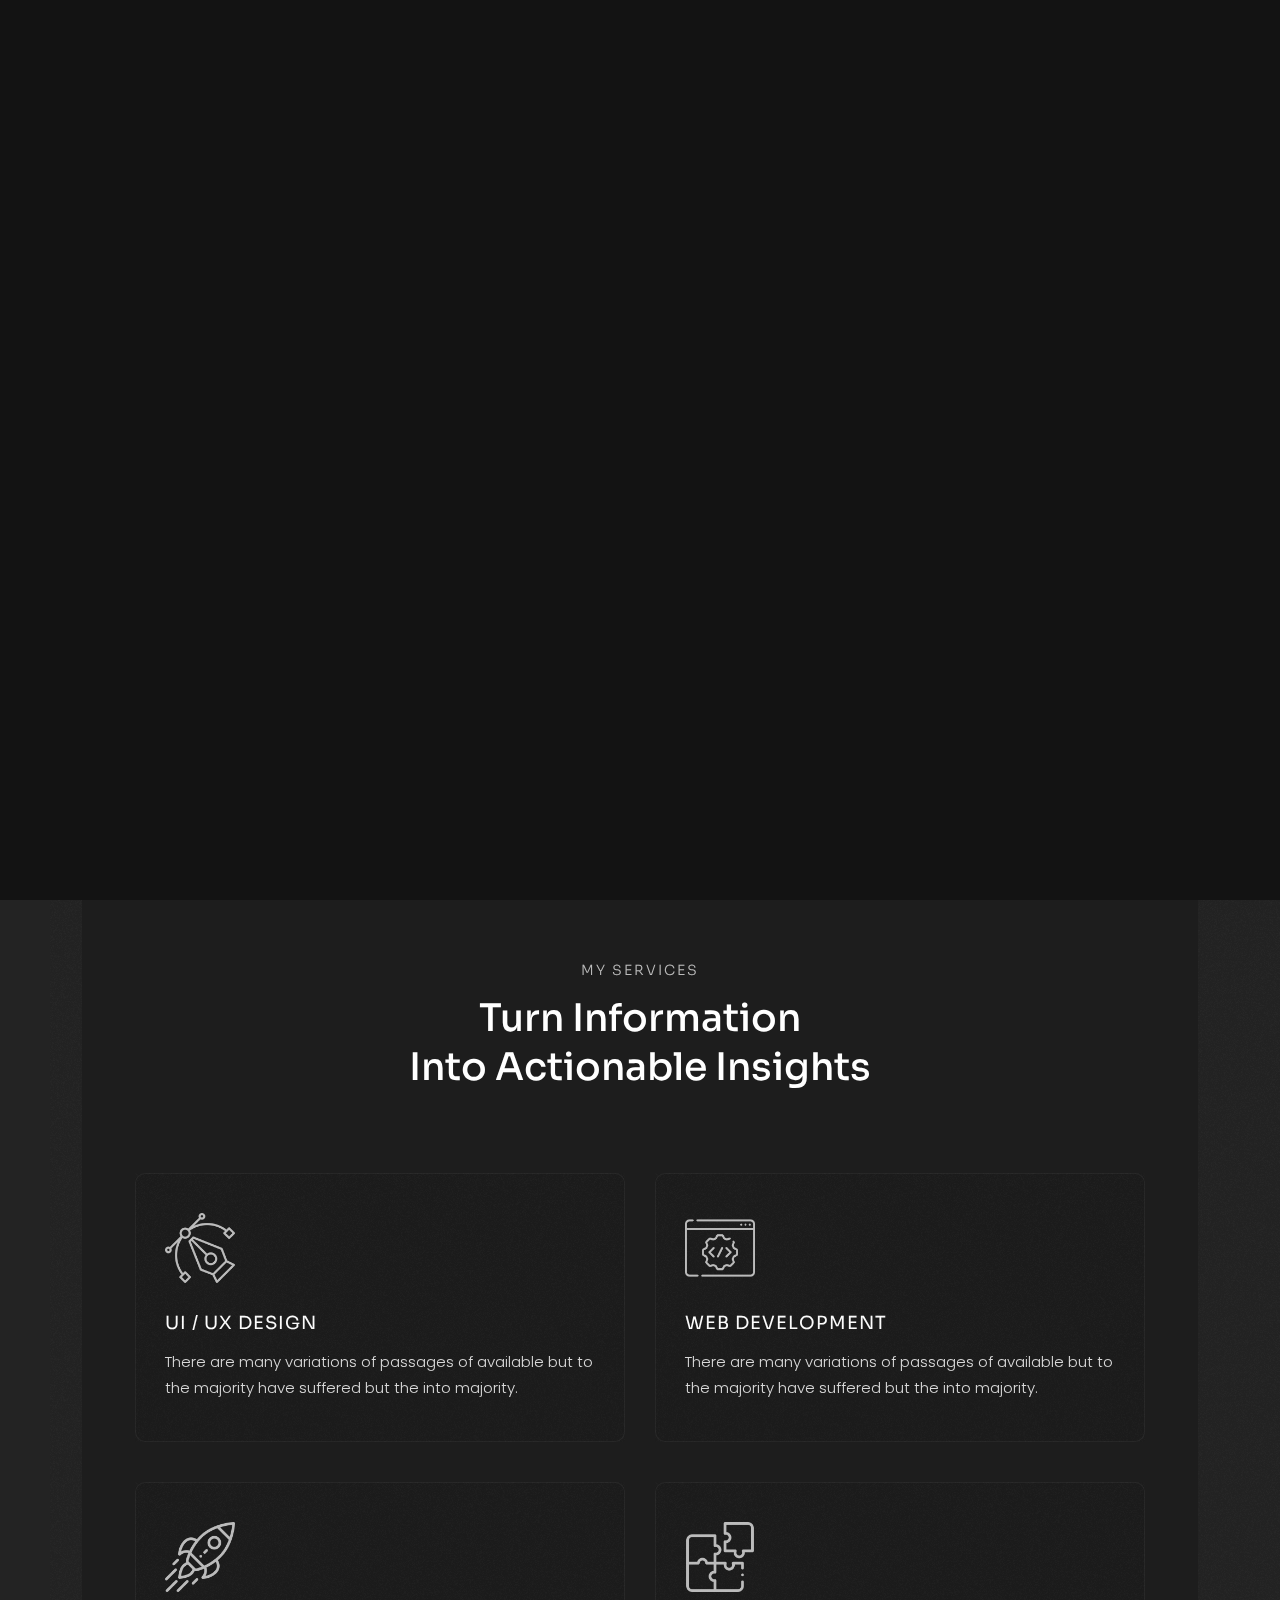
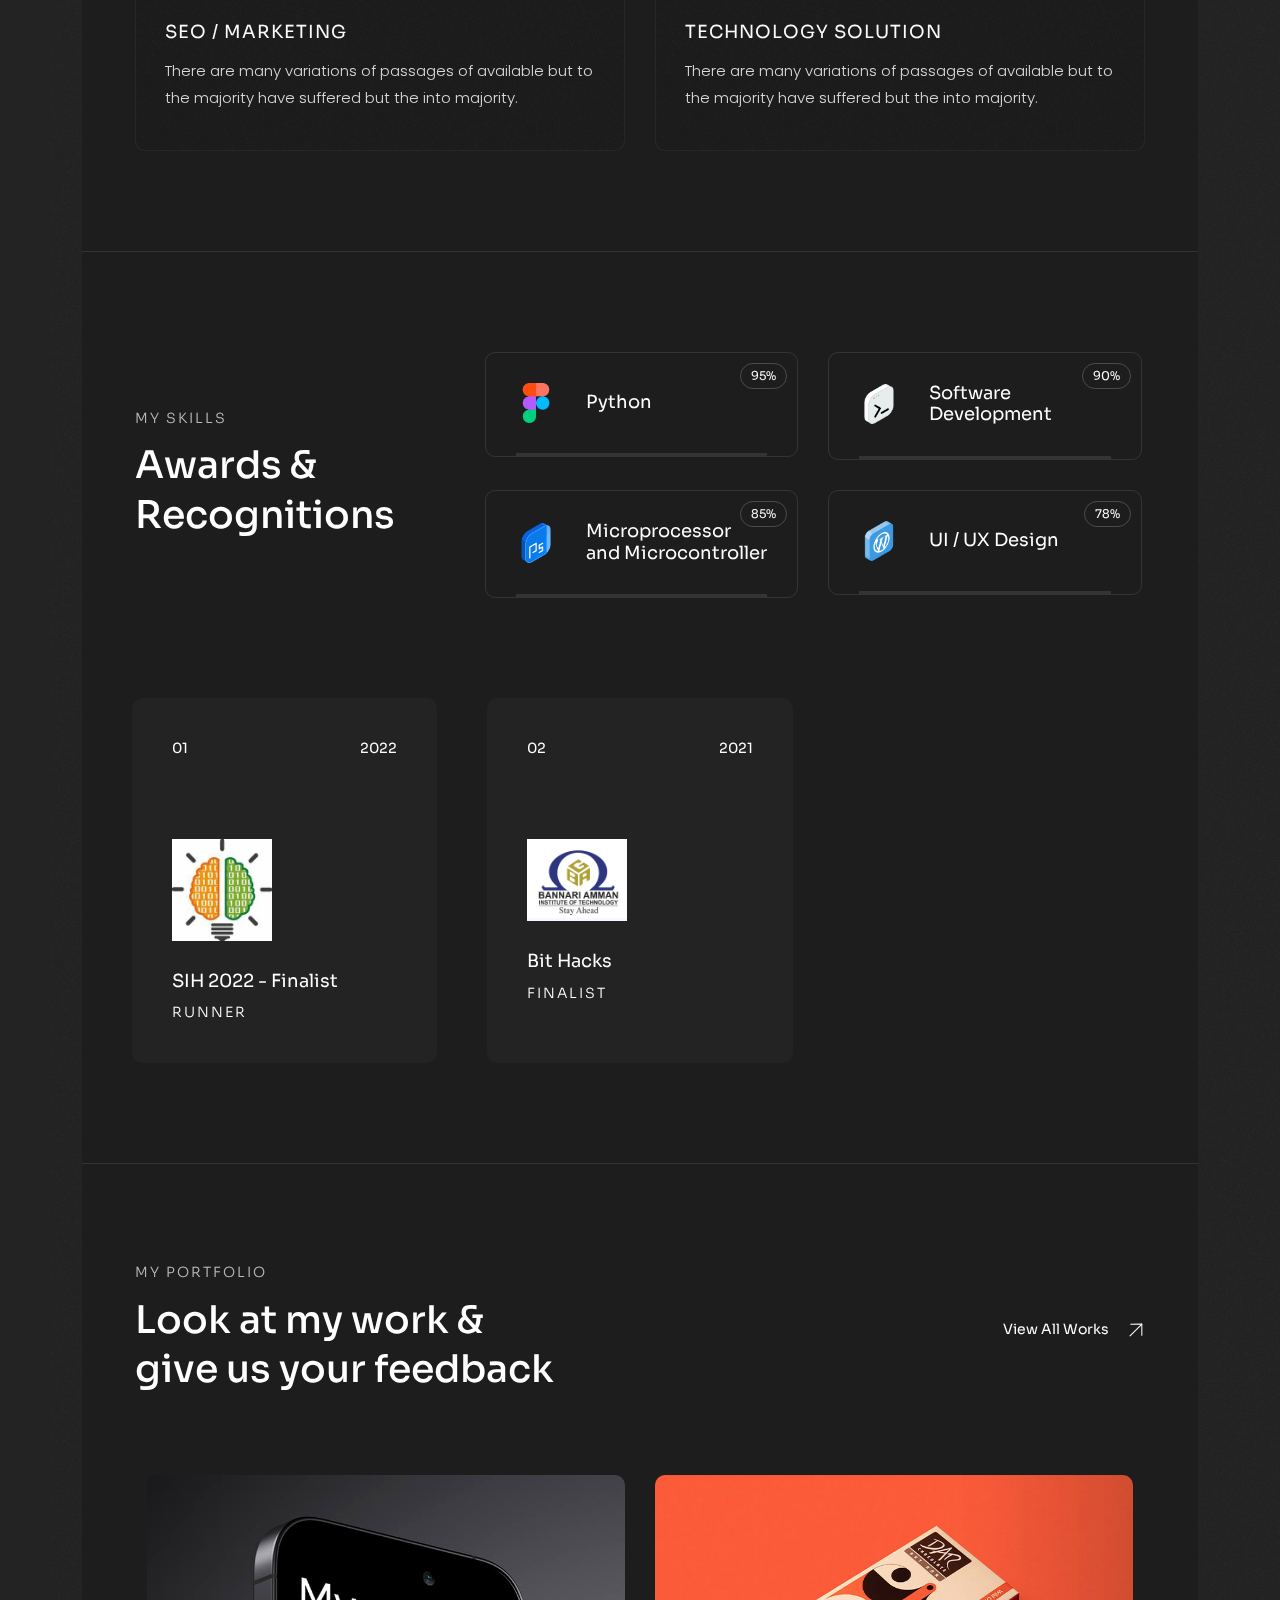
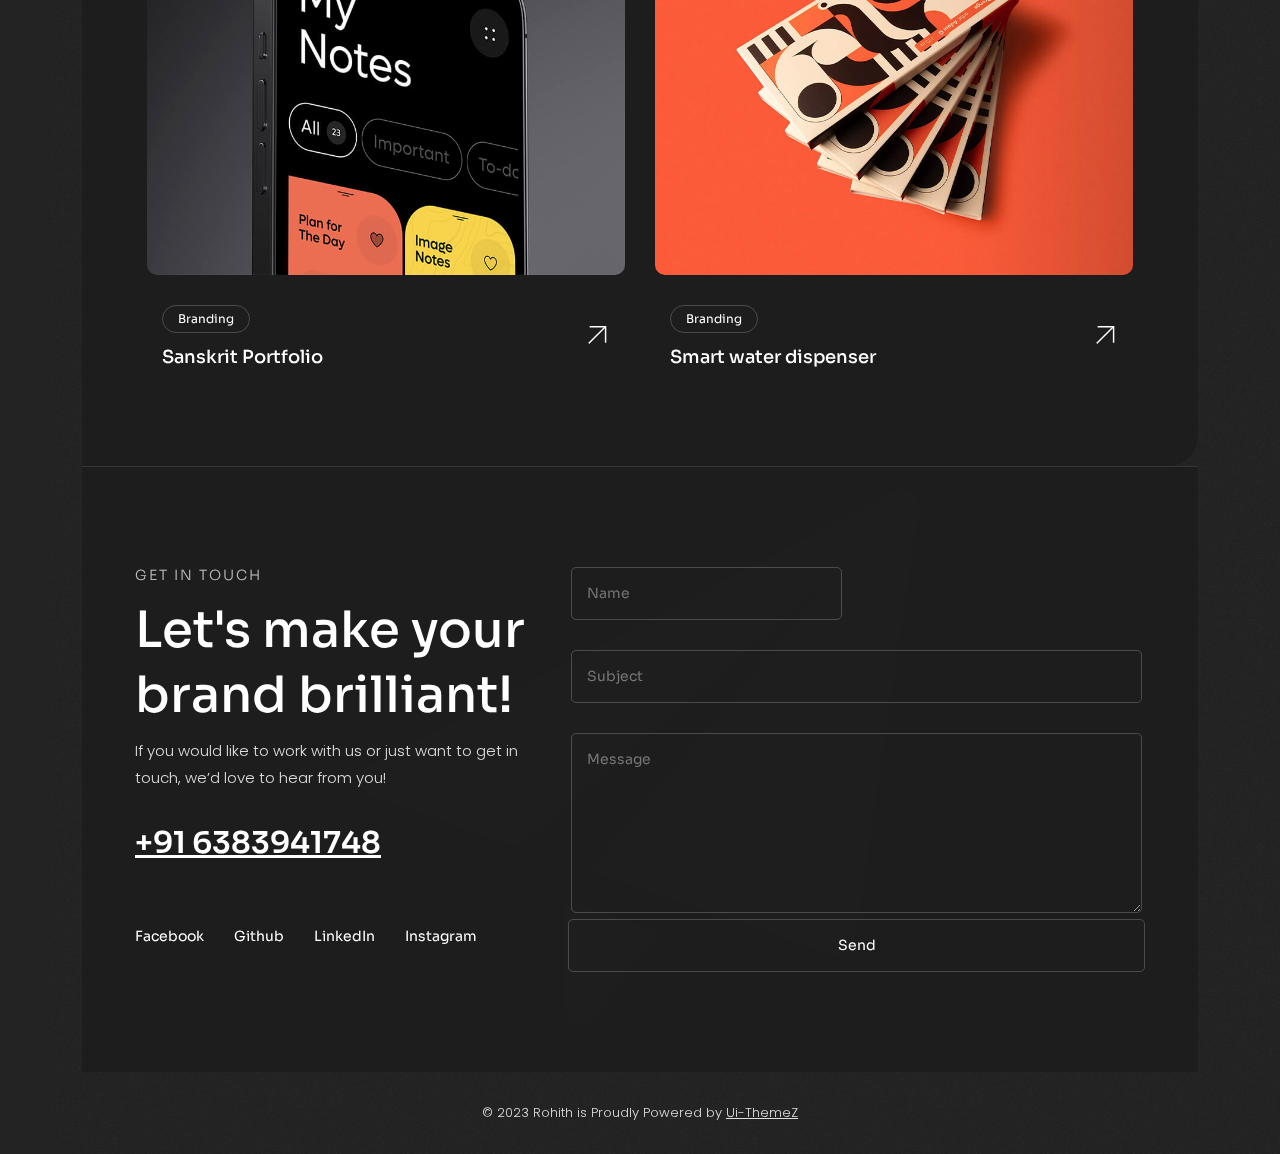
<file: index.html>
<!DOCTYPE html>
<html lang="zxx">


<!-- Mirrored from ui-themez.smartinnovates.net/items/Gavi/dark/home.html by HTTrack Website Copier/3.x [XR&CO'2014], Tue, 26 Sep 2023 04:30:27 GMT -->
<head>

    <!-- Metas -->
    <meta charset="utf-8">
    <meta http-equiv="X-UA-Compatible" content="IE=edge">
    <meta name="viewport" content="width=device-width, initial-scale=1, maximum-scale=1">
    <meta name="keywords" content="HTML5 Template Gavi Multi-Purpose themeforest">
    <meta name="description" content="Gavi - Multi-Purpose HTML5 Template">
    <meta name="author" content="">

    <!-- Title  -->
    <title>Rohith</title>

    <!-- Favicon -->
    <link rel="shortcut icon" href="assests/imgs/favicon.ico">

    <!-- Google Fonts -->
    <link href="https://fonts.googleapis.com/css?family=Poppins:100,200,300,400,500,600,700,800,900&amp;display=swap"
        rel="stylesheet">
    <link href="https://fonts.googleapis.com/css2?family=Sora:wght@100;200;300;400;500;600;700;800&amp;display=swap"
        rel="stylesheet">
    <link href="https://fonts.googleapis.com/css2?family=Space+Grotesk:wght@300;400;500;600;700&amp;display=swap"
        rel="stylesheet">

    <!-- Plugins -->
    <link rel="stylesheet" href="assests/css/plugins.css">

    <!-- Core Style Css -->
    <link rel="stylesheet" href="assests/css/index.css">

</head>

<body class="sub-bg" data-scroll-index="0">



    <!-- ==================== Start Loading ==================== -->

    <div class="loader-wrap">
        <svg viewBox="0 0 1000 1000" preserveAspectRatio="none">
            <path id="svg" d="M0,1005S175,995,500,995s500,5,500,5V0H0Z"></path>
        </svg>

        <div class="loader-wrap-heading">
            <div class="load-text">
                <span>L</span>
                <span>o</span>
                <span>a</span>
                <span>d</span>
                <span>i</span>
                <span>n</span>
                <span>g</span>
            </div>
        </div>
    </div>

    <!-- ==================== End Loading ==================== -->


    <div class="cursor"></div>


    <!-- ==================== Start progress-scroll-button ==================== -->

    <div class="progress-wrap cursor-pointer">
        <svg class="progress-circle svg-content" width="100%" height="100%" viewBox="-1 -1 102 102">
            <path d="M50,1 a49,49 0 0,1 0,98 a49,49 0 0,1 0,-98" />
        </svg>
    </div>

    <!-- ==================== End progress-scroll-button ==================== -->



    <!-- ==================== Start lines ==================== -->

    <div class="lines">
        <span></span>
        <span></span>
        <span></span>
        <span></span>
        <span></span>
    </div>

    <!-- ==================== End lines ==================== -->


    <!-- ==================== Start contact button ==================== -->

    <div class="contact-fixed-butn">
        <div class="butn-presv">
            <a href="#0" class="butn butn-sm bg-white skew" data-scroll-nav="5">
                <span class="text-dark">Contact Us</span>
            </a>
        </div>
    </div>

    <!-- ==================== End contact button ==================== -->



    <!-- ==================== Start Navbar ==================== -->

    <div class="nav-top pt-30 pb-30">
        <div class="container">
            <div class="row">
                <div class="col-md-4 valign">
                   <span class="sub-title fz-12"><H3><B>Rohith</B></H3></span>
                </div>
                <div class="col-md-4 valign">
                    <div class="social text-center full-width">
                        <a href="https://www.instagram.com/___.rohith.__/"><i class="fab fa-instagram"></i></a>
                        <a href="https://github.com/Rohith0801"><i class="fab fa-github"></i></a>
                        <a href="https://www.linkedin.com/in/rohith-rv-462984215/"><i class="fab fa-linkedin-in"></i></a>
                        <a href="https://www.facebook.com/profile.php?id=100007176467049"><i class="fab fa-facebook"></i></a>
                    </div>
                </div>
                <div class="col-md-4 valign">
                    <div class="full-width info">
                        <div class="d-flex justify-content-end">
                            <a href="smookysakur@gmail.com">
                                <span class="sub-title fz-12">rohith@website.com</span>
                            </a>
                        </div>
                    </div>
                </div>
            </div>
            <div class="nav-butn">
                <span class="pe-7s-menu"></span>
            </div>
        </div>
    </div>

    <!-- ==================== End Navbar ==================== -->


    <main class="container">


        <!-- ==================== Start Intro ==================== -->

        <section class="intro-profile md-mb50">
            <div class="row rest">
                <div class="col-lg-4 box-img main-bg">
                    <div class="cont valign">
                        <div class="full-width">
                            <div class="img">
                                <img src="assests/imgs/header/rohith.jpg" alt="">
                                <span class="icon">
                                    <img src="assests/imgs/header/icon1.png" alt="">
                                </span>
                                <span class="icon">
                                    <img src="assests/imgs/header/icon2.png" alt="">
                                </span>
                                <span class="icon">
                                    <img src="assests/imgs/header/icon4.png" alt="">
                                </span>
                            </div>
                            <div class="info text-center mt-30">
                                <h5>Rohith</h5>
                                <p class="fz-13 text-u">Available For Freelance</p>
                            </div>
                            <div class="social text-center mt-20">
                                <a href="https://www.instagram.com/___.rohith.__/"><i class="fab fa-instagram"></i></a>
                                <a href="https://github.com/Rohith0801"><i class="fab fa-github"></i></a>
                                <a href="https://www.linkedin.com/in/rohith-rv-462984215/"><i class="fab fa-linkedin-in"></i></a>
                                <a href="https://www.facebook.com/profile.php?id=100007176467049"><i class="fab fa-facebook-f" style="color: #fcfcfd;"></i></a>
                            </div>
                        </div>
                    </div>
                </div>
                <div class="col-lg-8 content main-bg">
                    <h1>Hello, I’m <span class="main-color">Rohith</span>, Sofware 
                        and <span class="bord">Backend Developer <i></i></span> Specialized in Python.</h1>
                    <div class="stauts mt-80">
                        <div class="d-flex align-items-center">
                            <div class="mr-40">
                                <div class="d-flex align-items-center">
                                    <h2>2</h2>
                                    <p>Years <br> of Experance</p>
                                </div>
                            </div>
                            <!--<div class="mr-40">
                                <div class="d-flex align-items-center">
                                    <h2>0k</h2>
                                    <p>Clients <br> Worldwide</p>
                                </div>
                            </div>-->   
                            <div>
                                <div class="butn-presv">
                                    <a href="https://drive.google.com/file/d/1H2rdfVBbdLqlHkfL5FPHykjQYGhF6-_Z/view?usp=sharing" class="butn butn-md butn-bord radius-5 skew">
                                        <span>Download C V</span>
                                    </a>
                                </div>
                            </div>
                        </div>
                    </div>
                </div>
            </div>
        </section>

        <!-- ==================== End Intro ==================== -->



        <!-- ==================== Start Navbar ==================== -->

        <nav class="navbar">
            <div class="row justify-content-end rest">
                <div class="col-lg-8 rest">

                    <!-- navbar links -->
                    <ul class="navbar-nav main-bg d-flex justify-content-end">
                        <li class="nav-item">
                            <a href="#0" data-scroll-nav="0"><span>Home</span></a>
                        </li>
                        <li class="nav-item">
                            <a href="#0" data-scroll-nav="1"><span>Services</span></a>
                        </li>
                        <li class="nav-item">
                            <a href="#0" data-scroll-nav="2"><span>About</span></a>
                        </li>
                        <li class="nav-item">
                            <a href="#0" data-scroll-nav="3"><span>Portfolio</span></a>
                        </li>
                        
                        <li class="nav-item">
                            <a href="#0" data-scroll-nav="5"><span>Contact</span></a>
                        </li>
                    </ul>
                </div>
            </div>
        </nav>

        <!-- ==================== End Navbar ==================== -->



        <section class="in-box">



            <!-- ==================== Start Services ==================== -->

            <div class="sec-box services section-padding bord-thin-bottom" data-scroll-index="1">
                <div class="sec-head mb-80">
                    <div class="row justify-content-center">
                        <div class="col-lg-6 text-center">
                            <h6 class="sub-title opacity-7 mb-15">My Services</h6>
                            <h3>Turn Information <span class="main-color">Into Actionable</span> Insights</h3>
                        </div>
                    </div>
                </div>
                <div class="row">
                    <div class="col-md-6">
                        <div class="item mb-40">
                            <span class="icon-img-70 mb-30 opacity-7">
                                <img src="assests/imgs/serv-img/1.png" alt="">
                            </span>
                            <h6 class="text-u ls1 mb-15">UI / UX Design</h6>
                            <p>There are many variations of passages of available but to the majority have suffered but
                                the into majority.</p>
                            <div class="bord-color"></div>
                        </div>
                    </div>
                    <div class="col-md-6">
                        <div class="item mb-40">
                            <span class="icon-img-70 mb-30 opacity-7">
                                <img src="assests/imgs/serv-img/2.png" alt="">
                            </span>
                            <h6 class="text-u ls1 mb-15">Web Development</h6>
                            <p>There are many variations of passages of available but to the majority have suffered but
                                the into majority.</p>
                            <div class="bord-color"></div>
                        </div>
                    </div>
                    <div class="col-md-6">
                        <div class="item sm-mb40">
                            <span class="icon-img-70 mb-30 opacity-7">
                                <img src="assests/imgs/serv-img/3.png" alt="">
                            </span>
                            <h6 class="text-u ls1 mb-15">SEO / Marketing</h6>
                            <p>There are many variations of passages of available but to the majority have suffered but
                                the into majority.</p>
                            <div class="bord-color"></div>
                        </div>
                    </div>
                    <div class="col-md-6">
                        <div class="item">
                            <span class="icon-img-70 mb-30 opacity-7">
                                <img src="assests/imgs/serv-img/4.png" alt="">
                            </span>
                            <h6 class="text-u ls1 mb-15">Technology Solution</h6>
                            <p>There are many variations of passages of available but to the majority have suffered but
                                the into majority.</p>
                            <div class="bord-color"></div>
                        </div>
                    </div>
                </div>
            </div>

            <!-- ==================== End Services ==================== -->



            <!-- ==================== Start Skills ==================== -->

            <div class="sec-box skills section-padding bord-thin-bottom" data-scroll-index="2">
                <div class="row">
                    <div class="col-lg-4 valign">
                        <div class="sec-head md-mb80">
                            <h6 class="sub-title opacity-7 mb-15">My Skills</h6>
                            <h3><span class="main-color">Awards</span> & Recognitions</h3>
                        </div>
                    </div>
                    <div class="col-lg-8">
                        <div class="row">
                            <div class="col-md-6">
                                <div class="item mb-30">
                                    <div class="d-flex align-items-center mb-30">
                                        <div class="mr-30">
                                            <div class="img icon-img-40">
                                                <img src="assests/imgs/resume/s1.png" alt="">
                                            </div>
                                        </div>
                                        <div>
                                            <h6 class="fz-18">Python</h6>
                                        </div>
                                    </div>
                                    <div class="skill-progress">
                                        <span class="progres" data-value="95%"></span>
                                    </div>
                                    <span class="value">95%</span>
                                </div>
                            </div>
                            <div class="col-md-6">
                                <div class="item mb-30">
                                    <div class="d-flex align-items-center mb-30">
                                        <div class="mr-30">
                                            <div class="img icon-img-40">
                                                <img src="assests/imgs/resume/s2.png" alt="">
                                            </div>
                                        </div>
                                        <div>
                                            <h6 class="fz-18">Software Development</h6>
                                        </div>
                                    </div>
                                    <div class="skill-progress">
                                        <span class="progres" data-value="90%"></span>
                                    </div>
                                    <span class="value">90%</span>
                                </div>
                            </div>
                            <div class="col-md-6">
                                <div class="item sm-mb30">
                                    <div class="d-flex align-items-center mb-30">
                                        <div class="mr-30">
                                            <div class="img icon-img-40">
                                                <img src="assests/imgs/resume/s3.png" alt="">
                                            </div>
                                        </div>
                                        <div>
                                            <h6 class="fz-18">Microprocessor and Microcontroller</h6>
                                        </div>
                                    </div>
                                    <div class="skill-progress">
                                        <span class="progres" data-value="85%"></span>
                                    </div>
                                    <span class="value">85%</span>
                                </div>
                            </div>
                            <div class="col-md-6">
                                <div class="item">
                                    <div class="d-flex align-items-center mb-30">
                                        <div class="mr-30">
                                            <div class="img icon-img-40">
                                                <img src="assests/imgs/resume/s4.png" alt="">
                                            </div>
                                        </div>
                                        <div>
                                            <h6 class="fz-18">UI / UX Design</h6>
                                        </div>
                                    </div>
                                    <div class="skill-progress">
                                        <span class="progres" data-value="78%"></span>
                                    </div>
                                    <span class="value">78%</span>
                                </div>
                            </div>
                        </div>
                    </div>
                </div>
                <div class="awards mt-100">
                    <div class="row md-marg">
                        
                        <div class="col-lg-4">
                            <div class="award-item sub-bg md-mb30">
                                <div class="d-flex">
                                    <div>
                                        <span>01</span>
                                    </div>
                                    <div class="ml-auto">
                                        <span>2022</span>
                                    </div>
                                </div>
                                <div class="img icon-img-100 mt-80 mb-30">
                                    <img src="assests/imgs/awards/sih.jpeg" alt="">
                                </div>
                                <h6>SIH 2022 - Finalist</h6>
                                <span class="sub-title main-color mt-10">Runner</span>
                            </div>
                        </div>
                        <div class="col-lg-4">
                            <div class="award-item sub-bg">
                                <div class="d-flex">
                                    <div>
                                        <span>02</span>
                                    </div>
                                    <div class="ml-auto">
                                        <span>2021</span>
                                    </div>
                                </div>
                                <div class="img icon-img-100 mt-80 mb-30">
                                    <img src="assests/imgs/awards/10.png" alt="">
                                </div>
                                <h6>Bit Hacks </h6>
                                <span class="sub-title main-color mt-10">Finalist</span>
                            </div>
                        </div>
                    </div>
                </div>
            </div>

            <!-- ==================== End Skills ==================== -->



            <!-- ==================== Start Portfolio ==================== -->

            <div class="sec-box portfolio section-padding" data-scroll-index="3">
                <div class="sec-head mb-30">
                    <div class="row">
                        <div class="col-lg-6">
                            <h6 class="sub-title opacity-7 mb-15">My Portfolio</h6>
                            <h3>Look at my work & <br> give us <span class="main-color">your feedback</span></h3>
                        </div>
                        <div class="col-lg-6 valign">
                            <div class="go-more full-width d-flex justify-content-end">
                                <a href="https://github.com/Rohith0801" class="d-flex">
                                    <span>View All Works <svg class="arrow-right" xmlns="http://www.w3.org/2000/svg" xmlns:xlink="http://www.w3.org/1999/xlink" x="0px" y="0px" viewBox="0 0 34.2 32.3" xml:space="preserve" style="stroke-width: 2;">
                                        <line x1="0" y1="16" x2="33" y2="16"></line>
                                        <line x1="17.3" y1="0.7" x2="33.2" y2="16.5"></line>
                                        <line x1="17.3" y1="31.6" x2="33.5" y2="15.4"></line>
                                    </svg></span>
                                </a>
                            </div>
                        </div>
                    </div>
                </div>
                <div class="gallery">
                    <div class="row">
                        <div class="col-lg-6 items">
                            <div class="item mt-50">
                                <div class="img">
                                    <a href="project-details.html">
                                        <img src="assests/imgs/works/1.jpg" alt="">
                                    </a>
                                </div>
                                <div class="cont mt-30 d-flex align-items-center">
                                    <div>
                                        <span class="tag">Branding</span>
                                        <h6 class="line-height-1"><a href="project-details.html">Sanskrit Portfolio</a>
                                        </h6>
                                    </div>
                                    <div class="ml-auto">
                                        <div class="arrow">
                                            <a href="https://github.com/Rohith0801/Speech_Text_Sanskrit_with_Audio">
                                                <svg class="arrow-right" xmlns="http://www.w3.org/2000/svg"
                                                    xmlns:xlink="http://www.w3.org/1999/xlink" x="0px" y="0px"
                                                    viewBox="0 0 34.2 32.3" xml:space="preserve"
                                                    style="stroke-width: 2;">
                                                    <line x1="0" y1="16" x2="33" y2="16"></line>
                                                    <line x1="17.3" y1="0.7" x2="33.2" y2="16.5"></line>
                                                    <line x1="17.3" y1="31.6" x2="33.5" y2="15.4"></line>
                                                </svg>
                                            </a>
                                        </div>
                                    </div>
                                </div>
                            </div>
                        </div>
                        <div class="col-lg-6 items">
                            <div class="item mt-50">
                                <div class="img">
                                    <a href="project-details.html">
                                        <img src="assests/imgs/works/2.jpg" alt="">
                                    </a>
                                </div>
                                <div class="cont mt-30 d-flex align-items-center">
                                    <div>
                                        <span class="tag">Branding</span>
                                        <h6 class="line-height-1"><a href="https://drive.google.com/file/d/1GmJIYcr6WiwF8jSMT4HZbGbzrF9aVH0U/view?usp=sharing">Smart water dispenser
                                              </a>
                                        </h6>
                                    </div>
                                    <div class="ml-auto">
                                        <div class="arrow">
                                            <a href="project-details.html">
                                                <svg class="arrow-right" xmlns="http://www.w3.org/2000/svg"
                                                    xmlns:xlink="http://www.w3.org/1999/xlink" x="0px" y="0px"
                                                    viewBox="0 0 34.2 32.3" xml:space="preserve"
                                                    style="stroke-width: 2;">
                                                    <line x1="0" y1="16" x2="33" y2="16"></line>
                                                    <line x1="17.3" y1="0.7" x2="33.2" y2="16.5"></line>
                                                    <line x1="17.3" y1="31.6" x2="33.5" y2="15.4"></line>
                                                </svg>
                                            </a>
                                        </div>
                                    </div>
                                </div>
                            </div>
                        </div>
                      
                        
                    </div>
                </div>
            </div>

            <!-- ==================== End Portfolio ==================== -->




            <!-- ==================== Start Contact ==================== -->

            <div class="sec-box contact section-padding bord-thin-top" data-scroll-index="5">
                <div class="row">
                    <div class="col-lg-5">
                        <div class="sec-head md-mb80">
                            <h6 class="sub-title mb-15 opacity-7">Get In Touch</h6>
                            <h2 class="fz-50">Let's make your brand brilliant!</h2>
                            <p class="fz-15 mt-10">If you would like to work with us or just want to get in
                                touch, we’d love to hear from you!</p>
                            <div class="phone fz-30 fw-600 mt-30 underline">
                                <a href="#0" class="main-color">+91 6383941748</a>
                            </div>
                            <ul class="rest social-text d-flex mt-60">
                                <li class="mr-30">
                                    <a href="https://www.facebook.com/profile.php?id=100007176467049" class="hover-this"><span class="hover-anim">Facebook</span></a>
                                </li>
                                <li class="mr-30">
                                    <a href="https://github.com/Rohith0801  " class="hover-this"><span class="hover-anim">Github</span></a>
                                </li>
                                <li class="mr-30">
                                    <a href="https://www.linkedin.com/in/rohith-rv-462984215/" class="hover-this"><span class="hover-anim">LinkedIn</span></a>
                                </li>
                                <li>
                                    <a href="https://www.instagram.com/___.rohith.__/" class="hover-this"><span class="hover-anim">Instagram</span></a>
                                </li>
                            </ul>
                        </div>
                    </div>
                    <div class="col-lg-7 valign">
                        <div class="full-width">
                            <form  action="mailto:rohith.it20@bitsathy.ac.in" method="post" enctype="text/plain">

                                <div class="messages"></div>

                                <div class="controls row">

                                    <div class="col-lg-6">
                                        <div class="form-group mb-30">
                                            <input id="form_name" type="text" name="sname" placeholder="Name"
                                                required="required">
                                        </div>
                                    </div>

                                    <!-- <div class="col-lg-6">
                                        <div class="form-group mb-30">
                                            <input id="form_email" type="email" name="email" placeholder="Email"
                                                required="required">
                                        </div>
                                    </div> -->

                                    <div class="col-12">
                                        <div class="form-group mb-30">
                                            <input id="form_subject" type="text" name="ssubject" placeholder="Subject">
                                        </div>
                                    </div>

                                    <div class="col-12">
                                        <div class="form-group">
                                            <textarea id="form_message" name="smessage" placeholder="Message" rows="4"
                                                required="required"></textarea>
                                        </div>
                                        
                                    </div>

                                </div>
                                <input type="submit" value="Send">
                            </form>
                        </div>
                    </div>
                </div>
            </div>

            <!-- ==================== End Contact ==================== -->




        </section>


    </main>


    <!-- ==================== Start Footer ==================== -->

    <footer class="pb-30 pt-30">
        <div class="container">
            <div class="row">
                <div class="col-12">
                    <div class="text-center">
                        <p class="fz-13">© 2023 Rohith is Proudly Powered by <span class="underline main-color"><a
                                    href="https://themeforest.net/user/ui-themez" target="_blank">Ui-ThemeZ</a></span>
                        </p>
                    </div>
                </div>
            </div>
        </div>
    </footer>

    <!-- ==================== End Footer ==================== -->










    <!-- jQuery -->
    <script src="assests/js/jquery-3.6.0.min.js"></script>
    <script src="assests/js/jquery-migrate-3.4.0.min.js"></script>

    <!-- plugins -->
    <script src="assests/js/plugins.js"></script>

    <script src="assests/js/ScrollTrigger.min.js"></script>

    <!-- custom scripts -->
    <script src="assests/js/scripts.js"></script>

</body>


<!-- Mirrored from ui-themez.smartinnovates.net/items/Gavi/dark/home.html by HTTrack Website Copier/3.x [XR&CO'2014], Tue, 26 Sep 2023 04:31:11 GMT -->
</html>
</file>
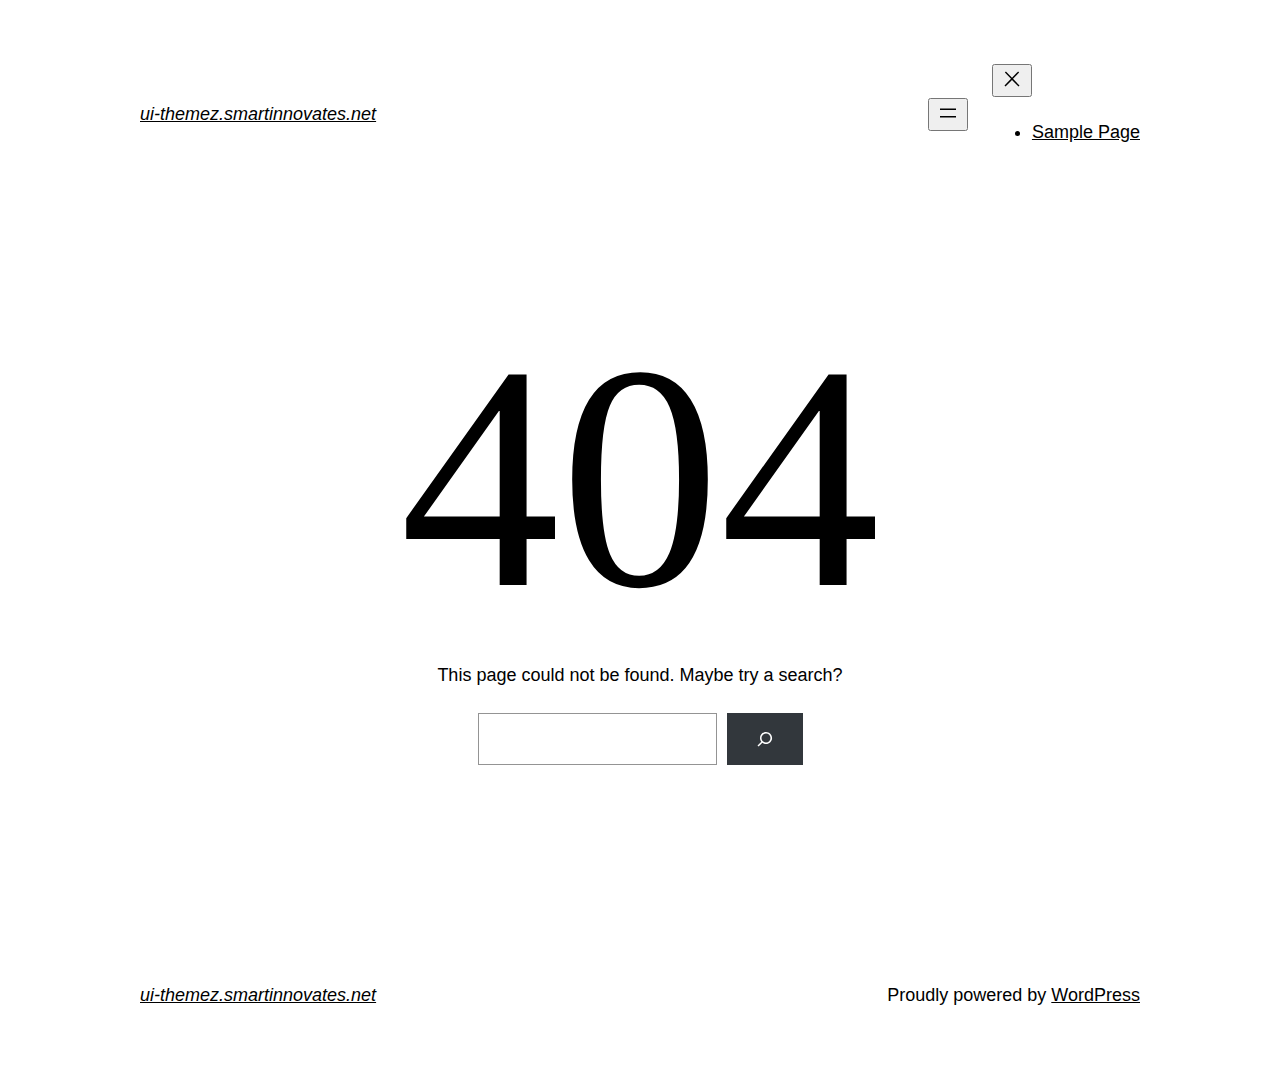
<file: assests/fonts/fa-brands-400.html>
<!DOCTYPE html>
<html lang="en-US">
<head>
	<meta charset="UTF-8" />
	<meta name="viewport" content="width=device-width, initial-scale=1" />
<meta name='robots' content='max-image-preview:large' />
<title>Page not found &#8211; ui-themez.smartinnovates.net</title>
<link rel="alternate" type="application/rss+xml" title="ui-themez.smartinnovates.net &raquo; Feed" href="https://ui-themez.smartinnovates.net/index.php/feed/" />
<link rel="alternate" type="application/rss+xml" title="ui-themez.smartinnovates.net &raquo; Comments Feed" href="https://ui-themez.smartinnovates.net/index.php/comments/feed/" />
<script>
window._wpemojiSettings = {"baseUrl":"https:\/\/s.w.org\/images\/core\/emoji\/14.0.0\/72x72\/","ext":".png","svgUrl":"https:\/\/s.w.org\/images\/core\/emoji\/14.0.0\/svg\/","svgExt":".svg","source":{"concatemoji":"https:\/\/ui-themez.smartinnovates.net\/wp-includes\/js\/wp-emoji-release.min.js?ver=6.3.1"}};
/*! This file is auto-generated */
!function(i,n){var o,s,e;function c(e){try{var t={supportTests:e,timestamp:(new Date).valueOf()};sessionStorage.setItem(o,JSON.stringify(t))}catch(e){}}function p(e,t,n){e.clearRect(0,0,e.canvas.width,e.canvas.height),e.fillText(t,0,0);var t=new Uint32Array(e.getImageData(0,0,e.canvas.width,e.canvas.height).data),r=(e.clearRect(0,0,e.canvas.width,e.canvas.height),e.fillText(n,0,0),new Uint32Array(e.getImageData(0,0,e.canvas.width,e.canvas.height).data));return t.every(function(e,t){return e===r[t]})}function u(e,t,n){switch(t){case"flag":return n(e,"\ud83c\udff3\ufe0f\u200d\u26a7\ufe0f","\ud83c\udff3\ufe0f\u200b\u26a7\ufe0f")?!1:!n(e,"\ud83c\uddfa\ud83c\uddf3","\ud83c\uddfa\u200b\ud83c\uddf3")&&!n(e,"\ud83c\udff4\udb40\udc67\udb40\udc62\udb40\udc65\udb40\udc6e\udb40\udc67\udb40\udc7f","\ud83c\udff4\u200b\udb40\udc67\u200b\udb40\udc62\u200b\udb40\udc65\u200b\udb40\udc6e\u200b\udb40\udc67\u200b\udb40\udc7f");case"emoji":return!n(e,"\ud83e\udef1\ud83c\udffb\u200d\ud83e\udef2\ud83c\udfff","\ud83e\udef1\ud83c\udffb\u200b\ud83e\udef2\ud83c\udfff")}return!1}function f(e,t,n){var r="undefined"!=typeof WorkerGlobalScope&&self instanceof WorkerGlobalScope?new OffscreenCanvas(300,150):i.createElement("canvas"),a=r.getContext("2d",{willReadFrequently:!0}),o=(a.textBaseline="top",a.font="600 32px Arial",{});return e.forEach(function(e){o[e]=t(a,e,n)}),o}function t(e){var t=i.createElement("script");t.src=e,t.defer=!0,i.head.appendChild(t)}"undefined"!=typeof Promise&&(o="wpEmojiSettingsSupports",s=["flag","emoji"],n.supports={everything:!0,everythingExceptFlag:!0},e=new Promise(function(e){i.addEventListener("DOMContentLoaded",e,{once:!0})}),new Promise(function(t){var n=function(){try{var e=JSON.parse(sessionStorage.getItem(o));if("object"==typeof e&&"number"==typeof e.timestamp&&(new Date).valueOf()<e.timestamp+604800&&"object"==typeof e.supportTests)return e.supportTests}catch(e){}return null}();if(!n){if("undefined"!=typeof Worker&&"undefined"!=typeof OffscreenCanvas&&"undefined"!=typeof URL&&URL.createObjectURL&&"undefined"!=typeof Blob)try{var e="postMessage("+f.toString()+"("+[JSON.stringify(s),u.toString(),p.toString()].join(",")+"));",r=new Blob([e],{type:"text/javascript"}),a=new Worker(URL.createObjectURL(r),{name:"wpTestEmojiSupports"});return void(a.onmessage=function(e){c(n=e.data),a.terminate(),t(n)})}catch(e){}c(n=f(s,u,p))}t(n)}).then(function(e){for(var t in e)n.supports[t]=e[t],n.supports.everything=n.supports.everything&&n.supports[t],"flag"!==t&&(n.supports.everythingExceptFlag=n.supports.everythingExceptFlag&&n.supports[t]);n.supports.everythingExceptFlag=n.supports.everythingExceptFlag&&!n.supports.flag,n.DOMReady=!1,n.readyCallback=function(){n.DOMReady=!0}}).then(function(){return e}).then(function(){var e;n.supports.everything||(n.readyCallback(),(e=n.source||{}).concatemoji?t(e.concatemoji):e.wpemoji&&e.twemoji&&(t(e.twemoji),t(e.wpemoji)))}))}((window,document),window._wpemojiSettings);
</script>
<style>
img.wp-smiley,
img.emoji {
	display: inline !important;
	border: none !important;
	box-shadow: none !important;
	height: 1em !important;
	width: 1em !important;
	margin: 0 0.07em !important;
	vertical-align: -0.1em !important;
	background: none !important;
	padding: 0 !important;
}
</style>
	<style id='wp-block-site-logo-inline-css'>
.wp-block-site-logo{box-sizing:border-box;line-height:0}.wp-block-site-logo a{display:inline-block}.wp-block-site-logo.is-default-size img{height:auto;width:120px}.wp-block-site-logo img{height:auto;max-width:100%}.wp-block-site-logo a,.wp-block-site-logo img{border-radius:inherit}.wp-block-site-logo.aligncenter{margin-left:auto;margin-right:auto;text-align:center}.wp-block-site-logo.is-style-rounded{border-radius:9999px}
</style>
<style id='wp-block-site-title-inline-css'>
.wp-block-site-title a{color:inherit}
.wp-block-site-title{font-family: var(--wp--preset--font-family--system-font);font-size: var(--wp--preset--font-size--medium);font-style: italic;font-weight: normal;line-height: var(--wp--custom--typography--line-height--normal);}
</style>
<style id='wp-block-group-inline-css'>
.wp-block-group{box-sizing:border-box}
</style>
<style id='wp-block-group-theme-inline-css'>
:where(.wp-block-group.has-background){padding:1.25em 2.375em}
</style>
<style id='wp-block-page-list-inline-css'>
.wp-block-navigation .wp-block-page-list{align-items:var(--navigation-layout-align,initial);background-color:inherit;display:flex;flex-direction:var(--navigation-layout-direction,initial);flex-wrap:var(--navigation-layout-wrap,wrap);justify-content:var(--navigation-layout-justify,initial)}.wp-block-navigation .wp-block-navigation-item{background-color:inherit}
</style>
<link rel='stylesheet' id='wp-block-navigation-css' href='https://ui-themez.smartinnovates.net/wp-includes/blocks/navigation/style.min.css?ver=6.3.1' media='all' />
<style id='wp-block-navigation-inline-css'>
.wp-block-navigation a:where(:not(.wp-element-button)){color: inherit;}
</style>
<style id='wp-block-template-part-theme-inline-css'>
.wp-block-template-part.has-background{margin-bottom:0;margin-top:0;padding:1.25em 2.375em}
</style>
<style id='wp-block-heading-inline-css'>
h1.has-background,h2.has-background,h3.has-background,h4.has-background,h5.has-background,h6.has-background{padding:1.25em 2.375em}
</style>
<style id='wp-block-paragraph-inline-css'>
.is-small-text{font-size:.875em}.is-regular-text{font-size:1em}.is-large-text{font-size:2.25em}.is-larger-text{font-size:3em}.has-drop-cap:not(:focus):first-letter{float:left;font-size:8.4em;font-style:normal;font-weight:100;line-height:.68;margin:.05em .1em 0 0;text-transform:uppercase}body.rtl .has-drop-cap:not(:focus):first-letter{float:none;margin-left:.1em}p.has-drop-cap.has-background{overflow:hidden}p.has-background{padding:1.25em 2.375em}:where(p.has-text-color:not(.has-link-color)) a{color:inherit}
</style>
<style id='wp-block-search-inline-css'>
.wp-block-search__button{margin-left:10px;word-break:normal}.wp-block-search__button.has-icon{line-height:0}.wp-block-search__button svg{fill:currentColor;min-height:24px;min-width:24px;vertical-align:text-bottom}:where(.wp-block-search__button){border:1px solid #ccc;padding:6px 10px}.wp-block-search__inside-wrapper{display:flex;flex:auto;flex-wrap:nowrap;max-width:100%}.wp-block-search__label{width:100%}.wp-block-search__input{-webkit-appearance:initial;appearance:none;border:1px solid #949494;flex-grow:1;margin-left:0;margin-right:0;min-width:3rem;padding:8px;text-decoration:unset!important}.wp-block-search.wp-block-search__button-only .wp-block-search__button{margin-left:0}:where(.wp-block-search__button-inside .wp-block-search__inside-wrapper){border:1px solid #949494;box-sizing:border-box;padding:4px}:where(.wp-block-search__button-inside .wp-block-search__inside-wrapper) .wp-block-search__input{border:none;border-radius:0;padding:0 4px}:where(.wp-block-search__button-inside .wp-block-search__inside-wrapper) .wp-block-search__input:focus{outline:none}:where(.wp-block-search__button-inside .wp-block-search__inside-wrapper) :where(.wp-block-search__button){padding:4px 8px}.wp-block-search.aligncenter .wp-block-search__inside-wrapper{margin:auto}.wp-block-search__button-behavior-expand .wp-block-search__inside-wrapper{min-width:0!important;transition-property:width}.wp-block-search__button-behavior-expand .wp-block-search__input{flex-basis:100%;transition-duration:.3s}.wp-block-search__button-behavior-expand.wp-block-search__searchfield-hidden,.wp-block-search__button-behavior-expand.wp-block-search__searchfield-hidden .wp-block-search__inside-wrapper{overflow:hidden}.wp-block-search__button-behavior-expand.wp-block-search__searchfield-hidden .wp-block-search__input{border-left-width:0!important;border-right-width:0!important;flex-basis:0;flex-grow:0;margin:0;min-width:0!important;padding-left:0!important;padding-right:0!important;width:0!important}.wp-block[data-align=right] .wp-block-search__button-behavior-expand .wp-block-search__inside-wrapper{float:right}
</style>
<style id='wp-block-search-theme-inline-css'>
.wp-block-search .wp-block-search__label{font-weight:700}.wp-block-search__button{border:1px solid #ccc;padding:.375em .625em}
</style>
<style id='wp-block-library-inline-css'>
:root{--wp-admin-theme-color:#007cba;--wp-admin-theme-color--rgb:0,124,186;--wp-admin-theme-color-darker-10:#006ba1;--wp-admin-theme-color-darker-10--rgb:0,107,161;--wp-admin-theme-color-darker-20:#005a87;--wp-admin-theme-color-darker-20--rgb:0,90,135;--wp-admin-border-width-focus:2px;--wp-block-synced-color:#7a00df;--wp-block-synced-color--rgb:122,0,223}@media (min-resolution:192dpi){:root{--wp-admin-border-width-focus:1.5px}}.wp-element-button{cursor:pointer}:root{--wp--preset--font-size--normal:16px;--wp--preset--font-size--huge:42px}:root .has-very-light-gray-background-color{background-color:#eee}:root .has-very-dark-gray-background-color{background-color:#313131}:root .has-very-light-gray-color{color:#eee}:root .has-very-dark-gray-color{color:#313131}:root .has-vivid-green-cyan-to-vivid-cyan-blue-gradient-background{background:linear-gradient(135deg,#00d084,#0693e3)}:root .has-purple-crush-gradient-background{background:linear-gradient(135deg,#34e2e4,#4721fb 50%,#ab1dfe)}:root .has-hazy-dawn-gradient-background{background:linear-gradient(135deg,#faaca8,#dad0ec)}:root .has-subdued-olive-gradient-background{background:linear-gradient(135deg,#fafae1,#67a671)}:root .has-atomic-cream-gradient-background{background:linear-gradient(135deg,#fdd79a,#004a59)}:root .has-nightshade-gradient-background{background:linear-gradient(135deg,#330968,#31cdcf)}:root .has-midnight-gradient-background{background:linear-gradient(135deg,#020381,#2874fc)}.has-regular-font-size{font-size:1em}.has-larger-font-size{font-size:2.625em}.has-normal-font-size{font-size:var(--wp--preset--font-size--normal)}.has-huge-font-size{font-size:var(--wp--preset--font-size--huge)}.has-text-align-center{text-align:center}.has-text-align-left{text-align:left}.has-text-align-right{text-align:right}#end-resizable-editor-section{display:none}.aligncenter{clear:both}.items-justified-left{justify-content:flex-start}.items-justified-center{justify-content:center}.items-justified-right{justify-content:flex-end}.items-justified-space-between{justify-content:space-between}.screen-reader-text{clip:rect(1px,1px,1px,1px);word-wrap:normal!important;border:0;-webkit-clip-path:inset(50%);clip-path:inset(50%);height:1px;margin:-1px;overflow:hidden;padding:0;position:absolute;width:1px}.screen-reader-text:focus{clip:auto!important;background-color:#ddd;-webkit-clip-path:none;clip-path:none;color:#444;display:block;font-size:1em;height:auto;left:5px;line-height:normal;padding:15px 23px 14px;text-decoration:none;top:5px;width:auto;z-index:100000}html :where(.has-border-color){border-style:solid}html :where([style*=border-top-color]){border-top-style:solid}html :where([style*=border-right-color]){border-right-style:solid}html :where([style*=border-bottom-color]){border-bottom-style:solid}html :where([style*=border-left-color]){border-left-style:solid}html :where([style*=border-width]){border-style:solid}html :where([style*=border-top-width]){border-top-style:solid}html :where([style*=border-right-width]){border-right-style:solid}html :where([style*=border-bottom-width]){border-bottom-style:solid}html :where([style*=border-left-width]){border-left-style:solid}html :where(img[class*=wp-image-]){height:auto;max-width:100%}:where(figure){margin:0 0 1em}html :where(.is-position-sticky){--wp-admin--admin-bar--position-offset:var(--wp-admin--admin-bar--height,0px)}@media screen and (max-width:600px){html :where(.is-position-sticky){--wp-admin--admin-bar--position-offset:0px}}
</style>
<style id='global-styles-inline-css'>
body{--wp--preset--color--black: #000000;--wp--preset--color--cyan-bluish-gray: #abb8c3;--wp--preset--color--white: #ffffff;--wp--preset--color--pale-pink: #f78da7;--wp--preset--color--vivid-red: #cf2e2e;--wp--preset--color--luminous-vivid-orange: #ff6900;--wp--preset--color--luminous-vivid-amber: #fcb900;--wp--preset--color--light-green-cyan: #7bdcb5;--wp--preset--color--vivid-green-cyan: #00d084;--wp--preset--color--pale-cyan-blue: #8ed1fc;--wp--preset--color--vivid-cyan-blue: #0693e3;--wp--preset--color--vivid-purple: #9b51e0;--wp--preset--color--foreground: #000000;--wp--preset--color--background: #ffffff;--wp--preset--color--primary: #1a4548;--wp--preset--color--secondary: #ffe2c7;--wp--preset--color--tertiary: #F6F6F6;--wp--preset--gradient--vivid-cyan-blue-to-vivid-purple: linear-gradient(135deg,rgba(6,147,227,1) 0%,rgb(155,81,224) 100%);--wp--preset--gradient--light-green-cyan-to-vivid-green-cyan: linear-gradient(135deg,rgb(122,220,180) 0%,rgb(0,208,130) 100%);--wp--preset--gradient--luminous-vivid-amber-to-luminous-vivid-orange: linear-gradient(135deg,rgba(252,185,0,1) 0%,rgba(255,105,0,1) 100%);--wp--preset--gradient--luminous-vivid-orange-to-vivid-red: linear-gradient(135deg,rgba(255,105,0,1) 0%,rgb(207,46,46) 100%);--wp--preset--gradient--very-light-gray-to-cyan-bluish-gray: linear-gradient(135deg,rgb(238,238,238) 0%,rgb(169,184,195) 100%);--wp--preset--gradient--cool-to-warm-spectrum: linear-gradient(135deg,rgb(74,234,220) 0%,rgb(151,120,209) 20%,rgb(207,42,186) 40%,rgb(238,44,130) 60%,rgb(251,105,98) 80%,rgb(254,248,76) 100%);--wp--preset--gradient--blush-light-purple: linear-gradient(135deg,rgb(255,206,236) 0%,rgb(152,150,240) 100%);--wp--preset--gradient--blush-bordeaux: linear-gradient(135deg,rgb(254,205,165) 0%,rgb(254,45,45) 50%,rgb(107,0,62) 100%);--wp--preset--gradient--luminous-dusk: linear-gradient(135deg,rgb(255,203,112) 0%,rgb(199,81,192) 50%,rgb(65,88,208) 100%);--wp--preset--gradient--pale-ocean: linear-gradient(135deg,rgb(255,245,203) 0%,rgb(182,227,212) 50%,rgb(51,167,181) 100%);--wp--preset--gradient--electric-grass: linear-gradient(135deg,rgb(202,248,128) 0%,rgb(113,206,126) 100%);--wp--preset--gradient--midnight: linear-gradient(135deg,rgb(2,3,129) 0%,rgb(40,116,252) 100%);--wp--preset--gradient--vertical-secondary-to-tertiary: linear-gradient(to bottom,var(--wp--preset--color--secondary) 0%,var(--wp--preset--color--tertiary) 100%);--wp--preset--gradient--vertical-secondary-to-background: linear-gradient(to bottom,var(--wp--preset--color--secondary) 0%,var(--wp--preset--color--background) 100%);--wp--preset--gradient--vertical-tertiary-to-background: linear-gradient(to bottom,var(--wp--preset--color--tertiary) 0%,var(--wp--preset--color--background) 100%);--wp--preset--gradient--diagonal-primary-to-foreground: linear-gradient(to bottom right,var(--wp--preset--color--primary) 0%,var(--wp--preset--color--foreground) 100%);--wp--preset--gradient--diagonal-secondary-to-background: linear-gradient(to bottom right,var(--wp--preset--color--secondary) 50%,var(--wp--preset--color--background) 50%);--wp--preset--gradient--diagonal-background-to-secondary: linear-gradient(to bottom right,var(--wp--preset--color--background) 50%,var(--wp--preset--color--secondary) 50%);--wp--preset--gradient--diagonal-tertiary-to-background: linear-gradient(to bottom right,var(--wp--preset--color--tertiary) 50%,var(--wp--preset--color--background) 50%);--wp--preset--gradient--diagonal-background-to-tertiary: linear-gradient(to bottom right,var(--wp--preset--color--background) 50%,var(--wp--preset--color--tertiary) 50%);--wp--preset--font-size--small: 1rem;--wp--preset--font-size--medium: 1.125rem;--wp--preset--font-size--large: 1.75rem;--wp--preset--font-size--x-large: clamp(1.75rem, 3vw, 2.25rem);--wp--preset--font-family--system-font: -apple-system,BlinkMacSystemFont,"Segoe UI",Roboto,Oxygen-Sans,Ubuntu,Cantarell,"Helvetica Neue",sans-serif;--wp--preset--font-family--source-serif-pro: "Source Serif Pro", serif;--wp--preset--spacing--20: 0.44rem;--wp--preset--spacing--30: 0.67rem;--wp--preset--spacing--40: 1rem;--wp--preset--spacing--50: 1.5rem;--wp--preset--spacing--60: 2.25rem;--wp--preset--spacing--70: 3.38rem;--wp--preset--spacing--80: 5.06rem;--wp--preset--shadow--natural: 6px 6px 9px rgba(0, 0, 0, 0.2);--wp--preset--shadow--deep: 12px 12px 50px rgba(0, 0, 0, 0.4);--wp--preset--shadow--sharp: 6px 6px 0px rgba(0, 0, 0, 0.2);--wp--preset--shadow--outlined: 6px 6px 0px -3px rgba(255, 255, 255, 1), 6px 6px rgba(0, 0, 0, 1);--wp--preset--shadow--crisp: 6px 6px 0px rgba(0, 0, 0, 1);--wp--custom--spacing--small: max(1.25rem, 5vw);--wp--custom--spacing--medium: clamp(2rem, 8vw, calc(4 * var(--wp--style--block-gap)));--wp--custom--spacing--large: clamp(4rem, 10vw, 8rem);--wp--custom--spacing--outer: var(--wp--custom--spacing--small, 1.25rem);--wp--custom--typography--font-size--huge: clamp(2.25rem, 4vw, 2.75rem);--wp--custom--typography--font-size--gigantic: clamp(2.75rem, 6vw, 3.25rem);--wp--custom--typography--font-size--colossal: clamp(3.25rem, 8vw, 6.25rem);--wp--custom--typography--line-height--tiny: 1.15;--wp--custom--typography--line-height--small: 1.2;--wp--custom--typography--line-height--medium: 1.4;--wp--custom--typography--line-height--normal: 1.6;}body { margin: 0;--wp--style--global--content-size: 650px;--wp--style--global--wide-size: 1000px; }.wp-site-blocks > .alignleft { float: left; margin-right: 2em; }.wp-site-blocks > .alignright { float: right; margin-left: 2em; }.wp-site-blocks > .aligncenter { justify-content: center; margin-left: auto; margin-right: auto; }:where(.wp-site-blocks) > * { margin-block-start: 1.5rem; margin-block-end: 0; }:where(.wp-site-blocks) > :first-child:first-child { margin-block-start: 0; }:where(.wp-site-blocks) > :last-child:last-child { margin-block-end: 0; }body { --wp--style--block-gap: 1.5rem; }:where(body .is-layout-flow)  > :first-child:first-child{margin-block-start: 0;}:where(body .is-layout-flow)  > :last-child:last-child{margin-block-end: 0;}:where(body .is-layout-flow)  > *{margin-block-start: 1.5rem;margin-block-end: 0;}:where(body .is-layout-constrained)  > :first-child:first-child{margin-block-start: 0;}:where(body .is-layout-constrained)  > :last-child:last-child{margin-block-end: 0;}:where(body .is-layout-constrained)  > *{margin-block-start: 1.5rem;margin-block-end: 0;}:where(body .is-layout-flex) {gap: 1.5rem;}:where(body .is-layout-grid) {gap: 1.5rem;}body .is-layout-flow > .alignleft{float: left;margin-inline-start: 0;margin-inline-end: 2em;}body .is-layout-flow > .alignright{float: right;margin-inline-start: 2em;margin-inline-end: 0;}body .is-layout-flow > .aligncenter{margin-left: auto !important;margin-right: auto !important;}body .is-layout-constrained > .alignleft{float: left;margin-inline-start: 0;margin-inline-end: 2em;}body .is-layout-constrained > .alignright{float: right;margin-inline-start: 2em;margin-inline-end: 0;}body .is-layout-constrained > .aligncenter{margin-left: auto !important;margin-right: auto !important;}body .is-layout-constrained > :where(:not(.alignleft):not(.alignright):not(.alignfull)){max-width: var(--wp--style--global--content-size);margin-left: auto !important;margin-right: auto !important;}body .is-layout-constrained > .alignwide{max-width: var(--wp--style--global--wide-size);}body .is-layout-flex{display: flex;}body .is-layout-flex{flex-wrap: wrap;align-items: center;}body .is-layout-flex > *{margin: 0;}body .is-layout-grid{display: grid;}body .is-layout-grid > *{margin: 0;}body{background-color: var(--wp--preset--color--background);color: var(--wp--preset--color--foreground);font-family: var(--wp--preset--font-family--system-font);font-size: var(--wp--preset--font-size--medium);line-height: var(--wp--custom--typography--line-height--normal);padding-top: 0px;padding-right: 0px;padding-bottom: 0px;padding-left: 0px;}a:where(:not(.wp-element-button)){color: var(--wp--preset--color--foreground);text-decoration: underline;}h1{font-family: var(--wp--preset--font-family--source-serif-pro);font-size: var(--wp--custom--typography--font-size--colossal);font-weight: 300;line-height: var(--wp--custom--typography--line-height--tiny);}h2{font-family: var(--wp--preset--font-family--source-serif-pro);font-size: var(--wp--custom--typography--font-size--gigantic);font-weight: 300;line-height: var(--wp--custom--typography--line-height--small);}h3{font-family: var(--wp--preset--font-family--source-serif-pro);font-size: var(--wp--custom--typography--font-size--huge);font-weight: 300;line-height: var(--wp--custom--typography--line-height--tiny);}h4{font-family: var(--wp--preset--font-family--source-serif-pro);font-size: var(--wp--preset--font-size--x-large);font-weight: 300;line-height: var(--wp--custom--typography--line-height--tiny);}h5{font-family: var(--wp--preset--font-family--system-font);font-size: var(--wp--preset--font-size--medium);font-weight: 700;line-height: var(--wp--custom--typography--line-height--normal);text-transform: uppercase;}h6{font-family: var(--wp--preset--font-family--system-font);font-size: var(--wp--preset--font-size--medium);font-weight: 400;line-height: var(--wp--custom--typography--line-height--normal);text-transform: uppercase;}.wp-element-button, .wp-block-button__link{background-color: #32373c;border-width: 0;color: #fff;font-family: inherit;font-size: inherit;line-height: inherit;padding: calc(0.667em + 2px) calc(1.333em + 2px);text-decoration: none;}.has-black-color{color: var(--wp--preset--color--black) !important;}.has-cyan-bluish-gray-color{color: var(--wp--preset--color--cyan-bluish-gray) !important;}.has-white-color{color: var(--wp--preset--color--white) !important;}.has-pale-pink-color{color: var(--wp--preset--color--pale-pink) !important;}.has-vivid-red-color{color: var(--wp--preset--color--vivid-red) !important;}.has-luminous-vivid-orange-color{color: var(--wp--preset--color--luminous-vivid-orange) !important;}.has-luminous-vivid-amber-color{color: var(--wp--preset--color--luminous-vivid-amber) !important;}.has-light-green-cyan-color{color: var(--wp--preset--color--light-green-cyan) !important;}.has-vivid-green-cyan-color{color: var(--wp--preset--color--vivid-green-cyan) !important;}.has-pale-cyan-blue-color{color: var(--wp--preset--color--pale-cyan-blue) !important;}.has-vivid-cyan-blue-color{color: var(--wp--preset--color--vivid-cyan-blue) !important;}.has-vivid-purple-color{color: var(--wp--preset--color--vivid-purple) !important;}.has-foreground-color{color: var(--wp--preset--color--foreground) !important;}.has-background-color{color: var(--wp--preset--color--background) !important;}.has-primary-color{color: var(--wp--preset--color--primary) !important;}.has-secondary-color{color: var(--wp--preset--color--secondary) !important;}.has-tertiary-color{color: var(--wp--preset--color--tertiary) !important;}.has-black-background-color{background-color: var(--wp--preset--color--black) !important;}.has-cyan-bluish-gray-background-color{background-color: var(--wp--preset--color--cyan-bluish-gray) !important;}.has-white-background-color{background-color: var(--wp--preset--color--white) !important;}.has-pale-pink-background-color{background-color: var(--wp--preset--color--pale-pink) !important;}.has-vivid-red-background-color{background-color: var(--wp--preset--color--vivid-red) !important;}.has-luminous-vivid-orange-background-color{background-color: var(--wp--preset--color--luminous-vivid-orange) !important;}.has-luminous-vivid-amber-background-color{background-color: var(--wp--preset--color--luminous-vivid-amber) !important;}.has-light-green-cyan-background-color{background-color: var(--wp--preset--color--light-green-cyan) !important;}.has-vivid-green-cyan-background-color{background-color: var(--wp--preset--color--vivid-green-cyan) !important;}.has-pale-cyan-blue-background-color{background-color: var(--wp--preset--color--pale-cyan-blue) !important;}.has-vivid-cyan-blue-background-color{background-color: var(--wp--preset--color--vivid-cyan-blue) !important;}.has-vivid-purple-background-color{background-color: var(--wp--preset--color--vivid-purple) !important;}.has-foreground-background-color{background-color: var(--wp--preset--color--foreground) !important;}.has-background-background-color{background-color: var(--wp--preset--color--background) !important;}.has-primary-background-color{background-color: var(--wp--preset--color--primary) !important;}.has-secondary-background-color{background-color: var(--wp--preset--color--secondary) !important;}.has-tertiary-background-color{background-color: var(--wp--preset--color--tertiary) !important;}.has-black-border-color{border-color: var(--wp--preset--color--black) !important;}.has-cyan-bluish-gray-border-color{border-color: var(--wp--preset--color--cyan-bluish-gray) !important;}.has-white-border-color{border-color: var(--wp--preset--color--white) !important;}.has-pale-pink-border-color{border-color: var(--wp--preset--color--pale-pink) !important;}.has-vivid-red-border-color{border-color: var(--wp--preset--color--vivid-red) !important;}.has-luminous-vivid-orange-border-color{border-color: var(--wp--preset--color--luminous-vivid-orange) !important;}.has-luminous-vivid-amber-border-color{border-color: var(--wp--preset--color--luminous-vivid-amber) !important;}.has-light-green-cyan-border-color{border-color: var(--wp--preset--color--light-green-cyan) !important;}.has-vivid-green-cyan-border-color{border-color: var(--wp--preset--color--vivid-green-cyan) !important;}.has-pale-cyan-blue-border-color{border-color: var(--wp--preset--color--pale-cyan-blue) !important;}.has-vivid-cyan-blue-border-color{border-color: var(--wp--preset--color--vivid-cyan-blue) !important;}.has-vivid-purple-border-color{border-color: var(--wp--preset--color--vivid-purple) !important;}.has-foreground-border-color{border-color: var(--wp--preset--color--foreground) !important;}.has-background-border-color{border-color: var(--wp--preset--color--background) !important;}.has-primary-border-color{border-color: var(--wp--preset--color--primary) !important;}.has-secondary-border-color{border-color: var(--wp--preset--color--secondary) !important;}.has-tertiary-border-color{border-color: var(--wp--preset--color--tertiary) !important;}.has-vivid-cyan-blue-to-vivid-purple-gradient-background{background: var(--wp--preset--gradient--vivid-cyan-blue-to-vivid-purple) !important;}.has-light-green-cyan-to-vivid-green-cyan-gradient-background{background: var(--wp--preset--gradient--light-green-cyan-to-vivid-green-cyan) !important;}.has-luminous-vivid-amber-to-luminous-vivid-orange-gradient-background{background: var(--wp--preset--gradient--luminous-vivid-amber-to-luminous-vivid-orange) !important;}.has-luminous-vivid-orange-to-vivid-red-gradient-background{background: var(--wp--preset--gradient--luminous-vivid-orange-to-vivid-red) !important;}.has-very-light-gray-to-cyan-bluish-gray-gradient-background{background: var(--wp--preset--gradient--very-light-gray-to-cyan-bluish-gray) !important;}.has-cool-to-warm-spectrum-gradient-background{background: var(--wp--preset--gradient--cool-to-warm-spectrum) !important;}.has-blush-light-purple-gradient-background{background: var(--wp--preset--gradient--blush-light-purple) !important;}.has-blush-bordeaux-gradient-background{background: var(--wp--preset--gradient--blush-bordeaux) !important;}.has-luminous-dusk-gradient-background{background: var(--wp--preset--gradient--luminous-dusk) !important;}.has-pale-ocean-gradient-background{background: var(--wp--preset--gradient--pale-ocean) !important;}.has-electric-grass-gradient-background{background: var(--wp--preset--gradient--electric-grass) !important;}.has-midnight-gradient-background{background: var(--wp--preset--gradient--midnight) !important;}.has-vertical-secondary-to-tertiary-gradient-background{background: var(--wp--preset--gradient--vertical-secondary-to-tertiary) !important;}.has-vertical-secondary-to-background-gradient-background{background: var(--wp--preset--gradient--vertical-secondary-to-background) !important;}.has-vertical-tertiary-to-background-gradient-background{background: var(--wp--preset--gradient--vertical-tertiary-to-background) !important;}.has-diagonal-primary-to-foreground-gradient-background{background: var(--wp--preset--gradient--diagonal-primary-to-foreground) !important;}.has-diagonal-secondary-to-background-gradient-background{background: var(--wp--preset--gradient--diagonal-secondary-to-background) !important;}.has-diagonal-background-to-secondary-gradient-background{background: var(--wp--preset--gradient--diagonal-background-to-secondary) !important;}.has-diagonal-tertiary-to-background-gradient-background{background: var(--wp--preset--gradient--diagonal-tertiary-to-background) !important;}.has-diagonal-background-to-tertiary-gradient-background{background: var(--wp--preset--gradient--diagonal-background-to-tertiary) !important;}.has-small-font-size{font-size: var(--wp--preset--font-size--small) !important;}.has-medium-font-size{font-size: var(--wp--preset--font-size--medium) !important;}.has-large-font-size{font-size: var(--wp--preset--font-size--large) !important;}.has-x-large-font-size{font-size: var(--wp--preset--font-size--x-large) !important;}.has-system-font-font-family{font-family: var(--wp--preset--font-family--system-font) !important;}.has-source-serif-pro-font-family{font-family: var(--wp--preset--font-family--source-serif-pro) !important;}
</style>
<style id='core-block-supports-inline-css'>
.wp-container-3.wp-container-3{justify-content:flex-end;}.wp-container-4.wp-container-4,.wp-container-9.wp-container-9{justify-content:space-between;}
</style>
<style id='wp-webfonts-inline-css'>
@font-face{font-family:"Source Serif Pro";font-style:normal;font-weight:200 900;font-display:fallback;src:url('https://ui-themez.smartinnovates.net/wp-content/themes/twentytwentytwo/assets/fonts/source-serif-pro/SourceSerif4Variable-Roman.ttf.woff2') format('woff2');font-stretch:normal;}@font-face{font-family:"Source Serif Pro";font-style:italic;font-weight:200 900;font-display:fallback;src:url('https://ui-themez.smartinnovates.net/wp-content/themes/twentytwentytwo/assets/fonts/source-serif-pro/SourceSerif4Variable-Italic.ttf.woff2') format('woff2');font-stretch:normal;}
</style>
<link rel='stylesheet' id='twentytwentytwo-style-css' href='https://ui-themez.smartinnovates.net/wp-content/themes/twentytwentytwo/style.css?ver=1.2' media='all' />
<script src='https://ui-themez.smartinnovates.net/wp-includes/blocks/navigation/view.min.js?ver=886680af40b7521d60fc' id='wp-block-navigation-view-js'></script>
<script src='https://ui-themez.smartinnovates.net/wp-includes/blocks/navigation/view-modal.min.js?ver=b478fa3cd1475dec97d3' id='wp-block-navigation-view-2-js'></script>
<link rel="https://api.w.org/" href="https://ui-themez.smartinnovates.net/index.php/wp-json/" /><link rel="EditURI" type="application/rsd+xml" title="RSD" href="https://ui-themez.smartinnovates.net/xmlrpc.php?rsd" />
<meta name="generator" content="WordPress 6.3.1" />
</head>

<body class="error404 wp-embed-responsive">

<div class="wp-site-blocks"><header class="wp-block-template-part">
<div class="wp-block-group is-layout-constrained wp-block-group-is-layout-constrained">
<div class="wp-block-group alignwide is-content-justification-space-between is-layout-flex wp-container-4 wp-block-group-is-layout-flex" style="padding-top:var(--wp--custom--spacing--small, 1.25rem);padding-bottom:var(--wp--custom--spacing--large, 8rem)">
<div class="wp-block-group is-layout-flex wp-block-group-is-layout-flex">

<h1 class="wp-block-site-title"><a href="https://ui-themez.smartinnovates.net" target="_self" rel="home">ui-themez.smartinnovates.net</a></h1></div>


<nav class="is-responsive items-justified-right wp-block-navigation is-content-justification-right is-layout-flex wp-container-3 wp-block-navigation-is-layout-flex" aria-label="" ><button aria-haspopup="true" aria-label="Open menu" class="wp-block-navigation__responsive-container-open " data-micromodal-trigger="modal-2" ><svg width="24" height="24" xmlns="http://www.w3.org/2000/svg" viewBox="0 0 24 24" aria-hidden="true" focusable="false"><rect x="4" y="7.5" width="16" height="1.5" /><rect x="4" y="15" width="16" height="1.5" /></svg></button>
			<div class="wp-block-navigation__responsive-container  " style="" id="modal-2" >
				<div class="wp-block-navigation__responsive-close" tabindex="-1" data-micromodal-close>
					<div class="wp-block-navigation__responsive-dialog" aria-label="Menu" >
							<button aria-label="Close menu" data-micromodal-close class="wp-block-navigation__responsive-container-close" ><svg xmlns="http://www.w3.org/2000/svg" viewBox="0 0 24 24" width="24" height="24" aria-hidden="true" focusable="false"><path d="M13 11.8l6.1-6.3-1-1-6.1 6.2-6.1-6.2-1 1 6.1 6.3-6.5 6.7 1 1 6.5-6.6 6.5 6.6 1-1z"></path></svg></button>
						<div class="wp-block-navigation__responsive-container-content" id="modal-2-content">
							<ul class="wp-block-page-list"><li class="wp-block-pages-list__item wp-block-navigation-item open-on-hover-click"><a class="wp-block-pages-list__item__link wp-block-navigation-item__content" href="https://ui-themez.smartinnovates.net/index.php/sample-page/">Sample Page</a></li></ul>
						</div>
					</div>
				</div>
			</div></nav></div>
</div>
</header>


<main class="wp-block-group is-layout-flow wp-block-group-is-layout-flow">
<div class="wp-block-group is-layout-constrained wp-block-group-is-layout-constrained">

					<h2 class="has-text-align-center wp-block-heading" style="font-size:clamp(4rem, 40vw, 20rem);font-weight:200;line-height:1">404</h2>
					
					
					<p class="has-text-align-center">This page could not be found. Maybe try a search?</p>
					
					<form role="search" method="get" action="https://ui-themez.smartinnovates.net/" class="wp-block-search__button-outside wp-block-search__icon-button aligncenter wp-block-search"><label class="wp-block-search__label screen-reader-text" for="wp-block-search__input-6" >Search</label><div class="wp-block-search__inside-wrapper "  style="width: 50%"><input class="wp-block-search__input" id="wp-block-search__input-6" placeholder="" value="" type="search" name="s" required /><button aria-label="Search" class="wp-block-search__button has-icon wp-element-button" type="submit" ><svg class="search-icon" viewBox="0 0 24 24" width="24" height="24">
					<path d="M13 5c-3.3 0-6 2.7-6 6 0 1.4.5 2.7 1.3 3.7l-3.8 3.8 1.1 1.1 3.8-3.8c1 .8 2.3 1.3 3.7 1.3 3.3 0 6-2.7 6-6S16.3 5 13 5zm0 10.5c-2.5 0-4.5-2-4.5-4.5s2-4.5 4.5-4.5 4.5 2 4.5 4.5-2 4.5-4.5 4.5z"></path>
				</svg></button></div></form>
</div>
</main>


<footer class="wp-block-template-part">
<div class="wp-block-group is-layout-constrained wp-block-group-is-layout-constrained" style="padding-top:var(--wp--custom--spacing--large, 8rem)">

					<div class="wp-block-group alignfull is-layout-constrained wp-block-group-is-layout-constrained">
					<div class="wp-block-group alignwide is-content-justification-space-between is-layout-flex wp-container-9 wp-block-group-is-layout-flex" style="padding-top:4rem;padding-bottom:4rem"><p class="wp-block-site-title"><a href="https://ui-themez.smartinnovates.net" target="_self" rel="home">ui-themez.smartinnovates.net</a></p>

					
					<p class="has-text-align-right">Proudly powered by <a href="https://wordpress.org" rel="nofollow">WordPress</a></p>
					</div>
					</div>
					
</div>

</footer>
</div>

		<style id="skip-link-styles">
		.skip-link.screen-reader-text {
			border: 0;
			clip: rect(1px,1px,1px,1px);
			clip-path: inset(50%);
			height: 1px;
			margin: -1px;
			overflow: hidden;
			padding: 0;
			position: absolute !important;
			width: 1px;
			word-wrap: normal !important;
		}

		.skip-link.screen-reader-text:focus {
			background-color: #eee;
			clip: auto !important;
			clip-path: none;
			color: #444;
			display: block;
			font-size: 1em;
			height: auto;
			left: 5px;
			line-height: normal;
			padding: 15px 23px 14px;
			text-decoration: none;
			top: 5px;
			width: auto;
			z-index: 100000;
		}
	</style>
		<script>
	( function() {
		var skipLinkTarget = document.querySelector( 'main' ),
			sibling,
			skipLinkTargetID,
			skipLink;

		// Early exit if a skip-link target can't be located.
		if ( ! skipLinkTarget ) {
			return;
		}

		/*
		 * Get the site wrapper.
		 * The skip-link will be injected in the beginning of it.
		 */
		sibling = document.querySelector( '.wp-site-blocks' );

		// Early exit if the root element was not found.
		if ( ! sibling ) {
			return;
		}

		// Get the skip-link target's ID, and generate one if it doesn't exist.
		skipLinkTargetID = skipLinkTarget.id;
		if ( ! skipLinkTargetID ) {
			skipLinkTargetID = 'wp--skip-link--target';
			skipLinkTarget.id = skipLinkTargetID;
		}

		// Create the skip link.
		skipLink = document.createElement( 'a' );
		skipLink.classList.add( 'skip-link', 'screen-reader-text' );
		skipLink.href = '#' + skipLinkTargetID;
		skipLink.innerHTML = 'Skip to content';

		// Inject the skip link.
		sibling.parentElement.insertBefore( skipLink, sibling );
	}() );
	</script>
	</body>
</html>

<!-- plugin=object-cache-pro client=phpredis metric#hits=1450 metric#misses=8 metric#hit-ratio=99.5 metric#bytes=165414 metric#prefetches=14 metric#store-reads=15 metric#store-writes=3 metric#store-hits=26 metric#store-misses=0 metric#sql-queries=3 metric#ms-total=275.03 metric#ms-cache=3.61 metric#ms-cache-avg=0.2126 metric#ms-cache-ratio=1.3 sample#redis-hits=20570468 sample#redis-misses=2183042 sample#redis-hit-ratio=90.4 sample#redis-ops-per-sec=5 sample#redis-evicted-keys=212820 sample#redis-used-memory=208586304 sample#redis-used-memory-rss=57999360 sample#redis-memory-fragmentation-ratio=0.3 sample#redis-connected-clients=1 sample#redis-tracking-clients=0 sample#redis-rejected-connections=0 sample#redis-keys=199 -->
</file>
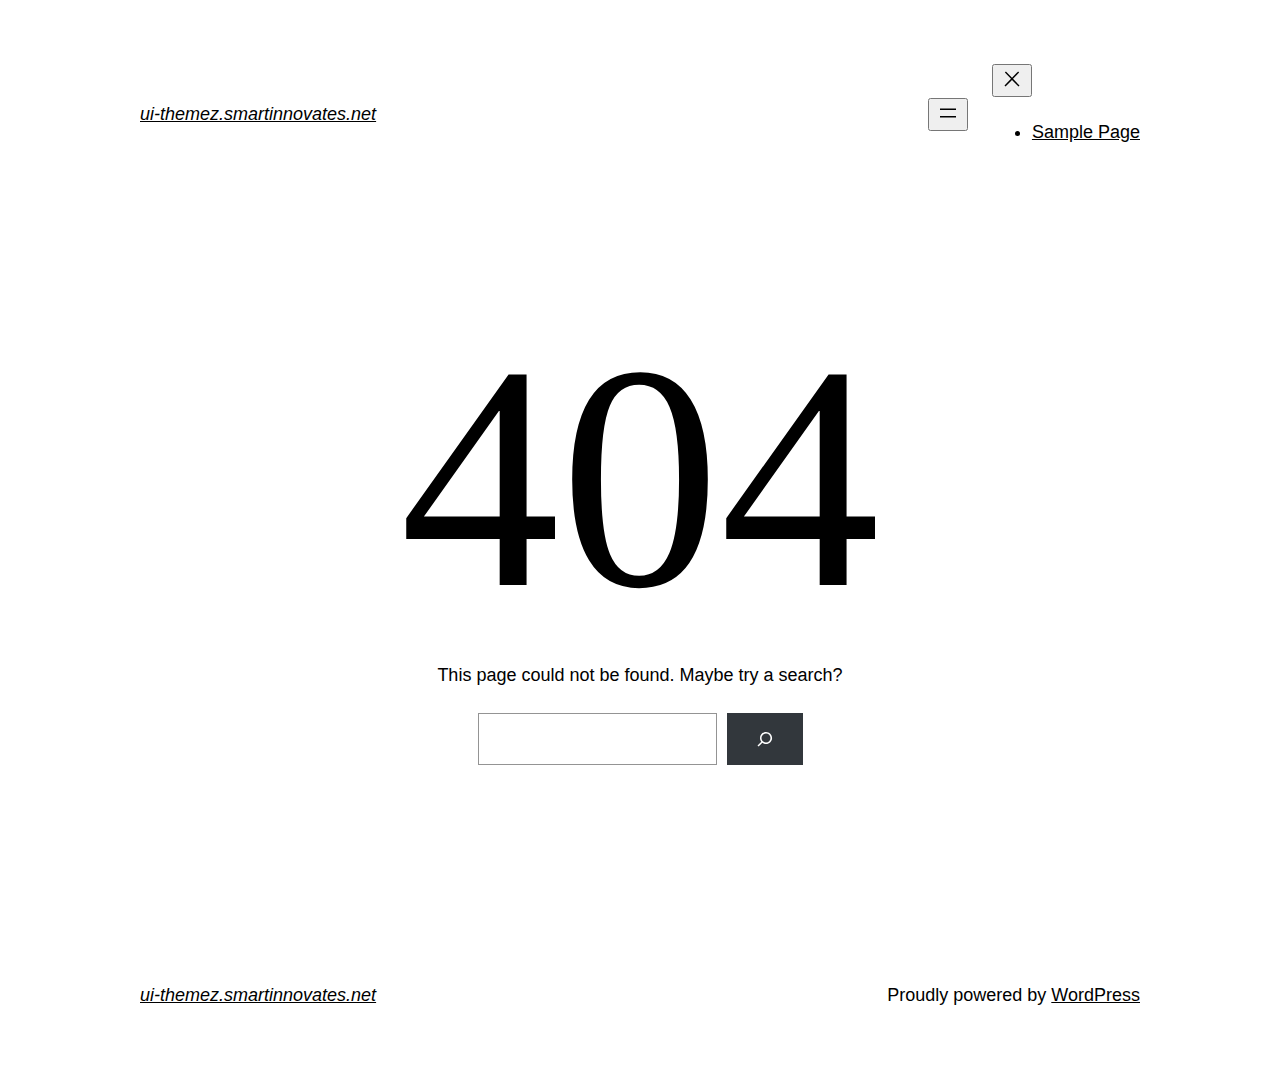
<file: assests/fonts/fa-regular-400.html>
<!DOCTYPE html>
<html lang="en-US">
<head>
	<meta charset="UTF-8" />
	<meta name="viewport" content="width=device-width, initial-scale=1" />
<meta name='robots' content='max-image-preview:large' />
<title>Page not found &#8211; ui-themez.smartinnovates.net</title>
<link rel="alternate" type="application/rss+xml" title="ui-themez.smartinnovates.net &raquo; Feed" href="https://ui-themez.smartinnovates.net/index.php/feed/" />
<link rel="alternate" type="application/rss+xml" title="ui-themez.smartinnovates.net &raquo; Comments Feed" href="https://ui-themez.smartinnovates.net/index.php/comments/feed/" />
<script>
window._wpemojiSettings = {"baseUrl":"https:\/\/s.w.org\/images\/core\/emoji\/14.0.0\/72x72\/","ext":".png","svgUrl":"https:\/\/s.w.org\/images\/core\/emoji\/14.0.0\/svg\/","svgExt":".svg","source":{"concatemoji":"https:\/\/ui-themez.smartinnovates.net\/wp-includes\/js\/wp-emoji-release.min.js?ver=6.3.1"}};
/*! This file is auto-generated */
!function(i,n){var o,s,e;function c(e){try{var t={supportTests:e,timestamp:(new Date).valueOf()};sessionStorage.setItem(o,JSON.stringify(t))}catch(e){}}function p(e,t,n){e.clearRect(0,0,e.canvas.width,e.canvas.height),e.fillText(t,0,0);var t=new Uint32Array(e.getImageData(0,0,e.canvas.width,e.canvas.height).data),r=(e.clearRect(0,0,e.canvas.width,e.canvas.height),e.fillText(n,0,0),new Uint32Array(e.getImageData(0,0,e.canvas.width,e.canvas.height).data));return t.every(function(e,t){return e===r[t]})}function u(e,t,n){switch(t){case"flag":return n(e,"\ud83c\udff3\ufe0f\u200d\u26a7\ufe0f","\ud83c\udff3\ufe0f\u200b\u26a7\ufe0f")?!1:!n(e,"\ud83c\uddfa\ud83c\uddf3","\ud83c\uddfa\u200b\ud83c\uddf3")&&!n(e,"\ud83c\udff4\udb40\udc67\udb40\udc62\udb40\udc65\udb40\udc6e\udb40\udc67\udb40\udc7f","\ud83c\udff4\u200b\udb40\udc67\u200b\udb40\udc62\u200b\udb40\udc65\u200b\udb40\udc6e\u200b\udb40\udc67\u200b\udb40\udc7f");case"emoji":return!n(e,"\ud83e\udef1\ud83c\udffb\u200d\ud83e\udef2\ud83c\udfff","\ud83e\udef1\ud83c\udffb\u200b\ud83e\udef2\ud83c\udfff")}return!1}function f(e,t,n){var r="undefined"!=typeof WorkerGlobalScope&&self instanceof WorkerGlobalScope?new OffscreenCanvas(300,150):i.createElement("canvas"),a=r.getContext("2d",{willReadFrequently:!0}),o=(a.textBaseline="top",a.font="600 32px Arial",{});return e.forEach(function(e){o[e]=t(a,e,n)}),o}function t(e){var t=i.createElement("script");t.src=e,t.defer=!0,i.head.appendChild(t)}"undefined"!=typeof Promise&&(o="wpEmojiSettingsSupports",s=["flag","emoji"],n.supports={everything:!0,everythingExceptFlag:!0},e=new Promise(function(e){i.addEventListener("DOMContentLoaded",e,{once:!0})}),new Promise(function(t){var n=function(){try{var e=JSON.parse(sessionStorage.getItem(o));if("object"==typeof e&&"number"==typeof e.timestamp&&(new Date).valueOf()<e.timestamp+604800&&"object"==typeof e.supportTests)return e.supportTests}catch(e){}return null}();if(!n){if("undefined"!=typeof Worker&&"undefined"!=typeof OffscreenCanvas&&"undefined"!=typeof URL&&URL.createObjectURL&&"undefined"!=typeof Blob)try{var e="postMessage("+f.toString()+"("+[JSON.stringify(s),u.toString(),p.toString()].join(",")+"));",r=new Blob([e],{type:"text/javascript"}),a=new Worker(URL.createObjectURL(r),{name:"wpTestEmojiSupports"});return void(a.onmessage=function(e){c(n=e.data),a.terminate(),t(n)})}catch(e){}c(n=f(s,u,p))}t(n)}).then(function(e){for(var t in e)n.supports[t]=e[t],n.supports.everything=n.supports.everything&&n.supports[t],"flag"!==t&&(n.supports.everythingExceptFlag=n.supports.everythingExceptFlag&&n.supports[t]);n.supports.everythingExceptFlag=n.supports.everythingExceptFlag&&!n.supports.flag,n.DOMReady=!1,n.readyCallback=function(){n.DOMReady=!0}}).then(function(){return e}).then(function(){var e;n.supports.everything||(n.readyCallback(),(e=n.source||{}).concatemoji?t(e.concatemoji):e.wpemoji&&e.twemoji&&(t(e.twemoji),t(e.wpemoji)))}))}((window,document),window._wpemojiSettings);
</script>
<style>
img.wp-smiley,
img.emoji {
	display: inline !important;
	border: none !important;
	box-shadow: none !important;
	height: 1em !important;
	width: 1em !important;
	margin: 0 0.07em !important;
	vertical-align: -0.1em !important;
	background: none !important;
	padding: 0 !important;
}
</style>
	<style id='wp-block-site-logo-inline-css'>
.wp-block-site-logo{box-sizing:border-box;line-height:0}.wp-block-site-logo a{display:inline-block}.wp-block-site-logo.is-default-size img{height:auto;width:120px}.wp-block-site-logo img{height:auto;max-width:100%}.wp-block-site-logo a,.wp-block-site-logo img{border-radius:inherit}.wp-block-site-logo.aligncenter{margin-left:auto;margin-right:auto;text-align:center}.wp-block-site-logo.is-style-rounded{border-radius:9999px}
</style>
<style id='wp-block-site-title-inline-css'>
.wp-block-site-title a{color:inherit}
.wp-block-site-title{font-family: var(--wp--preset--font-family--system-font);font-size: var(--wp--preset--font-size--medium);font-style: italic;font-weight: normal;line-height: var(--wp--custom--typography--line-height--normal);}
</style>
<style id='wp-block-group-inline-css'>
.wp-block-group{box-sizing:border-box}
</style>
<style id='wp-block-group-theme-inline-css'>
:where(.wp-block-group.has-background){padding:1.25em 2.375em}
</style>
<style id='wp-block-page-list-inline-css'>
.wp-block-navigation .wp-block-page-list{align-items:var(--navigation-layout-align,initial);background-color:inherit;display:flex;flex-direction:var(--navigation-layout-direction,initial);flex-wrap:var(--navigation-layout-wrap,wrap);justify-content:var(--navigation-layout-justify,initial)}.wp-block-navigation .wp-block-navigation-item{background-color:inherit}
</style>
<link rel='stylesheet' id='wp-block-navigation-css' href='https://ui-themez.smartinnovates.net/wp-includes/blocks/navigation/style.min.css?ver=6.3.1' media='all' />
<style id='wp-block-navigation-inline-css'>
.wp-block-navigation a:where(:not(.wp-element-button)){color: inherit;}
</style>
<style id='wp-block-template-part-theme-inline-css'>
.wp-block-template-part.has-background{margin-bottom:0;margin-top:0;padding:1.25em 2.375em}
</style>
<style id='wp-block-heading-inline-css'>
h1.has-background,h2.has-background,h3.has-background,h4.has-background,h5.has-background,h6.has-background{padding:1.25em 2.375em}
</style>
<style id='wp-block-paragraph-inline-css'>
.is-small-text{font-size:.875em}.is-regular-text{font-size:1em}.is-large-text{font-size:2.25em}.is-larger-text{font-size:3em}.has-drop-cap:not(:focus):first-letter{float:left;font-size:8.4em;font-style:normal;font-weight:100;line-height:.68;margin:.05em .1em 0 0;text-transform:uppercase}body.rtl .has-drop-cap:not(:focus):first-letter{float:none;margin-left:.1em}p.has-drop-cap.has-background{overflow:hidden}p.has-background{padding:1.25em 2.375em}:where(p.has-text-color:not(.has-link-color)) a{color:inherit}
</style>
<style id='wp-block-search-inline-css'>
.wp-block-search__button{margin-left:10px;word-break:normal}.wp-block-search__button.has-icon{line-height:0}.wp-block-search__button svg{fill:currentColor;min-height:24px;min-width:24px;vertical-align:text-bottom}:where(.wp-block-search__button){border:1px solid #ccc;padding:6px 10px}.wp-block-search__inside-wrapper{display:flex;flex:auto;flex-wrap:nowrap;max-width:100%}.wp-block-search__label{width:100%}.wp-block-search__input{-webkit-appearance:initial;appearance:none;border:1px solid #949494;flex-grow:1;margin-left:0;margin-right:0;min-width:3rem;padding:8px;text-decoration:unset!important}.wp-block-search.wp-block-search__button-only .wp-block-search__button{margin-left:0}:where(.wp-block-search__button-inside .wp-block-search__inside-wrapper){border:1px solid #949494;box-sizing:border-box;padding:4px}:where(.wp-block-search__button-inside .wp-block-search__inside-wrapper) .wp-block-search__input{border:none;border-radius:0;padding:0 4px}:where(.wp-block-search__button-inside .wp-block-search__inside-wrapper) .wp-block-search__input:focus{outline:none}:where(.wp-block-search__button-inside .wp-block-search__inside-wrapper) :where(.wp-block-search__button){padding:4px 8px}.wp-block-search.aligncenter .wp-block-search__inside-wrapper{margin:auto}.wp-block-search__button-behavior-expand .wp-block-search__inside-wrapper{min-width:0!important;transition-property:width}.wp-block-search__button-behavior-expand .wp-block-search__input{flex-basis:100%;transition-duration:.3s}.wp-block-search__button-behavior-expand.wp-block-search__searchfield-hidden,.wp-block-search__button-behavior-expand.wp-block-search__searchfield-hidden .wp-block-search__inside-wrapper{overflow:hidden}.wp-block-search__button-behavior-expand.wp-block-search__searchfield-hidden .wp-block-search__input{border-left-width:0!important;border-right-width:0!important;flex-basis:0;flex-grow:0;margin:0;min-width:0!important;padding-left:0!important;padding-right:0!important;width:0!important}.wp-block[data-align=right] .wp-block-search__button-behavior-expand .wp-block-search__inside-wrapper{float:right}
</style>
<style id='wp-block-search-theme-inline-css'>
.wp-block-search .wp-block-search__label{font-weight:700}.wp-block-search__button{border:1px solid #ccc;padding:.375em .625em}
</style>
<style id='wp-block-library-inline-css'>
:root{--wp-admin-theme-color:#007cba;--wp-admin-theme-color--rgb:0,124,186;--wp-admin-theme-color-darker-10:#006ba1;--wp-admin-theme-color-darker-10--rgb:0,107,161;--wp-admin-theme-color-darker-20:#005a87;--wp-admin-theme-color-darker-20--rgb:0,90,135;--wp-admin-border-width-focus:2px;--wp-block-synced-color:#7a00df;--wp-block-synced-color--rgb:122,0,223}@media (min-resolution:192dpi){:root{--wp-admin-border-width-focus:1.5px}}.wp-element-button{cursor:pointer}:root{--wp--preset--font-size--normal:16px;--wp--preset--font-size--huge:42px}:root .has-very-light-gray-background-color{background-color:#eee}:root .has-very-dark-gray-background-color{background-color:#313131}:root .has-very-light-gray-color{color:#eee}:root .has-very-dark-gray-color{color:#313131}:root .has-vivid-green-cyan-to-vivid-cyan-blue-gradient-background{background:linear-gradient(135deg,#00d084,#0693e3)}:root .has-purple-crush-gradient-background{background:linear-gradient(135deg,#34e2e4,#4721fb 50%,#ab1dfe)}:root .has-hazy-dawn-gradient-background{background:linear-gradient(135deg,#faaca8,#dad0ec)}:root .has-subdued-olive-gradient-background{background:linear-gradient(135deg,#fafae1,#67a671)}:root .has-atomic-cream-gradient-background{background:linear-gradient(135deg,#fdd79a,#004a59)}:root .has-nightshade-gradient-background{background:linear-gradient(135deg,#330968,#31cdcf)}:root .has-midnight-gradient-background{background:linear-gradient(135deg,#020381,#2874fc)}.has-regular-font-size{font-size:1em}.has-larger-font-size{font-size:2.625em}.has-normal-font-size{font-size:var(--wp--preset--font-size--normal)}.has-huge-font-size{font-size:var(--wp--preset--font-size--huge)}.has-text-align-center{text-align:center}.has-text-align-left{text-align:left}.has-text-align-right{text-align:right}#end-resizable-editor-section{display:none}.aligncenter{clear:both}.items-justified-left{justify-content:flex-start}.items-justified-center{justify-content:center}.items-justified-right{justify-content:flex-end}.items-justified-space-between{justify-content:space-between}.screen-reader-text{clip:rect(1px,1px,1px,1px);word-wrap:normal!important;border:0;-webkit-clip-path:inset(50%);clip-path:inset(50%);height:1px;margin:-1px;overflow:hidden;padding:0;position:absolute;width:1px}.screen-reader-text:focus{clip:auto!important;background-color:#ddd;-webkit-clip-path:none;clip-path:none;color:#444;display:block;font-size:1em;height:auto;left:5px;line-height:normal;padding:15px 23px 14px;text-decoration:none;top:5px;width:auto;z-index:100000}html :where(.has-border-color){border-style:solid}html :where([style*=border-top-color]){border-top-style:solid}html :where([style*=border-right-color]){border-right-style:solid}html :where([style*=border-bottom-color]){border-bottom-style:solid}html :where([style*=border-left-color]){border-left-style:solid}html :where([style*=border-width]){border-style:solid}html :where([style*=border-top-width]){border-top-style:solid}html :where([style*=border-right-width]){border-right-style:solid}html :where([style*=border-bottom-width]){border-bottom-style:solid}html :where([style*=border-left-width]){border-left-style:solid}html :where(img[class*=wp-image-]){height:auto;max-width:100%}:where(figure){margin:0 0 1em}html :where(.is-position-sticky){--wp-admin--admin-bar--position-offset:var(--wp-admin--admin-bar--height,0px)}@media screen and (max-width:600px){html :where(.is-position-sticky){--wp-admin--admin-bar--position-offset:0px}}
</style>
<style id='global-styles-inline-css'>
body{--wp--preset--color--black: #000000;--wp--preset--color--cyan-bluish-gray: #abb8c3;--wp--preset--color--white: #ffffff;--wp--preset--color--pale-pink: #f78da7;--wp--preset--color--vivid-red: #cf2e2e;--wp--preset--color--luminous-vivid-orange: #ff6900;--wp--preset--color--luminous-vivid-amber: #fcb900;--wp--preset--color--light-green-cyan: #7bdcb5;--wp--preset--color--vivid-green-cyan: #00d084;--wp--preset--color--pale-cyan-blue: #8ed1fc;--wp--preset--color--vivid-cyan-blue: #0693e3;--wp--preset--color--vivid-purple: #9b51e0;--wp--preset--color--foreground: #000000;--wp--preset--color--background: #ffffff;--wp--preset--color--primary: #1a4548;--wp--preset--color--secondary: #ffe2c7;--wp--preset--color--tertiary: #F6F6F6;--wp--preset--gradient--vivid-cyan-blue-to-vivid-purple: linear-gradient(135deg,rgba(6,147,227,1) 0%,rgb(155,81,224) 100%);--wp--preset--gradient--light-green-cyan-to-vivid-green-cyan: linear-gradient(135deg,rgb(122,220,180) 0%,rgb(0,208,130) 100%);--wp--preset--gradient--luminous-vivid-amber-to-luminous-vivid-orange: linear-gradient(135deg,rgba(252,185,0,1) 0%,rgba(255,105,0,1) 100%);--wp--preset--gradient--luminous-vivid-orange-to-vivid-red: linear-gradient(135deg,rgba(255,105,0,1) 0%,rgb(207,46,46) 100%);--wp--preset--gradient--very-light-gray-to-cyan-bluish-gray: linear-gradient(135deg,rgb(238,238,238) 0%,rgb(169,184,195) 100%);--wp--preset--gradient--cool-to-warm-spectrum: linear-gradient(135deg,rgb(74,234,220) 0%,rgb(151,120,209) 20%,rgb(207,42,186) 40%,rgb(238,44,130) 60%,rgb(251,105,98) 80%,rgb(254,248,76) 100%);--wp--preset--gradient--blush-light-purple: linear-gradient(135deg,rgb(255,206,236) 0%,rgb(152,150,240) 100%);--wp--preset--gradient--blush-bordeaux: linear-gradient(135deg,rgb(254,205,165) 0%,rgb(254,45,45) 50%,rgb(107,0,62) 100%);--wp--preset--gradient--luminous-dusk: linear-gradient(135deg,rgb(255,203,112) 0%,rgb(199,81,192) 50%,rgb(65,88,208) 100%);--wp--preset--gradient--pale-ocean: linear-gradient(135deg,rgb(255,245,203) 0%,rgb(182,227,212) 50%,rgb(51,167,181) 100%);--wp--preset--gradient--electric-grass: linear-gradient(135deg,rgb(202,248,128) 0%,rgb(113,206,126) 100%);--wp--preset--gradient--midnight: linear-gradient(135deg,rgb(2,3,129) 0%,rgb(40,116,252) 100%);--wp--preset--gradient--vertical-secondary-to-tertiary: linear-gradient(to bottom,var(--wp--preset--color--secondary) 0%,var(--wp--preset--color--tertiary) 100%);--wp--preset--gradient--vertical-secondary-to-background: linear-gradient(to bottom,var(--wp--preset--color--secondary) 0%,var(--wp--preset--color--background) 100%);--wp--preset--gradient--vertical-tertiary-to-background: linear-gradient(to bottom,var(--wp--preset--color--tertiary) 0%,var(--wp--preset--color--background) 100%);--wp--preset--gradient--diagonal-primary-to-foreground: linear-gradient(to bottom right,var(--wp--preset--color--primary) 0%,var(--wp--preset--color--foreground) 100%);--wp--preset--gradient--diagonal-secondary-to-background: linear-gradient(to bottom right,var(--wp--preset--color--secondary) 50%,var(--wp--preset--color--background) 50%);--wp--preset--gradient--diagonal-background-to-secondary: linear-gradient(to bottom right,var(--wp--preset--color--background) 50%,var(--wp--preset--color--secondary) 50%);--wp--preset--gradient--diagonal-tertiary-to-background: linear-gradient(to bottom right,var(--wp--preset--color--tertiary) 50%,var(--wp--preset--color--background) 50%);--wp--preset--gradient--diagonal-background-to-tertiary: linear-gradient(to bottom right,var(--wp--preset--color--background) 50%,var(--wp--preset--color--tertiary) 50%);--wp--preset--font-size--small: 1rem;--wp--preset--font-size--medium: 1.125rem;--wp--preset--font-size--large: 1.75rem;--wp--preset--font-size--x-large: clamp(1.75rem, 3vw, 2.25rem);--wp--preset--font-family--system-font: -apple-system,BlinkMacSystemFont,"Segoe UI",Roboto,Oxygen-Sans,Ubuntu,Cantarell,"Helvetica Neue",sans-serif;--wp--preset--font-family--source-serif-pro: "Source Serif Pro", serif;--wp--preset--spacing--20: 0.44rem;--wp--preset--spacing--30: 0.67rem;--wp--preset--spacing--40: 1rem;--wp--preset--spacing--50: 1.5rem;--wp--preset--spacing--60: 2.25rem;--wp--preset--spacing--70: 3.38rem;--wp--preset--spacing--80: 5.06rem;--wp--preset--shadow--natural: 6px 6px 9px rgba(0, 0, 0, 0.2);--wp--preset--shadow--deep: 12px 12px 50px rgba(0, 0, 0, 0.4);--wp--preset--shadow--sharp: 6px 6px 0px rgba(0, 0, 0, 0.2);--wp--preset--shadow--outlined: 6px 6px 0px -3px rgba(255, 255, 255, 1), 6px 6px rgba(0, 0, 0, 1);--wp--preset--shadow--crisp: 6px 6px 0px rgba(0, 0, 0, 1);--wp--custom--spacing--small: max(1.25rem, 5vw);--wp--custom--spacing--medium: clamp(2rem, 8vw, calc(4 * var(--wp--style--block-gap)));--wp--custom--spacing--large: clamp(4rem, 10vw, 8rem);--wp--custom--spacing--outer: var(--wp--custom--spacing--small, 1.25rem);--wp--custom--typography--font-size--huge: clamp(2.25rem, 4vw, 2.75rem);--wp--custom--typography--font-size--gigantic: clamp(2.75rem, 6vw, 3.25rem);--wp--custom--typography--font-size--colossal: clamp(3.25rem, 8vw, 6.25rem);--wp--custom--typography--line-height--tiny: 1.15;--wp--custom--typography--line-height--small: 1.2;--wp--custom--typography--line-height--medium: 1.4;--wp--custom--typography--line-height--normal: 1.6;}body { margin: 0;--wp--style--global--content-size: 650px;--wp--style--global--wide-size: 1000px; }.wp-site-blocks > .alignleft { float: left; margin-right: 2em; }.wp-site-blocks > .alignright { float: right; margin-left: 2em; }.wp-site-blocks > .aligncenter { justify-content: center; margin-left: auto; margin-right: auto; }:where(.wp-site-blocks) > * { margin-block-start: 1.5rem; margin-block-end: 0; }:where(.wp-site-blocks) > :first-child:first-child { margin-block-start: 0; }:where(.wp-site-blocks) > :last-child:last-child { margin-block-end: 0; }body { --wp--style--block-gap: 1.5rem; }:where(body .is-layout-flow)  > :first-child:first-child{margin-block-start: 0;}:where(body .is-layout-flow)  > :last-child:last-child{margin-block-end: 0;}:where(body .is-layout-flow)  > *{margin-block-start: 1.5rem;margin-block-end: 0;}:where(body .is-layout-constrained)  > :first-child:first-child{margin-block-start: 0;}:where(body .is-layout-constrained)  > :last-child:last-child{margin-block-end: 0;}:where(body .is-layout-constrained)  > *{margin-block-start: 1.5rem;margin-block-end: 0;}:where(body .is-layout-flex) {gap: 1.5rem;}:where(body .is-layout-grid) {gap: 1.5rem;}body .is-layout-flow > .alignleft{float: left;margin-inline-start: 0;margin-inline-end: 2em;}body .is-layout-flow > .alignright{float: right;margin-inline-start: 2em;margin-inline-end: 0;}body .is-layout-flow > .aligncenter{margin-left: auto !important;margin-right: auto !important;}body .is-layout-constrained > .alignleft{float: left;margin-inline-start: 0;margin-inline-end: 2em;}body .is-layout-constrained > .alignright{float: right;margin-inline-start: 2em;margin-inline-end: 0;}body .is-layout-constrained > .aligncenter{margin-left: auto !important;margin-right: auto !important;}body .is-layout-constrained > :where(:not(.alignleft):not(.alignright):not(.alignfull)){max-width: var(--wp--style--global--content-size);margin-left: auto !important;margin-right: auto !important;}body .is-layout-constrained > .alignwide{max-width: var(--wp--style--global--wide-size);}body .is-layout-flex{display: flex;}body .is-layout-flex{flex-wrap: wrap;align-items: center;}body .is-layout-flex > *{margin: 0;}body .is-layout-grid{display: grid;}body .is-layout-grid > *{margin: 0;}body{background-color: var(--wp--preset--color--background);color: var(--wp--preset--color--foreground);font-family: var(--wp--preset--font-family--system-font);font-size: var(--wp--preset--font-size--medium);line-height: var(--wp--custom--typography--line-height--normal);padding-top: 0px;padding-right: 0px;padding-bottom: 0px;padding-left: 0px;}a:where(:not(.wp-element-button)){color: var(--wp--preset--color--foreground);text-decoration: underline;}h1{font-family: var(--wp--preset--font-family--source-serif-pro);font-size: var(--wp--custom--typography--font-size--colossal);font-weight: 300;line-height: var(--wp--custom--typography--line-height--tiny);}h2{font-family: var(--wp--preset--font-family--source-serif-pro);font-size: var(--wp--custom--typography--font-size--gigantic);font-weight: 300;line-height: var(--wp--custom--typography--line-height--small);}h3{font-family: var(--wp--preset--font-family--source-serif-pro);font-size: var(--wp--custom--typography--font-size--huge);font-weight: 300;line-height: var(--wp--custom--typography--line-height--tiny);}h4{font-family: var(--wp--preset--font-family--source-serif-pro);font-size: var(--wp--preset--font-size--x-large);font-weight: 300;line-height: var(--wp--custom--typography--line-height--tiny);}h5{font-family: var(--wp--preset--font-family--system-font);font-size: var(--wp--preset--font-size--medium);font-weight: 700;line-height: var(--wp--custom--typography--line-height--normal);text-transform: uppercase;}h6{font-family: var(--wp--preset--font-family--system-font);font-size: var(--wp--preset--font-size--medium);font-weight: 400;line-height: var(--wp--custom--typography--line-height--normal);text-transform: uppercase;}.wp-element-button, .wp-block-button__link{background-color: #32373c;border-width: 0;color: #fff;font-family: inherit;font-size: inherit;line-height: inherit;padding: calc(0.667em + 2px) calc(1.333em + 2px);text-decoration: none;}.has-black-color{color: var(--wp--preset--color--black) !important;}.has-cyan-bluish-gray-color{color: var(--wp--preset--color--cyan-bluish-gray) !important;}.has-white-color{color: var(--wp--preset--color--white) !important;}.has-pale-pink-color{color: var(--wp--preset--color--pale-pink) !important;}.has-vivid-red-color{color: var(--wp--preset--color--vivid-red) !important;}.has-luminous-vivid-orange-color{color: var(--wp--preset--color--luminous-vivid-orange) !important;}.has-luminous-vivid-amber-color{color: var(--wp--preset--color--luminous-vivid-amber) !important;}.has-light-green-cyan-color{color: var(--wp--preset--color--light-green-cyan) !important;}.has-vivid-green-cyan-color{color: var(--wp--preset--color--vivid-green-cyan) !important;}.has-pale-cyan-blue-color{color: var(--wp--preset--color--pale-cyan-blue) !important;}.has-vivid-cyan-blue-color{color: var(--wp--preset--color--vivid-cyan-blue) !important;}.has-vivid-purple-color{color: var(--wp--preset--color--vivid-purple) !important;}.has-foreground-color{color: var(--wp--preset--color--foreground) !important;}.has-background-color{color: var(--wp--preset--color--background) !important;}.has-primary-color{color: var(--wp--preset--color--primary) !important;}.has-secondary-color{color: var(--wp--preset--color--secondary) !important;}.has-tertiary-color{color: var(--wp--preset--color--tertiary) !important;}.has-black-background-color{background-color: var(--wp--preset--color--black) !important;}.has-cyan-bluish-gray-background-color{background-color: var(--wp--preset--color--cyan-bluish-gray) !important;}.has-white-background-color{background-color: var(--wp--preset--color--white) !important;}.has-pale-pink-background-color{background-color: var(--wp--preset--color--pale-pink) !important;}.has-vivid-red-background-color{background-color: var(--wp--preset--color--vivid-red) !important;}.has-luminous-vivid-orange-background-color{background-color: var(--wp--preset--color--luminous-vivid-orange) !important;}.has-luminous-vivid-amber-background-color{background-color: var(--wp--preset--color--luminous-vivid-amber) !important;}.has-light-green-cyan-background-color{background-color: var(--wp--preset--color--light-green-cyan) !important;}.has-vivid-green-cyan-background-color{background-color: var(--wp--preset--color--vivid-green-cyan) !important;}.has-pale-cyan-blue-background-color{background-color: var(--wp--preset--color--pale-cyan-blue) !important;}.has-vivid-cyan-blue-background-color{background-color: var(--wp--preset--color--vivid-cyan-blue) !important;}.has-vivid-purple-background-color{background-color: var(--wp--preset--color--vivid-purple) !important;}.has-foreground-background-color{background-color: var(--wp--preset--color--foreground) !important;}.has-background-background-color{background-color: var(--wp--preset--color--background) !important;}.has-primary-background-color{background-color: var(--wp--preset--color--primary) !important;}.has-secondary-background-color{background-color: var(--wp--preset--color--secondary) !important;}.has-tertiary-background-color{background-color: var(--wp--preset--color--tertiary) !important;}.has-black-border-color{border-color: var(--wp--preset--color--black) !important;}.has-cyan-bluish-gray-border-color{border-color: var(--wp--preset--color--cyan-bluish-gray) !important;}.has-white-border-color{border-color: var(--wp--preset--color--white) !important;}.has-pale-pink-border-color{border-color: var(--wp--preset--color--pale-pink) !important;}.has-vivid-red-border-color{border-color: var(--wp--preset--color--vivid-red) !important;}.has-luminous-vivid-orange-border-color{border-color: var(--wp--preset--color--luminous-vivid-orange) !important;}.has-luminous-vivid-amber-border-color{border-color: var(--wp--preset--color--luminous-vivid-amber) !important;}.has-light-green-cyan-border-color{border-color: var(--wp--preset--color--light-green-cyan) !important;}.has-vivid-green-cyan-border-color{border-color: var(--wp--preset--color--vivid-green-cyan) !important;}.has-pale-cyan-blue-border-color{border-color: var(--wp--preset--color--pale-cyan-blue) !important;}.has-vivid-cyan-blue-border-color{border-color: var(--wp--preset--color--vivid-cyan-blue) !important;}.has-vivid-purple-border-color{border-color: var(--wp--preset--color--vivid-purple) !important;}.has-foreground-border-color{border-color: var(--wp--preset--color--foreground) !important;}.has-background-border-color{border-color: var(--wp--preset--color--background) !important;}.has-primary-border-color{border-color: var(--wp--preset--color--primary) !important;}.has-secondary-border-color{border-color: var(--wp--preset--color--secondary) !important;}.has-tertiary-border-color{border-color: var(--wp--preset--color--tertiary) !important;}.has-vivid-cyan-blue-to-vivid-purple-gradient-background{background: var(--wp--preset--gradient--vivid-cyan-blue-to-vivid-purple) !important;}.has-light-green-cyan-to-vivid-green-cyan-gradient-background{background: var(--wp--preset--gradient--light-green-cyan-to-vivid-green-cyan) !important;}.has-luminous-vivid-amber-to-luminous-vivid-orange-gradient-background{background: var(--wp--preset--gradient--luminous-vivid-amber-to-luminous-vivid-orange) !important;}.has-luminous-vivid-orange-to-vivid-red-gradient-background{background: var(--wp--preset--gradient--luminous-vivid-orange-to-vivid-red) !important;}.has-very-light-gray-to-cyan-bluish-gray-gradient-background{background: var(--wp--preset--gradient--very-light-gray-to-cyan-bluish-gray) !important;}.has-cool-to-warm-spectrum-gradient-background{background: var(--wp--preset--gradient--cool-to-warm-spectrum) !important;}.has-blush-light-purple-gradient-background{background: var(--wp--preset--gradient--blush-light-purple) !important;}.has-blush-bordeaux-gradient-background{background: var(--wp--preset--gradient--blush-bordeaux) !important;}.has-luminous-dusk-gradient-background{background: var(--wp--preset--gradient--luminous-dusk) !important;}.has-pale-ocean-gradient-background{background: var(--wp--preset--gradient--pale-ocean) !important;}.has-electric-grass-gradient-background{background: var(--wp--preset--gradient--electric-grass) !important;}.has-midnight-gradient-background{background: var(--wp--preset--gradient--midnight) !important;}.has-vertical-secondary-to-tertiary-gradient-background{background: var(--wp--preset--gradient--vertical-secondary-to-tertiary) !important;}.has-vertical-secondary-to-background-gradient-background{background: var(--wp--preset--gradient--vertical-secondary-to-background) !important;}.has-vertical-tertiary-to-background-gradient-background{background: var(--wp--preset--gradient--vertical-tertiary-to-background) !important;}.has-diagonal-primary-to-foreground-gradient-background{background: var(--wp--preset--gradient--diagonal-primary-to-foreground) !important;}.has-diagonal-secondary-to-background-gradient-background{background: var(--wp--preset--gradient--diagonal-secondary-to-background) !important;}.has-diagonal-background-to-secondary-gradient-background{background: var(--wp--preset--gradient--diagonal-background-to-secondary) !important;}.has-diagonal-tertiary-to-background-gradient-background{background: var(--wp--preset--gradient--diagonal-tertiary-to-background) !important;}.has-diagonal-background-to-tertiary-gradient-background{background: var(--wp--preset--gradient--diagonal-background-to-tertiary) !important;}.has-small-font-size{font-size: var(--wp--preset--font-size--small) !important;}.has-medium-font-size{font-size: var(--wp--preset--font-size--medium) !important;}.has-large-font-size{font-size: var(--wp--preset--font-size--large) !important;}.has-x-large-font-size{font-size: var(--wp--preset--font-size--x-large) !important;}.has-system-font-font-family{font-family: var(--wp--preset--font-family--system-font) !important;}.has-source-serif-pro-font-family{font-family: var(--wp--preset--font-family--source-serif-pro) !important;}
</style>
<style id='core-block-supports-inline-css'>
.wp-container-3.wp-container-3{justify-content:flex-end;}.wp-container-4.wp-container-4,.wp-container-9.wp-container-9{justify-content:space-between;}
</style>
<style id='wp-webfonts-inline-css'>
@font-face{font-family:"Source Serif Pro";font-style:normal;font-weight:200 900;font-display:fallback;src:url('https://ui-themez.smartinnovates.net/wp-content/themes/twentytwentytwo/assets/fonts/source-serif-pro/SourceSerif4Variable-Roman.ttf.woff2') format('woff2');font-stretch:normal;}@font-face{font-family:"Source Serif Pro";font-style:italic;font-weight:200 900;font-display:fallback;src:url('https://ui-themez.smartinnovates.net/wp-content/themes/twentytwentytwo/assets/fonts/source-serif-pro/SourceSerif4Variable-Italic.ttf.woff2') format('woff2');font-stretch:normal;}
</style>
<link rel='stylesheet' id='twentytwentytwo-style-css' href='https://ui-themez.smartinnovates.net/wp-content/themes/twentytwentytwo/style.css?ver=1.2' media='all' />
<script src='https://ui-themez.smartinnovates.net/wp-includes/blocks/navigation/view.min.js?ver=886680af40b7521d60fc' id='wp-block-navigation-view-js'></script>
<script src='https://ui-themez.smartinnovates.net/wp-includes/blocks/navigation/view-modal.min.js?ver=b478fa3cd1475dec97d3' id='wp-block-navigation-view-2-js'></script>
<link rel="https://api.w.org/" href="https://ui-themez.smartinnovates.net/index.php/wp-json/" /><link rel="EditURI" type="application/rsd+xml" title="RSD" href="https://ui-themez.smartinnovates.net/xmlrpc.php?rsd" />
<meta name="generator" content="WordPress 6.3.1" />
</head>

<body class="error404 wp-embed-responsive">

<div class="wp-site-blocks"><header class="wp-block-template-part">
<div class="wp-block-group is-layout-constrained wp-block-group-is-layout-constrained">
<div class="wp-block-group alignwide is-content-justification-space-between is-layout-flex wp-container-4 wp-block-group-is-layout-flex" style="padding-top:var(--wp--custom--spacing--small, 1.25rem);padding-bottom:var(--wp--custom--spacing--large, 8rem)">
<div class="wp-block-group is-layout-flex wp-block-group-is-layout-flex">

<h1 class="wp-block-site-title"><a href="https://ui-themez.smartinnovates.net" target="_self" rel="home">ui-themez.smartinnovates.net</a></h1></div>


<nav class="is-responsive items-justified-right wp-block-navigation is-content-justification-right is-layout-flex wp-container-3 wp-block-navigation-is-layout-flex" aria-label="" ><button aria-haspopup="true" aria-label="Open menu" class="wp-block-navigation__responsive-container-open " data-micromodal-trigger="modal-2" ><svg width="24" height="24" xmlns="http://www.w3.org/2000/svg" viewBox="0 0 24 24" aria-hidden="true" focusable="false"><rect x="4" y="7.5" width="16" height="1.5" /><rect x="4" y="15" width="16" height="1.5" /></svg></button>
			<div class="wp-block-navigation__responsive-container  " style="" id="modal-2" >
				<div class="wp-block-navigation__responsive-close" tabindex="-1" data-micromodal-close>
					<div class="wp-block-navigation__responsive-dialog" aria-label="Menu" >
							<button aria-label="Close menu" data-micromodal-close class="wp-block-navigation__responsive-container-close" ><svg xmlns="http://www.w3.org/2000/svg" viewBox="0 0 24 24" width="24" height="24" aria-hidden="true" focusable="false"><path d="M13 11.8l6.1-6.3-1-1-6.1 6.2-6.1-6.2-1 1 6.1 6.3-6.5 6.7 1 1 6.5-6.6 6.5 6.6 1-1z"></path></svg></button>
						<div class="wp-block-navigation__responsive-container-content" id="modal-2-content">
							<ul class="wp-block-page-list"><li class="wp-block-pages-list__item wp-block-navigation-item open-on-hover-click"><a class="wp-block-pages-list__item__link wp-block-navigation-item__content" href="https://ui-themez.smartinnovates.net/index.php/sample-page/">Sample Page</a></li></ul>
						</div>
					</div>
				</div>
			</div></nav></div>
</div>
</header>


<main class="wp-block-group is-layout-flow wp-block-group-is-layout-flow">
<div class="wp-block-group is-layout-constrained wp-block-group-is-layout-constrained">

					<h2 class="has-text-align-center wp-block-heading" style="font-size:clamp(4rem, 40vw, 20rem);font-weight:200;line-height:1">404</h2>
					
					
					<p class="has-text-align-center">This page could not be found. Maybe try a search?</p>
					
					<form role="search" method="get" action="https://ui-themez.smartinnovates.net/" class="wp-block-search__button-outside wp-block-search__icon-button aligncenter wp-block-search"><label class="wp-block-search__label screen-reader-text" for="wp-block-search__input-6" >Search</label><div class="wp-block-search__inside-wrapper "  style="width: 50%"><input class="wp-block-search__input" id="wp-block-search__input-6" placeholder="" value="" type="search" name="s" required /><button aria-label="Search" class="wp-block-search__button has-icon wp-element-button" type="submit" ><svg class="search-icon" viewBox="0 0 24 24" width="24" height="24">
					<path d="M13 5c-3.3 0-6 2.7-6 6 0 1.4.5 2.7 1.3 3.7l-3.8 3.8 1.1 1.1 3.8-3.8c1 .8 2.3 1.3 3.7 1.3 3.3 0 6-2.7 6-6S16.3 5 13 5zm0 10.5c-2.5 0-4.5-2-4.5-4.5s2-4.5 4.5-4.5 4.5 2 4.5 4.5-2 4.5-4.5 4.5z"></path>
				</svg></button></div></form>
</div>
</main>


<footer class="wp-block-template-part">
<div class="wp-block-group is-layout-constrained wp-block-group-is-layout-constrained" style="padding-top:var(--wp--custom--spacing--large, 8rem)">

					<div class="wp-block-group alignfull is-layout-constrained wp-block-group-is-layout-constrained">
					<div class="wp-block-group alignwide is-content-justification-space-between is-layout-flex wp-container-9 wp-block-group-is-layout-flex" style="padding-top:4rem;padding-bottom:4rem"><p class="wp-block-site-title"><a href="https://ui-themez.smartinnovates.net" target="_self" rel="home">ui-themez.smartinnovates.net</a></p>

					
					<p class="has-text-align-right">Proudly powered by <a href="https://wordpress.org" rel="nofollow">WordPress</a></p>
					</div>
					</div>
					
</div>

</footer>
</div>

		<style id="skip-link-styles">
		.skip-link.screen-reader-text {
			border: 0;
			clip: rect(1px,1px,1px,1px);
			clip-path: inset(50%);
			height: 1px;
			margin: -1px;
			overflow: hidden;
			padding: 0;
			position: absolute !important;
			width: 1px;
			word-wrap: normal !important;
		}

		.skip-link.screen-reader-text:focus {
			background-color: #eee;
			clip: auto !important;
			clip-path: none;
			color: #444;
			display: block;
			font-size: 1em;
			height: auto;
			left: 5px;
			line-height: normal;
			padding: 15px 23px 14px;
			text-decoration: none;
			top: 5px;
			width: auto;
			z-index: 100000;
		}
	</style>
		<script>
	( function() {
		var skipLinkTarget = document.querySelector( 'main' ),
			sibling,
			skipLinkTargetID,
			skipLink;

		// Early exit if a skip-link target can't be located.
		if ( ! skipLinkTarget ) {
			return;
		}

		/*
		 * Get the site wrapper.
		 * The skip-link will be injected in the beginning of it.
		 */
		sibling = document.querySelector( '.wp-site-blocks' );

		// Early exit if the root element was not found.
		if ( ! sibling ) {
			return;
		}

		// Get the skip-link target's ID, and generate one if it doesn't exist.
		skipLinkTargetID = skipLinkTarget.id;
		if ( ! skipLinkTargetID ) {
			skipLinkTargetID = 'wp--skip-link--target';
			skipLinkTarget.id = skipLinkTargetID;
		}

		// Create the skip link.
		skipLink = document.createElement( 'a' );
		skipLink.classList.add( 'skip-link', 'screen-reader-text' );
		skipLink.href = '#' + skipLinkTargetID;
		skipLink.innerHTML = 'Skip to content';

		// Inject the skip link.
		sibling.parentElement.insertBefore( skipLink, sibling );
	}() );
	</script>
	</body>
</html>

<!-- plugin=object-cache-pro client=phpredis metric#hits=1450 metric#misses=8 metric#hit-ratio=99.5 metric#bytes=165414 metric#prefetches=14 metric#store-reads=15 metric#store-writes=3 metric#store-hits=26 metric#store-misses=0 metric#sql-queries=3 metric#ms-total=286.31 metric#ms-cache=3.37 metric#ms-cache-avg=0.1981 metric#ms-cache-ratio=1.2 sample#redis-hits=20570507 sample#redis-misses=2183042 sample#redis-hit-ratio=90.4 sample#redis-ops-per-sec=5 sample#redis-evicted-keys=212820 sample#redis-used-memory=208585424 sample#redis-used-memory-rss=57995264 sample#redis-memory-fragmentation-ratio=0.3 sample#redis-connected-clients=1 sample#redis-tracking-clients=0 sample#redis-rejected-connections=0 sample#redis-keys=199 -->
</file>
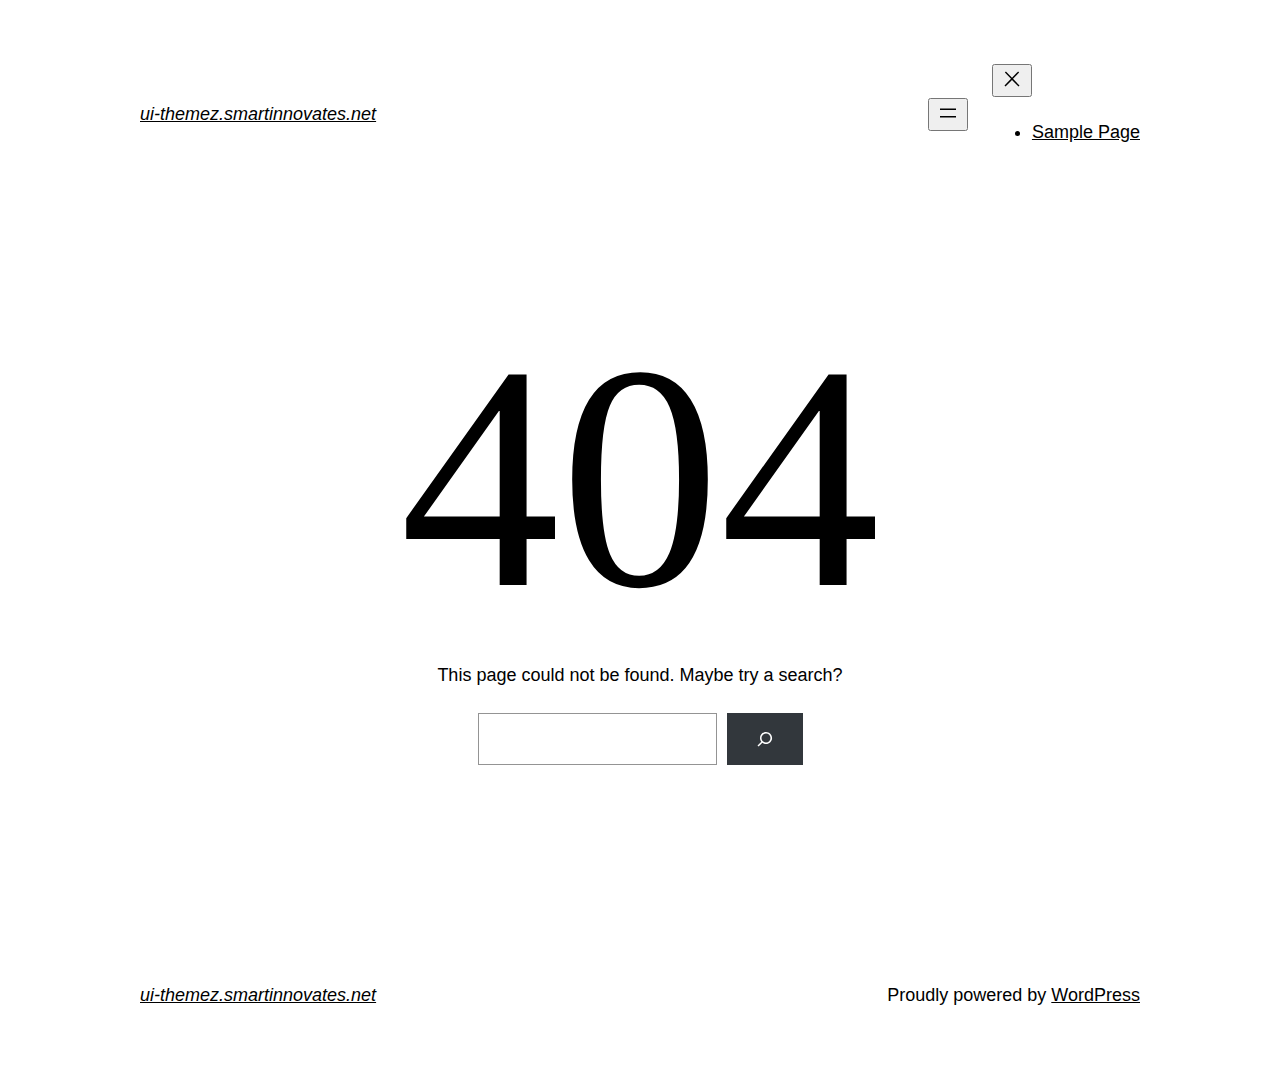
<file: assests/fonts/fa-solid-900.html>
<!DOCTYPE html>
<html lang="en-US">
<head>
	<meta charset="UTF-8" />
	<meta name="viewport" content="width=device-width, initial-scale=1" />
<meta name='robots' content='max-image-preview:large' />
<title>Page not found &#8211; ui-themez.smartinnovates.net</title>
<link rel="alternate" type="application/rss+xml" title="ui-themez.smartinnovates.net &raquo; Feed" href="https://ui-themez.smartinnovates.net/index.php/feed/" />
<link rel="alternate" type="application/rss+xml" title="ui-themez.smartinnovates.net &raquo; Comments Feed" href="https://ui-themez.smartinnovates.net/index.php/comments/feed/" />
<script>
window._wpemojiSettings = {"baseUrl":"https:\/\/s.w.org\/images\/core\/emoji\/14.0.0\/72x72\/","ext":".png","svgUrl":"https:\/\/s.w.org\/images\/core\/emoji\/14.0.0\/svg\/","svgExt":".svg","source":{"concatemoji":"https:\/\/ui-themez.smartinnovates.net\/wp-includes\/js\/wp-emoji-release.min.js?ver=6.3.1"}};
/*! This file is auto-generated */
!function(i,n){var o,s,e;function c(e){try{var t={supportTests:e,timestamp:(new Date).valueOf()};sessionStorage.setItem(o,JSON.stringify(t))}catch(e){}}function p(e,t,n){e.clearRect(0,0,e.canvas.width,e.canvas.height),e.fillText(t,0,0);var t=new Uint32Array(e.getImageData(0,0,e.canvas.width,e.canvas.height).data),r=(e.clearRect(0,0,e.canvas.width,e.canvas.height),e.fillText(n,0,0),new Uint32Array(e.getImageData(0,0,e.canvas.width,e.canvas.height).data));return t.every(function(e,t){return e===r[t]})}function u(e,t,n){switch(t){case"flag":return n(e,"\ud83c\udff3\ufe0f\u200d\u26a7\ufe0f","\ud83c\udff3\ufe0f\u200b\u26a7\ufe0f")?!1:!n(e,"\ud83c\uddfa\ud83c\uddf3","\ud83c\uddfa\u200b\ud83c\uddf3")&&!n(e,"\ud83c\udff4\udb40\udc67\udb40\udc62\udb40\udc65\udb40\udc6e\udb40\udc67\udb40\udc7f","\ud83c\udff4\u200b\udb40\udc67\u200b\udb40\udc62\u200b\udb40\udc65\u200b\udb40\udc6e\u200b\udb40\udc67\u200b\udb40\udc7f");case"emoji":return!n(e,"\ud83e\udef1\ud83c\udffb\u200d\ud83e\udef2\ud83c\udfff","\ud83e\udef1\ud83c\udffb\u200b\ud83e\udef2\ud83c\udfff")}return!1}function f(e,t,n){var r="undefined"!=typeof WorkerGlobalScope&&self instanceof WorkerGlobalScope?new OffscreenCanvas(300,150):i.createElement("canvas"),a=r.getContext("2d",{willReadFrequently:!0}),o=(a.textBaseline="top",a.font="600 32px Arial",{});return e.forEach(function(e){o[e]=t(a,e,n)}),o}function t(e){var t=i.createElement("script");t.src=e,t.defer=!0,i.head.appendChild(t)}"undefined"!=typeof Promise&&(o="wpEmojiSettingsSupports",s=["flag","emoji"],n.supports={everything:!0,everythingExceptFlag:!0},e=new Promise(function(e){i.addEventListener("DOMContentLoaded",e,{once:!0})}),new Promise(function(t){var n=function(){try{var e=JSON.parse(sessionStorage.getItem(o));if("object"==typeof e&&"number"==typeof e.timestamp&&(new Date).valueOf()<e.timestamp+604800&&"object"==typeof e.supportTests)return e.supportTests}catch(e){}return null}();if(!n){if("undefined"!=typeof Worker&&"undefined"!=typeof OffscreenCanvas&&"undefined"!=typeof URL&&URL.createObjectURL&&"undefined"!=typeof Blob)try{var e="postMessage("+f.toString()+"("+[JSON.stringify(s),u.toString(),p.toString()].join(",")+"));",r=new Blob([e],{type:"text/javascript"}),a=new Worker(URL.createObjectURL(r),{name:"wpTestEmojiSupports"});return void(a.onmessage=function(e){c(n=e.data),a.terminate(),t(n)})}catch(e){}c(n=f(s,u,p))}t(n)}).then(function(e){for(var t in e)n.supports[t]=e[t],n.supports.everything=n.supports.everything&&n.supports[t],"flag"!==t&&(n.supports.everythingExceptFlag=n.supports.everythingExceptFlag&&n.supports[t]);n.supports.everythingExceptFlag=n.supports.everythingExceptFlag&&!n.supports.flag,n.DOMReady=!1,n.readyCallback=function(){n.DOMReady=!0}}).then(function(){return e}).then(function(){var e;n.supports.everything||(n.readyCallback(),(e=n.source||{}).concatemoji?t(e.concatemoji):e.wpemoji&&e.twemoji&&(t(e.twemoji),t(e.wpemoji)))}))}((window,document),window._wpemojiSettings);
</script>
<style>
img.wp-smiley,
img.emoji {
	display: inline !important;
	border: none !important;
	box-shadow: none !important;
	height: 1em !important;
	width: 1em !important;
	margin: 0 0.07em !important;
	vertical-align: -0.1em !important;
	background: none !important;
	padding: 0 !important;
}
</style>
	<style id='wp-block-site-logo-inline-css'>
.wp-block-site-logo{box-sizing:border-box;line-height:0}.wp-block-site-logo a{display:inline-block}.wp-block-site-logo.is-default-size img{height:auto;width:120px}.wp-block-site-logo img{height:auto;max-width:100%}.wp-block-site-logo a,.wp-block-site-logo img{border-radius:inherit}.wp-block-site-logo.aligncenter{margin-left:auto;margin-right:auto;text-align:center}.wp-block-site-logo.is-style-rounded{border-radius:9999px}
</style>
<style id='wp-block-site-title-inline-css'>
.wp-block-site-title a{color:inherit}
.wp-block-site-title{font-family: var(--wp--preset--font-family--system-font);font-size: var(--wp--preset--font-size--medium);font-style: italic;font-weight: normal;line-height: var(--wp--custom--typography--line-height--normal);}
</style>
<style id='wp-block-group-inline-css'>
.wp-block-group{box-sizing:border-box}
</style>
<style id='wp-block-group-theme-inline-css'>
:where(.wp-block-group.has-background){padding:1.25em 2.375em}
</style>
<style id='wp-block-page-list-inline-css'>
.wp-block-navigation .wp-block-page-list{align-items:var(--navigation-layout-align,initial);background-color:inherit;display:flex;flex-direction:var(--navigation-layout-direction,initial);flex-wrap:var(--navigation-layout-wrap,wrap);justify-content:var(--navigation-layout-justify,initial)}.wp-block-navigation .wp-block-navigation-item{background-color:inherit}
</style>
<link rel='stylesheet' id='wp-block-navigation-css' href='https://ui-themez.smartinnovates.net/wp-includes/blocks/navigation/style.min.css?ver=6.3.1' media='all' />
<style id='wp-block-navigation-inline-css'>
.wp-block-navigation a:where(:not(.wp-element-button)){color: inherit;}
</style>
<style id='wp-block-template-part-theme-inline-css'>
.wp-block-template-part.has-background{margin-bottom:0;margin-top:0;padding:1.25em 2.375em}
</style>
<style id='wp-block-heading-inline-css'>
h1.has-background,h2.has-background,h3.has-background,h4.has-background,h5.has-background,h6.has-background{padding:1.25em 2.375em}
</style>
<style id='wp-block-paragraph-inline-css'>
.is-small-text{font-size:.875em}.is-regular-text{font-size:1em}.is-large-text{font-size:2.25em}.is-larger-text{font-size:3em}.has-drop-cap:not(:focus):first-letter{float:left;font-size:8.4em;font-style:normal;font-weight:100;line-height:.68;margin:.05em .1em 0 0;text-transform:uppercase}body.rtl .has-drop-cap:not(:focus):first-letter{float:none;margin-left:.1em}p.has-drop-cap.has-background{overflow:hidden}p.has-background{padding:1.25em 2.375em}:where(p.has-text-color:not(.has-link-color)) a{color:inherit}
</style>
<style id='wp-block-search-inline-css'>
.wp-block-search__button{margin-left:10px;word-break:normal}.wp-block-search__button.has-icon{line-height:0}.wp-block-search__button svg{fill:currentColor;min-height:24px;min-width:24px;vertical-align:text-bottom}:where(.wp-block-search__button){border:1px solid #ccc;padding:6px 10px}.wp-block-search__inside-wrapper{display:flex;flex:auto;flex-wrap:nowrap;max-width:100%}.wp-block-search__label{width:100%}.wp-block-search__input{-webkit-appearance:initial;appearance:none;border:1px solid #949494;flex-grow:1;margin-left:0;margin-right:0;min-width:3rem;padding:8px;text-decoration:unset!important}.wp-block-search.wp-block-search__button-only .wp-block-search__button{margin-left:0}:where(.wp-block-search__button-inside .wp-block-search__inside-wrapper){border:1px solid #949494;box-sizing:border-box;padding:4px}:where(.wp-block-search__button-inside .wp-block-search__inside-wrapper) .wp-block-search__input{border:none;border-radius:0;padding:0 4px}:where(.wp-block-search__button-inside .wp-block-search__inside-wrapper) .wp-block-search__input:focus{outline:none}:where(.wp-block-search__button-inside .wp-block-search__inside-wrapper) :where(.wp-block-search__button){padding:4px 8px}.wp-block-search.aligncenter .wp-block-search__inside-wrapper{margin:auto}.wp-block-search__button-behavior-expand .wp-block-search__inside-wrapper{min-width:0!important;transition-property:width}.wp-block-search__button-behavior-expand .wp-block-search__input{flex-basis:100%;transition-duration:.3s}.wp-block-search__button-behavior-expand.wp-block-search__searchfield-hidden,.wp-block-search__button-behavior-expand.wp-block-search__searchfield-hidden .wp-block-search__inside-wrapper{overflow:hidden}.wp-block-search__button-behavior-expand.wp-block-search__searchfield-hidden .wp-block-search__input{border-left-width:0!important;border-right-width:0!important;flex-basis:0;flex-grow:0;margin:0;min-width:0!important;padding-left:0!important;padding-right:0!important;width:0!important}.wp-block[data-align=right] .wp-block-search__button-behavior-expand .wp-block-search__inside-wrapper{float:right}
</style>
<style id='wp-block-search-theme-inline-css'>
.wp-block-search .wp-block-search__label{font-weight:700}.wp-block-search__button{border:1px solid #ccc;padding:.375em .625em}
</style>
<style id='wp-block-library-inline-css'>
:root{--wp-admin-theme-color:#007cba;--wp-admin-theme-color--rgb:0,124,186;--wp-admin-theme-color-darker-10:#006ba1;--wp-admin-theme-color-darker-10--rgb:0,107,161;--wp-admin-theme-color-darker-20:#005a87;--wp-admin-theme-color-darker-20--rgb:0,90,135;--wp-admin-border-width-focus:2px;--wp-block-synced-color:#7a00df;--wp-block-synced-color--rgb:122,0,223}@media (min-resolution:192dpi){:root{--wp-admin-border-width-focus:1.5px}}.wp-element-button{cursor:pointer}:root{--wp--preset--font-size--normal:16px;--wp--preset--font-size--huge:42px}:root .has-very-light-gray-background-color{background-color:#eee}:root .has-very-dark-gray-background-color{background-color:#313131}:root .has-very-light-gray-color{color:#eee}:root .has-very-dark-gray-color{color:#313131}:root .has-vivid-green-cyan-to-vivid-cyan-blue-gradient-background{background:linear-gradient(135deg,#00d084,#0693e3)}:root .has-purple-crush-gradient-background{background:linear-gradient(135deg,#34e2e4,#4721fb 50%,#ab1dfe)}:root .has-hazy-dawn-gradient-background{background:linear-gradient(135deg,#faaca8,#dad0ec)}:root .has-subdued-olive-gradient-background{background:linear-gradient(135deg,#fafae1,#67a671)}:root .has-atomic-cream-gradient-background{background:linear-gradient(135deg,#fdd79a,#004a59)}:root .has-nightshade-gradient-background{background:linear-gradient(135deg,#330968,#31cdcf)}:root .has-midnight-gradient-background{background:linear-gradient(135deg,#020381,#2874fc)}.has-regular-font-size{font-size:1em}.has-larger-font-size{font-size:2.625em}.has-normal-font-size{font-size:var(--wp--preset--font-size--normal)}.has-huge-font-size{font-size:var(--wp--preset--font-size--huge)}.has-text-align-center{text-align:center}.has-text-align-left{text-align:left}.has-text-align-right{text-align:right}#end-resizable-editor-section{display:none}.aligncenter{clear:both}.items-justified-left{justify-content:flex-start}.items-justified-center{justify-content:center}.items-justified-right{justify-content:flex-end}.items-justified-space-between{justify-content:space-between}.screen-reader-text{clip:rect(1px,1px,1px,1px);word-wrap:normal!important;border:0;-webkit-clip-path:inset(50%);clip-path:inset(50%);height:1px;margin:-1px;overflow:hidden;padding:0;position:absolute;width:1px}.screen-reader-text:focus{clip:auto!important;background-color:#ddd;-webkit-clip-path:none;clip-path:none;color:#444;display:block;font-size:1em;height:auto;left:5px;line-height:normal;padding:15px 23px 14px;text-decoration:none;top:5px;width:auto;z-index:100000}html :where(.has-border-color){border-style:solid}html :where([style*=border-top-color]){border-top-style:solid}html :where([style*=border-right-color]){border-right-style:solid}html :where([style*=border-bottom-color]){border-bottom-style:solid}html :where([style*=border-left-color]){border-left-style:solid}html :where([style*=border-width]){border-style:solid}html :where([style*=border-top-width]){border-top-style:solid}html :where([style*=border-right-width]){border-right-style:solid}html :where([style*=border-bottom-width]){border-bottom-style:solid}html :where([style*=border-left-width]){border-left-style:solid}html :where(img[class*=wp-image-]){height:auto;max-width:100%}:where(figure){margin:0 0 1em}html :where(.is-position-sticky){--wp-admin--admin-bar--position-offset:var(--wp-admin--admin-bar--height,0px)}@media screen and (max-width:600px){html :where(.is-position-sticky){--wp-admin--admin-bar--position-offset:0px}}
</style>
<style id='global-styles-inline-css'>
body{--wp--preset--color--black: #000000;--wp--preset--color--cyan-bluish-gray: #abb8c3;--wp--preset--color--white: #ffffff;--wp--preset--color--pale-pink: #f78da7;--wp--preset--color--vivid-red: #cf2e2e;--wp--preset--color--luminous-vivid-orange: #ff6900;--wp--preset--color--luminous-vivid-amber: #fcb900;--wp--preset--color--light-green-cyan: #7bdcb5;--wp--preset--color--vivid-green-cyan: #00d084;--wp--preset--color--pale-cyan-blue: #8ed1fc;--wp--preset--color--vivid-cyan-blue: #0693e3;--wp--preset--color--vivid-purple: #9b51e0;--wp--preset--color--foreground: #000000;--wp--preset--color--background: #ffffff;--wp--preset--color--primary: #1a4548;--wp--preset--color--secondary: #ffe2c7;--wp--preset--color--tertiary: #F6F6F6;--wp--preset--gradient--vivid-cyan-blue-to-vivid-purple: linear-gradient(135deg,rgba(6,147,227,1) 0%,rgb(155,81,224) 100%);--wp--preset--gradient--light-green-cyan-to-vivid-green-cyan: linear-gradient(135deg,rgb(122,220,180) 0%,rgb(0,208,130) 100%);--wp--preset--gradient--luminous-vivid-amber-to-luminous-vivid-orange: linear-gradient(135deg,rgba(252,185,0,1) 0%,rgba(255,105,0,1) 100%);--wp--preset--gradient--luminous-vivid-orange-to-vivid-red: linear-gradient(135deg,rgba(255,105,0,1) 0%,rgb(207,46,46) 100%);--wp--preset--gradient--very-light-gray-to-cyan-bluish-gray: linear-gradient(135deg,rgb(238,238,238) 0%,rgb(169,184,195) 100%);--wp--preset--gradient--cool-to-warm-spectrum: linear-gradient(135deg,rgb(74,234,220) 0%,rgb(151,120,209) 20%,rgb(207,42,186) 40%,rgb(238,44,130) 60%,rgb(251,105,98) 80%,rgb(254,248,76) 100%);--wp--preset--gradient--blush-light-purple: linear-gradient(135deg,rgb(255,206,236) 0%,rgb(152,150,240) 100%);--wp--preset--gradient--blush-bordeaux: linear-gradient(135deg,rgb(254,205,165) 0%,rgb(254,45,45) 50%,rgb(107,0,62) 100%);--wp--preset--gradient--luminous-dusk: linear-gradient(135deg,rgb(255,203,112) 0%,rgb(199,81,192) 50%,rgb(65,88,208) 100%);--wp--preset--gradient--pale-ocean: linear-gradient(135deg,rgb(255,245,203) 0%,rgb(182,227,212) 50%,rgb(51,167,181) 100%);--wp--preset--gradient--electric-grass: linear-gradient(135deg,rgb(202,248,128) 0%,rgb(113,206,126) 100%);--wp--preset--gradient--midnight: linear-gradient(135deg,rgb(2,3,129) 0%,rgb(40,116,252) 100%);--wp--preset--gradient--vertical-secondary-to-tertiary: linear-gradient(to bottom,var(--wp--preset--color--secondary) 0%,var(--wp--preset--color--tertiary) 100%);--wp--preset--gradient--vertical-secondary-to-background: linear-gradient(to bottom,var(--wp--preset--color--secondary) 0%,var(--wp--preset--color--background) 100%);--wp--preset--gradient--vertical-tertiary-to-background: linear-gradient(to bottom,var(--wp--preset--color--tertiary) 0%,var(--wp--preset--color--background) 100%);--wp--preset--gradient--diagonal-primary-to-foreground: linear-gradient(to bottom right,var(--wp--preset--color--primary) 0%,var(--wp--preset--color--foreground) 100%);--wp--preset--gradient--diagonal-secondary-to-background: linear-gradient(to bottom right,var(--wp--preset--color--secondary) 50%,var(--wp--preset--color--background) 50%);--wp--preset--gradient--diagonal-background-to-secondary: linear-gradient(to bottom right,var(--wp--preset--color--background) 50%,var(--wp--preset--color--secondary) 50%);--wp--preset--gradient--diagonal-tertiary-to-background: linear-gradient(to bottom right,var(--wp--preset--color--tertiary) 50%,var(--wp--preset--color--background) 50%);--wp--preset--gradient--diagonal-background-to-tertiary: linear-gradient(to bottom right,var(--wp--preset--color--background) 50%,var(--wp--preset--color--tertiary) 50%);--wp--preset--font-size--small: 1rem;--wp--preset--font-size--medium: 1.125rem;--wp--preset--font-size--large: 1.75rem;--wp--preset--font-size--x-large: clamp(1.75rem, 3vw, 2.25rem);--wp--preset--font-family--system-font: -apple-system,BlinkMacSystemFont,"Segoe UI",Roboto,Oxygen-Sans,Ubuntu,Cantarell,"Helvetica Neue",sans-serif;--wp--preset--font-family--source-serif-pro: "Source Serif Pro", serif;--wp--preset--spacing--20: 0.44rem;--wp--preset--spacing--30: 0.67rem;--wp--preset--spacing--40: 1rem;--wp--preset--spacing--50: 1.5rem;--wp--preset--spacing--60: 2.25rem;--wp--preset--spacing--70: 3.38rem;--wp--preset--spacing--80: 5.06rem;--wp--preset--shadow--natural: 6px 6px 9px rgba(0, 0, 0, 0.2);--wp--preset--shadow--deep: 12px 12px 50px rgba(0, 0, 0, 0.4);--wp--preset--shadow--sharp: 6px 6px 0px rgba(0, 0, 0, 0.2);--wp--preset--shadow--outlined: 6px 6px 0px -3px rgba(255, 255, 255, 1), 6px 6px rgba(0, 0, 0, 1);--wp--preset--shadow--crisp: 6px 6px 0px rgba(0, 0, 0, 1);--wp--custom--spacing--small: max(1.25rem, 5vw);--wp--custom--spacing--medium: clamp(2rem, 8vw, calc(4 * var(--wp--style--block-gap)));--wp--custom--spacing--large: clamp(4rem, 10vw, 8rem);--wp--custom--spacing--outer: var(--wp--custom--spacing--small, 1.25rem);--wp--custom--typography--font-size--huge: clamp(2.25rem, 4vw, 2.75rem);--wp--custom--typography--font-size--gigantic: clamp(2.75rem, 6vw, 3.25rem);--wp--custom--typography--font-size--colossal: clamp(3.25rem, 8vw, 6.25rem);--wp--custom--typography--line-height--tiny: 1.15;--wp--custom--typography--line-height--small: 1.2;--wp--custom--typography--line-height--medium: 1.4;--wp--custom--typography--line-height--normal: 1.6;}body { margin: 0;--wp--style--global--content-size: 650px;--wp--style--global--wide-size: 1000px; }.wp-site-blocks > .alignleft { float: left; margin-right: 2em; }.wp-site-blocks > .alignright { float: right; margin-left: 2em; }.wp-site-blocks > .aligncenter { justify-content: center; margin-left: auto; margin-right: auto; }:where(.wp-site-blocks) > * { margin-block-start: 1.5rem; margin-block-end: 0; }:where(.wp-site-blocks) > :first-child:first-child { margin-block-start: 0; }:where(.wp-site-blocks) > :last-child:last-child { margin-block-end: 0; }body { --wp--style--block-gap: 1.5rem; }:where(body .is-layout-flow)  > :first-child:first-child{margin-block-start: 0;}:where(body .is-layout-flow)  > :last-child:last-child{margin-block-end: 0;}:where(body .is-layout-flow)  > *{margin-block-start: 1.5rem;margin-block-end: 0;}:where(body .is-layout-constrained)  > :first-child:first-child{margin-block-start: 0;}:where(body .is-layout-constrained)  > :last-child:last-child{margin-block-end: 0;}:where(body .is-layout-constrained)  > *{margin-block-start: 1.5rem;margin-block-end: 0;}:where(body .is-layout-flex) {gap: 1.5rem;}:where(body .is-layout-grid) {gap: 1.5rem;}body .is-layout-flow > .alignleft{float: left;margin-inline-start: 0;margin-inline-end: 2em;}body .is-layout-flow > .alignright{float: right;margin-inline-start: 2em;margin-inline-end: 0;}body .is-layout-flow > .aligncenter{margin-left: auto !important;margin-right: auto !important;}body .is-layout-constrained > .alignleft{float: left;margin-inline-start: 0;margin-inline-end: 2em;}body .is-layout-constrained > .alignright{float: right;margin-inline-start: 2em;margin-inline-end: 0;}body .is-layout-constrained > .aligncenter{margin-left: auto !important;margin-right: auto !important;}body .is-layout-constrained > :where(:not(.alignleft):not(.alignright):not(.alignfull)){max-width: var(--wp--style--global--content-size);margin-left: auto !important;margin-right: auto !important;}body .is-layout-constrained > .alignwide{max-width: var(--wp--style--global--wide-size);}body .is-layout-flex{display: flex;}body .is-layout-flex{flex-wrap: wrap;align-items: center;}body .is-layout-flex > *{margin: 0;}body .is-layout-grid{display: grid;}body .is-layout-grid > *{margin: 0;}body{background-color: var(--wp--preset--color--background);color: var(--wp--preset--color--foreground);font-family: var(--wp--preset--font-family--system-font);font-size: var(--wp--preset--font-size--medium);line-height: var(--wp--custom--typography--line-height--normal);padding-top: 0px;padding-right: 0px;padding-bottom: 0px;padding-left: 0px;}a:where(:not(.wp-element-button)){color: var(--wp--preset--color--foreground);text-decoration: underline;}h1{font-family: var(--wp--preset--font-family--source-serif-pro);font-size: var(--wp--custom--typography--font-size--colossal);font-weight: 300;line-height: var(--wp--custom--typography--line-height--tiny);}h2{font-family: var(--wp--preset--font-family--source-serif-pro);font-size: var(--wp--custom--typography--font-size--gigantic);font-weight: 300;line-height: var(--wp--custom--typography--line-height--small);}h3{font-family: var(--wp--preset--font-family--source-serif-pro);font-size: var(--wp--custom--typography--font-size--huge);font-weight: 300;line-height: var(--wp--custom--typography--line-height--tiny);}h4{font-family: var(--wp--preset--font-family--source-serif-pro);font-size: var(--wp--preset--font-size--x-large);font-weight: 300;line-height: var(--wp--custom--typography--line-height--tiny);}h5{font-family: var(--wp--preset--font-family--system-font);font-size: var(--wp--preset--font-size--medium);font-weight: 700;line-height: var(--wp--custom--typography--line-height--normal);text-transform: uppercase;}h6{font-family: var(--wp--preset--font-family--system-font);font-size: var(--wp--preset--font-size--medium);font-weight: 400;line-height: var(--wp--custom--typography--line-height--normal);text-transform: uppercase;}.wp-element-button, .wp-block-button__link{background-color: #32373c;border-width: 0;color: #fff;font-family: inherit;font-size: inherit;line-height: inherit;padding: calc(0.667em + 2px) calc(1.333em + 2px);text-decoration: none;}.has-black-color{color: var(--wp--preset--color--black) !important;}.has-cyan-bluish-gray-color{color: var(--wp--preset--color--cyan-bluish-gray) !important;}.has-white-color{color: var(--wp--preset--color--white) !important;}.has-pale-pink-color{color: var(--wp--preset--color--pale-pink) !important;}.has-vivid-red-color{color: var(--wp--preset--color--vivid-red) !important;}.has-luminous-vivid-orange-color{color: var(--wp--preset--color--luminous-vivid-orange) !important;}.has-luminous-vivid-amber-color{color: var(--wp--preset--color--luminous-vivid-amber) !important;}.has-light-green-cyan-color{color: var(--wp--preset--color--light-green-cyan) !important;}.has-vivid-green-cyan-color{color: var(--wp--preset--color--vivid-green-cyan) !important;}.has-pale-cyan-blue-color{color: var(--wp--preset--color--pale-cyan-blue) !important;}.has-vivid-cyan-blue-color{color: var(--wp--preset--color--vivid-cyan-blue) !important;}.has-vivid-purple-color{color: var(--wp--preset--color--vivid-purple) !important;}.has-foreground-color{color: var(--wp--preset--color--foreground) !important;}.has-background-color{color: var(--wp--preset--color--background) !important;}.has-primary-color{color: var(--wp--preset--color--primary) !important;}.has-secondary-color{color: var(--wp--preset--color--secondary) !important;}.has-tertiary-color{color: var(--wp--preset--color--tertiary) !important;}.has-black-background-color{background-color: var(--wp--preset--color--black) !important;}.has-cyan-bluish-gray-background-color{background-color: var(--wp--preset--color--cyan-bluish-gray) !important;}.has-white-background-color{background-color: var(--wp--preset--color--white) !important;}.has-pale-pink-background-color{background-color: var(--wp--preset--color--pale-pink) !important;}.has-vivid-red-background-color{background-color: var(--wp--preset--color--vivid-red) !important;}.has-luminous-vivid-orange-background-color{background-color: var(--wp--preset--color--luminous-vivid-orange) !important;}.has-luminous-vivid-amber-background-color{background-color: var(--wp--preset--color--luminous-vivid-amber) !important;}.has-light-green-cyan-background-color{background-color: var(--wp--preset--color--light-green-cyan) !important;}.has-vivid-green-cyan-background-color{background-color: var(--wp--preset--color--vivid-green-cyan) !important;}.has-pale-cyan-blue-background-color{background-color: var(--wp--preset--color--pale-cyan-blue) !important;}.has-vivid-cyan-blue-background-color{background-color: var(--wp--preset--color--vivid-cyan-blue) !important;}.has-vivid-purple-background-color{background-color: var(--wp--preset--color--vivid-purple) !important;}.has-foreground-background-color{background-color: var(--wp--preset--color--foreground) !important;}.has-background-background-color{background-color: var(--wp--preset--color--background) !important;}.has-primary-background-color{background-color: var(--wp--preset--color--primary) !important;}.has-secondary-background-color{background-color: var(--wp--preset--color--secondary) !important;}.has-tertiary-background-color{background-color: var(--wp--preset--color--tertiary) !important;}.has-black-border-color{border-color: var(--wp--preset--color--black) !important;}.has-cyan-bluish-gray-border-color{border-color: var(--wp--preset--color--cyan-bluish-gray) !important;}.has-white-border-color{border-color: var(--wp--preset--color--white) !important;}.has-pale-pink-border-color{border-color: var(--wp--preset--color--pale-pink) !important;}.has-vivid-red-border-color{border-color: var(--wp--preset--color--vivid-red) !important;}.has-luminous-vivid-orange-border-color{border-color: var(--wp--preset--color--luminous-vivid-orange) !important;}.has-luminous-vivid-amber-border-color{border-color: var(--wp--preset--color--luminous-vivid-amber) !important;}.has-light-green-cyan-border-color{border-color: var(--wp--preset--color--light-green-cyan) !important;}.has-vivid-green-cyan-border-color{border-color: var(--wp--preset--color--vivid-green-cyan) !important;}.has-pale-cyan-blue-border-color{border-color: var(--wp--preset--color--pale-cyan-blue) !important;}.has-vivid-cyan-blue-border-color{border-color: var(--wp--preset--color--vivid-cyan-blue) !important;}.has-vivid-purple-border-color{border-color: var(--wp--preset--color--vivid-purple) !important;}.has-foreground-border-color{border-color: var(--wp--preset--color--foreground) !important;}.has-background-border-color{border-color: var(--wp--preset--color--background) !important;}.has-primary-border-color{border-color: var(--wp--preset--color--primary) !important;}.has-secondary-border-color{border-color: var(--wp--preset--color--secondary) !important;}.has-tertiary-border-color{border-color: var(--wp--preset--color--tertiary) !important;}.has-vivid-cyan-blue-to-vivid-purple-gradient-background{background: var(--wp--preset--gradient--vivid-cyan-blue-to-vivid-purple) !important;}.has-light-green-cyan-to-vivid-green-cyan-gradient-background{background: var(--wp--preset--gradient--light-green-cyan-to-vivid-green-cyan) !important;}.has-luminous-vivid-amber-to-luminous-vivid-orange-gradient-background{background: var(--wp--preset--gradient--luminous-vivid-amber-to-luminous-vivid-orange) !important;}.has-luminous-vivid-orange-to-vivid-red-gradient-background{background: var(--wp--preset--gradient--luminous-vivid-orange-to-vivid-red) !important;}.has-very-light-gray-to-cyan-bluish-gray-gradient-background{background: var(--wp--preset--gradient--very-light-gray-to-cyan-bluish-gray) !important;}.has-cool-to-warm-spectrum-gradient-background{background: var(--wp--preset--gradient--cool-to-warm-spectrum) !important;}.has-blush-light-purple-gradient-background{background: var(--wp--preset--gradient--blush-light-purple) !important;}.has-blush-bordeaux-gradient-background{background: var(--wp--preset--gradient--blush-bordeaux) !important;}.has-luminous-dusk-gradient-background{background: var(--wp--preset--gradient--luminous-dusk) !important;}.has-pale-ocean-gradient-background{background: var(--wp--preset--gradient--pale-ocean) !important;}.has-electric-grass-gradient-background{background: var(--wp--preset--gradient--electric-grass) !important;}.has-midnight-gradient-background{background: var(--wp--preset--gradient--midnight) !important;}.has-vertical-secondary-to-tertiary-gradient-background{background: var(--wp--preset--gradient--vertical-secondary-to-tertiary) !important;}.has-vertical-secondary-to-background-gradient-background{background: var(--wp--preset--gradient--vertical-secondary-to-background) !important;}.has-vertical-tertiary-to-background-gradient-background{background: var(--wp--preset--gradient--vertical-tertiary-to-background) !important;}.has-diagonal-primary-to-foreground-gradient-background{background: var(--wp--preset--gradient--diagonal-primary-to-foreground) !important;}.has-diagonal-secondary-to-background-gradient-background{background: var(--wp--preset--gradient--diagonal-secondary-to-background) !important;}.has-diagonal-background-to-secondary-gradient-background{background: var(--wp--preset--gradient--diagonal-background-to-secondary) !important;}.has-diagonal-tertiary-to-background-gradient-background{background: var(--wp--preset--gradient--diagonal-tertiary-to-background) !important;}.has-diagonal-background-to-tertiary-gradient-background{background: var(--wp--preset--gradient--diagonal-background-to-tertiary) !important;}.has-small-font-size{font-size: var(--wp--preset--font-size--small) !important;}.has-medium-font-size{font-size: var(--wp--preset--font-size--medium) !important;}.has-large-font-size{font-size: var(--wp--preset--font-size--large) !important;}.has-x-large-font-size{font-size: var(--wp--preset--font-size--x-large) !important;}.has-system-font-font-family{font-family: var(--wp--preset--font-family--system-font) !important;}.has-source-serif-pro-font-family{font-family: var(--wp--preset--font-family--source-serif-pro) !important;}
</style>
<style id='core-block-supports-inline-css'>
.wp-container-3.wp-container-3{justify-content:flex-end;}.wp-container-4.wp-container-4,.wp-container-9.wp-container-9{justify-content:space-between;}
</style>
<style id='wp-webfonts-inline-css'>
@font-face{font-family:"Source Serif Pro";font-style:normal;font-weight:200 900;font-display:fallback;src:url('https://ui-themez.smartinnovates.net/wp-content/themes/twentytwentytwo/assets/fonts/source-serif-pro/SourceSerif4Variable-Roman.ttf.woff2') format('woff2');font-stretch:normal;}@font-face{font-family:"Source Serif Pro";font-style:italic;font-weight:200 900;font-display:fallback;src:url('https://ui-themez.smartinnovates.net/wp-content/themes/twentytwentytwo/assets/fonts/source-serif-pro/SourceSerif4Variable-Italic.ttf.woff2') format('woff2');font-stretch:normal;}
</style>
<link rel='stylesheet' id='twentytwentytwo-style-css' href='https://ui-themez.smartinnovates.net/wp-content/themes/twentytwentytwo/style.css?ver=1.2' media='all' />
<script src='https://ui-themez.smartinnovates.net/wp-includes/blocks/navigation/view.min.js?ver=886680af40b7521d60fc' id='wp-block-navigation-view-js'></script>
<script src='https://ui-themez.smartinnovates.net/wp-includes/blocks/navigation/view-modal.min.js?ver=b478fa3cd1475dec97d3' id='wp-block-navigation-view-2-js'></script>
<link rel="https://api.w.org/" href="https://ui-themez.smartinnovates.net/index.php/wp-json/" /><link rel="EditURI" type="application/rsd+xml" title="RSD" href="https://ui-themez.smartinnovates.net/xmlrpc.php?rsd" />
<meta name="generator" content="WordPress 6.3.1" />
</head>

<body class="error404 wp-embed-responsive">

<div class="wp-site-blocks"><header class="wp-block-template-part">
<div class="wp-block-group is-layout-constrained wp-block-group-is-layout-constrained">
<div class="wp-block-group alignwide is-content-justification-space-between is-layout-flex wp-container-4 wp-block-group-is-layout-flex" style="padding-top:var(--wp--custom--spacing--small, 1.25rem);padding-bottom:var(--wp--custom--spacing--large, 8rem)">
<div class="wp-block-group is-layout-flex wp-block-group-is-layout-flex">

<h1 class="wp-block-site-title"><a href="https://ui-themez.smartinnovates.net" target="_self" rel="home">ui-themez.smartinnovates.net</a></h1></div>


<nav class="is-responsive items-justified-right wp-block-navigation is-content-justification-right is-layout-flex wp-container-3 wp-block-navigation-is-layout-flex" aria-label="" ><button aria-haspopup="true" aria-label="Open menu" class="wp-block-navigation__responsive-container-open " data-micromodal-trigger="modal-2" ><svg width="24" height="24" xmlns="http://www.w3.org/2000/svg" viewBox="0 0 24 24" aria-hidden="true" focusable="false"><rect x="4" y="7.5" width="16" height="1.5" /><rect x="4" y="15" width="16" height="1.5" /></svg></button>
			<div class="wp-block-navigation__responsive-container  " style="" id="modal-2" >
				<div class="wp-block-navigation__responsive-close" tabindex="-1" data-micromodal-close>
					<div class="wp-block-navigation__responsive-dialog" aria-label="Menu" >
							<button aria-label="Close menu" data-micromodal-close class="wp-block-navigation__responsive-container-close" ><svg xmlns="http://www.w3.org/2000/svg" viewBox="0 0 24 24" width="24" height="24" aria-hidden="true" focusable="false"><path d="M13 11.8l6.1-6.3-1-1-6.1 6.2-6.1-6.2-1 1 6.1 6.3-6.5 6.7 1 1 6.5-6.6 6.5 6.6 1-1z"></path></svg></button>
						<div class="wp-block-navigation__responsive-container-content" id="modal-2-content">
							<ul class="wp-block-page-list"><li class="wp-block-pages-list__item wp-block-navigation-item open-on-hover-click"><a class="wp-block-pages-list__item__link wp-block-navigation-item__content" href="https://ui-themez.smartinnovates.net/index.php/sample-page/">Sample Page</a></li></ul>
						</div>
					</div>
				</div>
			</div></nav></div>
</div>
</header>


<main class="wp-block-group is-layout-flow wp-block-group-is-layout-flow">
<div class="wp-block-group is-layout-constrained wp-block-group-is-layout-constrained">

					<h2 class="has-text-align-center wp-block-heading" style="font-size:clamp(4rem, 40vw, 20rem);font-weight:200;line-height:1">404</h2>
					
					
					<p class="has-text-align-center">This page could not be found. Maybe try a search?</p>
					
					<form role="search" method="get" action="https://ui-themez.smartinnovates.net/" class="wp-block-search__button-outside wp-block-search__icon-button aligncenter wp-block-search"><label class="wp-block-search__label screen-reader-text" for="wp-block-search__input-6" >Search</label><div class="wp-block-search__inside-wrapper "  style="width: 50%"><input class="wp-block-search__input" id="wp-block-search__input-6" placeholder="" value="" type="search" name="s" required /><button aria-label="Search" class="wp-block-search__button has-icon wp-element-button" type="submit" ><svg class="search-icon" viewBox="0 0 24 24" width="24" height="24">
					<path d="M13 5c-3.3 0-6 2.7-6 6 0 1.4.5 2.7 1.3 3.7l-3.8 3.8 1.1 1.1 3.8-3.8c1 .8 2.3 1.3 3.7 1.3 3.3 0 6-2.7 6-6S16.3 5 13 5zm0 10.5c-2.5 0-4.5-2-4.5-4.5s2-4.5 4.5-4.5 4.5 2 4.5 4.5-2 4.5-4.5 4.5z"></path>
				</svg></button></div></form>
</div>
</main>


<footer class="wp-block-template-part">
<div class="wp-block-group is-layout-constrained wp-block-group-is-layout-constrained" style="padding-top:var(--wp--custom--spacing--large, 8rem)">

					<div class="wp-block-group alignfull is-layout-constrained wp-block-group-is-layout-constrained">
					<div class="wp-block-group alignwide is-content-justification-space-between is-layout-flex wp-container-9 wp-block-group-is-layout-flex" style="padding-top:4rem;padding-bottom:4rem"><p class="wp-block-site-title"><a href="https://ui-themez.smartinnovates.net" target="_self" rel="home">ui-themez.smartinnovates.net</a></p>

					
					<p class="has-text-align-right">Proudly powered by <a href="https://wordpress.org" rel="nofollow">WordPress</a></p>
					</div>
					</div>
					
</div>

</footer>
</div>

		<style id="skip-link-styles">
		.skip-link.screen-reader-text {
			border: 0;
			clip: rect(1px,1px,1px,1px);
			clip-path: inset(50%);
			height: 1px;
			margin: -1px;
			overflow: hidden;
			padding: 0;
			position: absolute !important;
			width: 1px;
			word-wrap: normal !important;
		}

		.skip-link.screen-reader-text:focus {
			background-color: #eee;
			clip: auto !important;
			clip-path: none;
			color: #444;
			display: block;
			font-size: 1em;
			height: auto;
			left: 5px;
			line-height: normal;
			padding: 15px 23px 14px;
			text-decoration: none;
			top: 5px;
			width: auto;
			z-index: 100000;
		}
	</style>
		<script>
	( function() {
		var skipLinkTarget = document.querySelector( 'main' ),
			sibling,
			skipLinkTargetID,
			skipLink;

		// Early exit if a skip-link target can't be located.
		if ( ! skipLinkTarget ) {
			return;
		}

		/*
		 * Get the site wrapper.
		 * The skip-link will be injected in the beginning of it.
		 */
		sibling = document.querySelector( '.wp-site-blocks' );

		// Early exit if the root element was not found.
		if ( ! sibling ) {
			return;
		}

		// Get the skip-link target's ID, and generate one if it doesn't exist.
		skipLinkTargetID = skipLinkTarget.id;
		if ( ! skipLinkTargetID ) {
			skipLinkTargetID = 'wp--skip-link--target';
			skipLinkTarget.id = skipLinkTargetID;
		}

		// Create the skip link.
		skipLink = document.createElement( 'a' );
		skipLink.classList.add( 'skip-link', 'screen-reader-text' );
		skipLink.href = '#' + skipLinkTargetID;
		skipLink.innerHTML = 'Skip to content';

		// Inject the skip link.
		sibling.parentElement.insertBefore( skipLink, sibling );
	}() );
	</script>
	</body>
</html>

<!-- plugin=object-cache-pro client=phpredis metric#hits=1450 metric#misses=8 metric#hit-ratio=99.5 metric#bytes=165414 metric#prefetches=14 metric#store-reads=15 metric#store-writes=3 metric#store-hits=26 metric#store-misses=0 metric#sql-queries=3 metric#ms-total=247.95 metric#ms-cache=3.67 metric#ms-cache-avg=0.2160 metric#ms-cache-ratio=1.5 sample#redis-hits=20570533 sample#redis-misses=2183042 sample#redis-hit-ratio=90.4 sample#redis-ops-per-sec=5 sample#redis-evicted-keys=212820 sample#redis-used-memory=208584752 sample#redis-used-memory-rss=57995264 sample#redis-memory-fragmentation-ratio=0.3 sample#redis-connected-clients=1 sample#redis-tracking-clients=0 sample#redis-rejected-connections=0 sample#redis-keys=199 -->
</file>
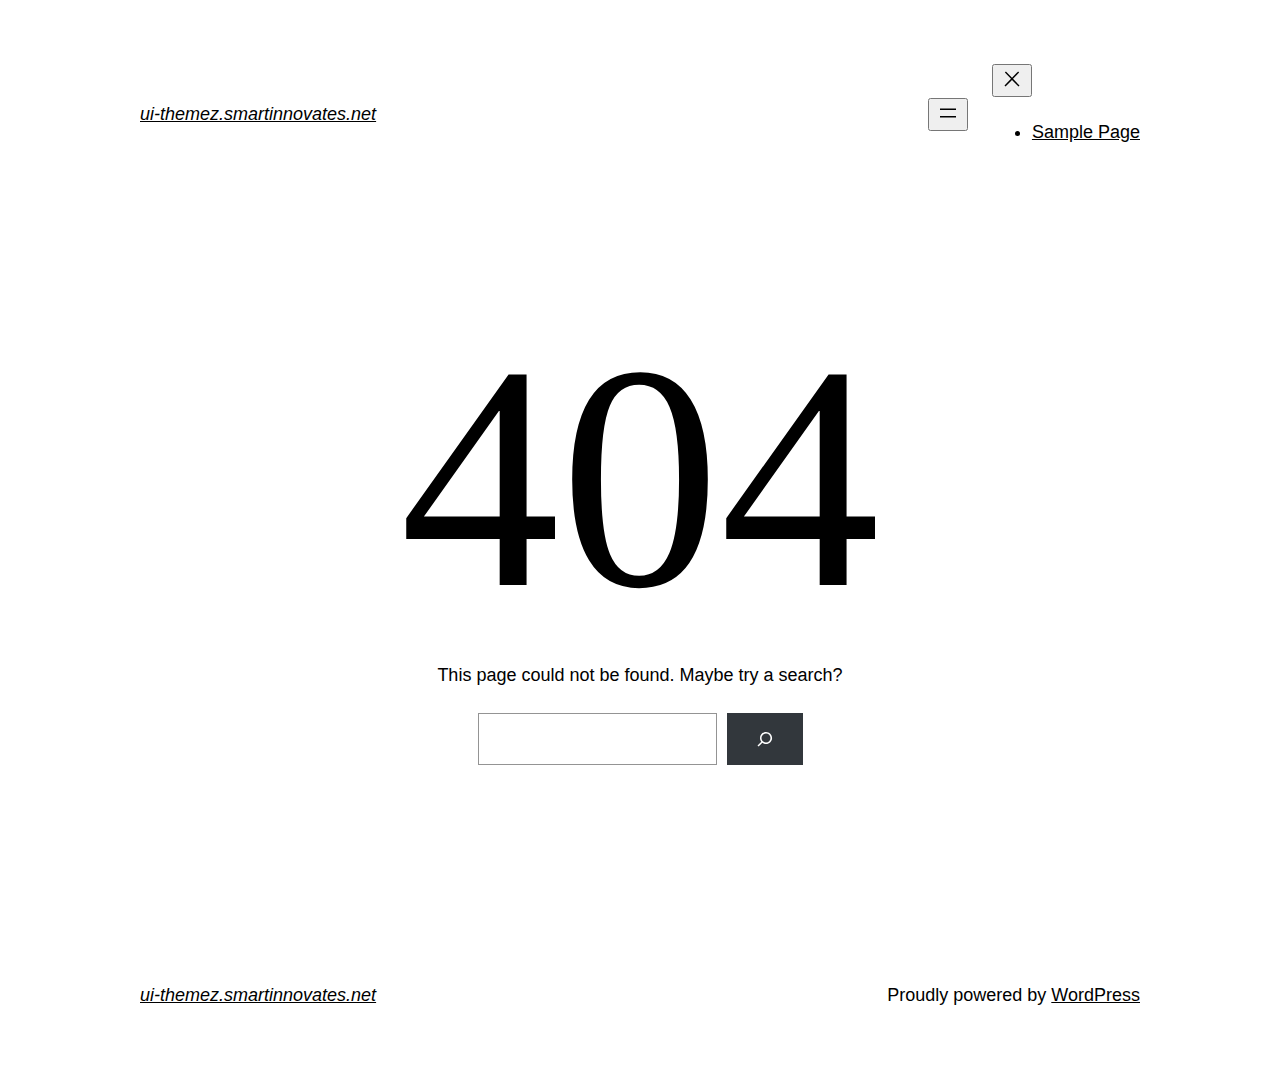
<file: assests/fonts/ionicons28b5.html>
<!DOCTYPE html>
<html lang="en-US">
<head>
	<meta charset="UTF-8" />
	<meta name="viewport" content="width=device-width, initial-scale=1" />
<meta name='robots' content='max-image-preview:large' />
<title>Page not found &#8211; ui-themez.smartinnovates.net</title>
<link rel="alternate" type="application/rss+xml" title="ui-themez.smartinnovates.net &raquo; Feed" href="https://ui-themez.smartinnovates.net/index.php/feed/" />
<link rel="alternate" type="application/rss+xml" title="ui-themez.smartinnovates.net &raquo; Comments Feed" href="https://ui-themez.smartinnovates.net/index.php/comments/feed/" />
<script>
window._wpemojiSettings = {"baseUrl":"https:\/\/s.w.org\/images\/core\/emoji\/14.0.0\/72x72\/","ext":".png","svgUrl":"https:\/\/s.w.org\/images\/core\/emoji\/14.0.0\/svg\/","svgExt":".svg","source":{"concatemoji":"https:\/\/ui-themez.smartinnovates.net\/wp-includes\/js\/wp-emoji-release.min.js?ver=6.3.1"}};
/*! This file is auto-generated */
!function(i,n){var o,s,e;function c(e){try{var t={supportTests:e,timestamp:(new Date).valueOf()};sessionStorage.setItem(o,JSON.stringify(t))}catch(e){}}function p(e,t,n){e.clearRect(0,0,e.canvas.width,e.canvas.height),e.fillText(t,0,0);var t=new Uint32Array(e.getImageData(0,0,e.canvas.width,e.canvas.height).data),r=(e.clearRect(0,0,e.canvas.width,e.canvas.height),e.fillText(n,0,0),new Uint32Array(e.getImageData(0,0,e.canvas.width,e.canvas.height).data));return t.every(function(e,t){return e===r[t]})}function u(e,t,n){switch(t){case"flag":return n(e,"\ud83c\udff3\ufe0f\u200d\u26a7\ufe0f","\ud83c\udff3\ufe0f\u200b\u26a7\ufe0f")?!1:!n(e,"\ud83c\uddfa\ud83c\uddf3","\ud83c\uddfa\u200b\ud83c\uddf3")&&!n(e,"\ud83c\udff4\udb40\udc67\udb40\udc62\udb40\udc65\udb40\udc6e\udb40\udc67\udb40\udc7f","\ud83c\udff4\u200b\udb40\udc67\u200b\udb40\udc62\u200b\udb40\udc65\u200b\udb40\udc6e\u200b\udb40\udc67\u200b\udb40\udc7f");case"emoji":return!n(e,"\ud83e\udef1\ud83c\udffb\u200d\ud83e\udef2\ud83c\udfff","\ud83e\udef1\ud83c\udffb\u200b\ud83e\udef2\ud83c\udfff")}return!1}function f(e,t,n){var r="undefined"!=typeof WorkerGlobalScope&&self instanceof WorkerGlobalScope?new OffscreenCanvas(300,150):i.createElement("canvas"),a=r.getContext("2d",{willReadFrequently:!0}),o=(a.textBaseline="top",a.font="600 32px Arial",{});return e.forEach(function(e){o[e]=t(a,e,n)}),o}function t(e){var t=i.createElement("script");t.src=e,t.defer=!0,i.head.appendChild(t)}"undefined"!=typeof Promise&&(o="wpEmojiSettingsSupports",s=["flag","emoji"],n.supports={everything:!0,everythingExceptFlag:!0},e=new Promise(function(e){i.addEventListener("DOMContentLoaded",e,{once:!0})}),new Promise(function(t){var n=function(){try{var e=JSON.parse(sessionStorage.getItem(o));if("object"==typeof e&&"number"==typeof e.timestamp&&(new Date).valueOf()<e.timestamp+604800&&"object"==typeof e.supportTests)return e.supportTests}catch(e){}return null}();if(!n){if("undefined"!=typeof Worker&&"undefined"!=typeof OffscreenCanvas&&"undefined"!=typeof URL&&URL.createObjectURL&&"undefined"!=typeof Blob)try{var e="postMessage("+f.toString()+"("+[JSON.stringify(s),u.toString(),p.toString()].join(",")+"));",r=new Blob([e],{type:"text/javascript"}),a=new Worker(URL.createObjectURL(r),{name:"wpTestEmojiSupports"});return void(a.onmessage=function(e){c(n=e.data),a.terminate(),t(n)})}catch(e){}c(n=f(s,u,p))}t(n)}).then(function(e){for(var t in e)n.supports[t]=e[t],n.supports.everything=n.supports.everything&&n.supports[t],"flag"!==t&&(n.supports.everythingExceptFlag=n.supports.everythingExceptFlag&&n.supports[t]);n.supports.everythingExceptFlag=n.supports.everythingExceptFlag&&!n.supports.flag,n.DOMReady=!1,n.readyCallback=function(){n.DOMReady=!0}}).then(function(){return e}).then(function(){var e;n.supports.everything||(n.readyCallback(),(e=n.source||{}).concatemoji?t(e.concatemoji):e.wpemoji&&e.twemoji&&(t(e.twemoji),t(e.wpemoji)))}))}((window,document),window._wpemojiSettings);
</script>
<style>
img.wp-smiley,
img.emoji {
	display: inline !important;
	border: none !important;
	box-shadow: none !important;
	height: 1em !important;
	width: 1em !important;
	margin: 0 0.07em !important;
	vertical-align: -0.1em !important;
	background: none !important;
	padding: 0 !important;
}
</style>
	<style id='wp-block-site-logo-inline-css'>
.wp-block-site-logo{box-sizing:border-box;line-height:0}.wp-block-site-logo a{display:inline-block}.wp-block-site-logo.is-default-size img{height:auto;width:120px}.wp-block-site-logo img{height:auto;max-width:100%}.wp-block-site-logo a,.wp-block-site-logo img{border-radius:inherit}.wp-block-site-logo.aligncenter{margin-left:auto;margin-right:auto;text-align:center}.wp-block-site-logo.is-style-rounded{border-radius:9999px}
</style>
<style id='wp-block-site-title-inline-css'>
.wp-block-site-title a{color:inherit}
.wp-block-site-title{font-family: var(--wp--preset--font-family--system-font);font-size: var(--wp--preset--font-size--medium);font-style: italic;font-weight: normal;line-height: var(--wp--custom--typography--line-height--normal);}
</style>
<style id='wp-block-group-inline-css'>
.wp-block-group{box-sizing:border-box}
</style>
<style id='wp-block-group-theme-inline-css'>
:where(.wp-block-group.has-background){padding:1.25em 2.375em}
</style>
<style id='wp-block-page-list-inline-css'>
.wp-block-navigation .wp-block-page-list{align-items:var(--navigation-layout-align,initial);background-color:inherit;display:flex;flex-direction:var(--navigation-layout-direction,initial);flex-wrap:var(--navigation-layout-wrap,wrap);justify-content:var(--navigation-layout-justify,initial)}.wp-block-navigation .wp-block-navigation-item{background-color:inherit}
</style>
<link rel='stylesheet' id='wp-block-navigation-css' href='https://ui-themez.smartinnovates.net/wp-includes/blocks/navigation/style.min.css?ver=6.3.1' media='all' />
<style id='wp-block-navigation-inline-css'>
.wp-block-navigation a:where(:not(.wp-element-button)){color: inherit;}
</style>
<style id='wp-block-template-part-theme-inline-css'>
.wp-block-template-part.has-background{margin-bottom:0;margin-top:0;padding:1.25em 2.375em}
</style>
<style id='wp-block-heading-inline-css'>
h1.has-background,h2.has-background,h3.has-background,h4.has-background,h5.has-background,h6.has-background{padding:1.25em 2.375em}
</style>
<style id='wp-block-paragraph-inline-css'>
.is-small-text{font-size:.875em}.is-regular-text{font-size:1em}.is-large-text{font-size:2.25em}.is-larger-text{font-size:3em}.has-drop-cap:not(:focus):first-letter{float:left;font-size:8.4em;font-style:normal;font-weight:100;line-height:.68;margin:.05em .1em 0 0;text-transform:uppercase}body.rtl .has-drop-cap:not(:focus):first-letter{float:none;margin-left:.1em}p.has-drop-cap.has-background{overflow:hidden}p.has-background{padding:1.25em 2.375em}:where(p.has-text-color:not(.has-link-color)) a{color:inherit}
</style>
<style id='wp-block-search-inline-css'>
.wp-block-search__button{margin-left:10px;word-break:normal}.wp-block-search__button.has-icon{line-height:0}.wp-block-search__button svg{fill:currentColor;min-height:24px;min-width:24px;vertical-align:text-bottom}:where(.wp-block-search__button){border:1px solid #ccc;padding:6px 10px}.wp-block-search__inside-wrapper{display:flex;flex:auto;flex-wrap:nowrap;max-width:100%}.wp-block-search__label{width:100%}.wp-block-search__input{-webkit-appearance:initial;appearance:none;border:1px solid #949494;flex-grow:1;margin-left:0;margin-right:0;min-width:3rem;padding:8px;text-decoration:unset!important}.wp-block-search.wp-block-search__button-only .wp-block-search__button{margin-left:0}:where(.wp-block-search__button-inside .wp-block-search__inside-wrapper){border:1px solid #949494;box-sizing:border-box;padding:4px}:where(.wp-block-search__button-inside .wp-block-search__inside-wrapper) .wp-block-search__input{border:none;border-radius:0;padding:0 4px}:where(.wp-block-search__button-inside .wp-block-search__inside-wrapper) .wp-block-search__input:focus{outline:none}:where(.wp-block-search__button-inside .wp-block-search__inside-wrapper) :where(.wp-block-search__button){padding:4px 8px}.wp-block-search.aligncenter .wp-block-search__inside-wrapper{margin:auto}.wp-block-search__button-behavior-expand .wp-block-search__inside-wrapper{min-width:0!important;transition-property:width}.wp-block-search__button-behavior-expand .wp-block-search__input{flex-basis:100%;transition-duration:.3s}.wp-block-search__button-behavior-expand.wp-block-search__searchfield-hidden,.wp-block-search__button-behavior-expand.wp-block-search__searchfield-hidden .wp-block-search__inside-wrapper{overflow:hidden}.wp-block-search__button-behavior-expand.wp-block-search__searchfield-hidden .wp-block-search__input{border-left-width:0!important;border-right-width:0!important;flex-basis:0;flex-grow:0;margin:0;min-width:0!important;padding-left:0!important;padding-right:0!important;width:0!important}.wp-block[data-align=right] .wp-block-search__button-behavior-expand .wp-block-search__inside-wrapper{float:right}
</style>
<style id='wp-block-search-theme-inline-css'>
.wp-block-search .wp-block-search__label{font-weight:700}.wp-block-search__button{border:1px solid #ccc;padding:.375em .625em}
</style>
<style id='wp-block-library-inline-css'>
:root{--wp-admin-theme-color:#007cba;--wp-admin-theme-color--rgb:0,124,186;--wp-admin-theme-color-darker-10:#006ba1;--wp-admin-theme-color-darker-10--rgb:0,107,161;--wp-admin-theme-color-darker-20:#005a87;--wp-admin-theme-color-darker-20--rgb:0,90,135;--wp-admin-border-width-focus:2px;--wp-block-synced-color:#7a00df;--wp-block-synced-color--rgb:122,0,223}@media (min-resolution:192dpi){:root{--wp-admin-border-width-focus:1.5px}}.wp-element-button{cursor:pointer}:root{--wp--preset--font-size--normal:16px;--wp--preset--font-size--huge:42px}:root .has-very-light-gray-background-color{background-color:#eee}:root .has-very-dark-gray-background-color{background-color:#313131}:root .has-very-light-gray-color{color:#eee}:root .has-very-dark-gray-color{color:#313131}:root .has-vivid-green-cyan-to-vivid-cyan-blue-gradient-background{background:linear-gradient(135deg,#00d084,#0693e3)}:root .has-purple-crush-gradient-background{background:linear-gradient(135deg,#34e2e4,#4721fb 50%,#ab1dfe)}:root .has-hazy-dawn-gradient-background{background:linear-gradient(135deg,#faaca8,#dad0ec)}:root .has-subdued-olive-gradient-background{background:linear-gradient(135deg,#fafae1,#67a671)}:root .has-atomic-cream-gradient-background{background:linear-gradient(135deg,#fdd79a,#004a59)}:root .has-nightshade-gradient-background{background:linear-gradient(135deg,#330968,#31cdcf)}:root .has-midnight-gradient-background{background:linear-gradient(135deg,#020381,#2874fc)}.has-regular-font-size{font-size:1em}.has-larger-font-size{font-size:2.625em}.has-normal-font-size{font-size:var(--wp--preset--font-size--normal)}.has-huge-font-size{font-size:var(--wp--preset--font-size--huge)}.has-text-align-center{text-align:center}.has-text-align-left{text-align:left}.has-text-align-right{text-align:right}#end-resizable-editor-section{display:none}.aligncenter{clear:both}.items-justified-left{justify-content:flex-start}.items-justified-center{justify-content:center}.items-justified-right{justify-content:flex-end}.items-justified-space-between{justify-content:space-between}.screen-reader-text{clip:rect(1px,1px,1px,1px);word-wrap:normal!important;border:0;-webkit-clip-path:inset(50%);clip-path:inset(50%);height:1px;margin:-1px;overflow:hidden;padding:0;position:absolute;width:1px}.screen-reader-text:focus{clip:auto!important;background-color:#ddd;-webkit-clip-path:none;clip-path:none;color:#444;display:block;font-size:1em;height:auto;left:5px;line-height:normal;padding:15px 23px 14px;text-decoration:none;top:5px;width:auto;z-index:100000}html :where(.has-border-color){border-style:solid}html :where([style*=border-top-color]){border-top-style:solid}html :where([style*=border-right-color]){border-right-style:solid}html :where([style*=border-bottom-color]){border-bottom-style:solid}html :where([style*=border-left-color]){border-left-style:solid}html :where([style*=border-width]){border-style:solid}html :where([style*=border-top-width]){border-top-style:solid}html :where([style*=border-right-width]){border-right-style:solid}html :where([style*=border-bottom-width]){border-bottom-style:solid}html :where([style*=border-left-width]){border-left-style:solid}html :where(img[class*=wp-image-]){height:auto;max-width:100%}:where(figure){margin:0 0 1em}html :where(.is-position-sticky){--wp-admin--admin-bar--position-offset:var(--wp-admin--admin-bar--height,0px)}@media screen and (max-width:600px){html :where(.is-position-sticky){--wp-admin--admin-bar--position-offset:0px}}
</style>
<style id='global-styles-inline-css'>
body{--wp--preset--color--black: #000000;--wp--preset--color--cyan-bluish-gray: #abb8c3;--wp--preset--color--white: #ffffff;--wp--preset--color--pale-pink: #f78da7;--wp--preset--color--vivid-red: #cf2e2e;--wp--preset--color--luminous-vivid-orange: #ff6900;--wp--preset--color--luminous-vivid-amber: #fcb900;--wp--preset--color--light-green-cyan: #7bdcb5;--wp--preset--color--vivid-green-cyan: #00d084;--wp--preset--color--pale-cyan-blue: #8ed1fc;--wp--preset--color--vivid-cyan-blue: #0693e3;--wp--preset--color--vivid-purple: #9b51e0;--wp--preset--color--foreground: #000000;--wp--preset--color--background: #ffffff;--wp--preset--color--primary: #1a4548;--wp--preset--color--secondary: #ffe2c7;--wp--preset--color--tertiary: #F6F6F6;--wp--preset--gradient--vivid-cyan-blue-to-vivid-purple: linear-gradient(135deg,rgba(6,147,227,1) 0%,rgb(155,81,224) 100%);--wp--preset--gradient--light-green-cyan-to-vivid-green-cyan: linear-gradient(135deg,rgb(122,220,180) 0%,rgb(0,208,130) 100%);--wp--preset--gradient--luminous-vivid-amber-to-luminous-vivid-orange: linear-gradient(135deg,rgba(252,185,0,1) 0%,rgba(255,105,0,1) 100%);--wp--preset--gradient--luminous-vivid-orange-to-vivid-red: linear-gradient(135deg,rgba(255,105,0,1) 0%,rgb(207,46,46) 100%);--wp--preset--gradient--very-light-gray-to-cyan-bluish-gray: linear-gradient(135deg,rgb(238,238,238) 0%,rgb(169,184,195) 100%);--wp--preset--gradient--cool-to-warm-spectrum: linear-gradient(135deg,rgb(74,234,220) 0%,rgb(151,120,209) 20%,rgb(207,42,186) 40%,rgb(238,44,130) 60%,rgb(251,105,98) 80%,rgb(254,248,76) 100%);--wp--preset--gradient--blush-light-purple: linear-gradient(135deg,rgb(255,206,236) 0%,rgb(152,150,240) 100%);--wp--preset--gradient--blush-bordeaux: linear-gradient(135deg,rgb(254,205,165) 0%,rgb(254,45,45) 50%,rgb(107,0,62) 100%);--wp--preset--gradient--luminous-dusk: linear-gradient(135deg,rgb(255,203,112) 0%,rgb(199,81,192) 50%,rgb(65,88,208) 100%);--wp--preset--gradient--pale-ocean: linear-gradient(135deg,rgb(255,245,203) 0%,rgb(182,227,212) 50%,rgb(51,167,181) 100%);--wp--preset--gradient--electric-grass: linear-gradient(135deg,rgb(202,248,128) 0%,rgb(113,206,126) 100%);--wp--preset--gradient--midnight: linear-gradient(135deg,rgb(2,3,129) 0%,rgb(40,116,252) 100%);--wp--preset--gradient--vertical-secondary-to-tertiary: linear-gradient(to bottom,var(--wp--preset--color--secondary) 0%,var(--wp--preset--color--tertiary) 100%);--wp--preset--gradient--vertical-secondary-to-background: linear-gradient(to bottom,var(--wp--preset--color--secondary) 0%,var(--wp--preset--color--background) 100%);--wp--preset--gradient--vertical-tertiary-to-background: linear-gradient(to bottom,var(--wp--preset--color--tertiary) 0%,var(--wp--preset--color--background) 100%);--wp--preset--gradient--diagonal-primary-to-foreground: linear-gradient(to bottom right,var(--wp--preset--color--primary) 0%,var(--wp--preset--color--foreground) 100%);--wp--preset--gradient--diagonal-secondary-to-background: linear-gradient(to bottom right,var(--wp--preset--color--secondary) 50%,var(--wp--preset--color--background) 50%);--wp--preset--gradient--diagonal-background-to-secondary: linear-gradient(to bottom right,var(--wp--preset--color--background) 50%,var(--wp--preset--color--secondary) 50%);--wp--preset--gradient--diagonal-tertiary-to-background: linear-gradient(to bottom right,var(--wp--preset--color--tertiary) 50%,var(--wp--preset--color--background) 50%);--wp--preset--gradient--diagonal-background-to-tertiary: linear-gradient(to bottom right,var(--wp--preset--color--background) 50%,var(--wp--preset--color--tertiary) 50%);--wp--preset--font-size--small: 1rem;--wp--preset--font-size--medium: 1.125rem;--wp--preset--font-size--large: 1.75rem;--wp--preset--font-size--x-large: clamp(1.75rem, 3vw, 2.25rem);--wp--preset--font-family--system-font: -apple-system,BlinkMacSystemFont,"Segoe UI",Roboto,Oxygen-Sans,Ubuntu,Cantarell,"Helvetica Neue",sans-serif;--wp--preset--font-family--source-serif-pro: "Source Serif Pro", serif;--wp--preset--spacing--20: 0.44rem;--wp--preset--spacing--30: 0.67rem;--wp--preset--spacing--40: 1rem;--wp--preset--spacing--50: 1.5rem;--wp--preset--spacing--60: 2.25rem;--wp--preset--spacing--70: 3.38rem;--wp--preset--spacing--80: 5.06rem;--wp--preset--shadow--natural: 6px 6px 9px rgba(0, 0, 0, 0.2);--wp--preset--shadow--deep: 12px 12px 50px rgba(0, 0, 0, 0.4);--wp--preset--shadow--sharp: 6px 6px 0px rgba(0, 0, 0, 0.2);--wp--preset--shadow--outlined: 6px 6px 0px -3px rgba(255, 255, 255, 1), 6px 6px rgba(0, 0, 0, 1);--wp--preset--shadow--crisp: 6px 6px 0px rgba(0, 0, 0, 1);--wp--custom--spacing--small: max(1.25rem, 5vw);--wp--custom--spacing--medium: clamp(2rem, 8vw, calc(4 * var(--wp--style--block-gap)));--wp--custom--spacing--large: clamp(4rem, 10vw, 8rem);--wp--custom--spacing--outer: var(--wp--custom--spacing--small, 1.25rem);--wp--custom--typography--font-size--huge: clamp(2.25rem, 4vw, 2.75rem);--wp--custom--typography--font-size--gigantic: clamp(2.75rem, 6vw, 3.25rem);--wp--custom--typography--font-size--colossal: clamp(3.25rem, 8vw, 6.25rem);--wp--custom--typography--line-height--tiny: 1.15;--wp--custom--typography--line-height--small: 1.2;--wp--custom--typography--line-height--medium: 1.4;--wp--custom--typography--line-height--normal: 1.6;}body { margin: 0;--wp--style--global--content-size: 650px;--wp--style--global--wide-size: 1000px; }.wp-site-blocks > .alignleft { float: left; margin-right: 2em; }.wp-site-blocks > .alignright { float: right; margin-left: 2em; }.wp-site-blocks > .aligncenter { justify-content: center; margin-left: auto; margin-right: auto; }:where(.wp-site-blocks) > * { margin-block-start: 1.5rem; margin-block-end: 0; }:where(.wp-site-blocks) > :first-child:first-child { margin-block-start: 0; }:where(.wp-site-blocks) > :last-child:last-child { margin-block-end: 0; }body { --wp--style--block-gap: 1.5rem; }:where(body .is-layout-flow)  > :first-child:first-child{margin-block-start: 0;}:where(body .is-layout-flow)  > :last-child:last-child{margin-block-end: 0;}:where(body .is-layout-flow)  > *{margin-block-start: 1.5rem;margin-block-end: 0;}:where(body .is-layout-constrained)  > :first-child:first-child{margin-block-start: 0;}:where(body .is-layout-constrained)  > :last-child:last-child{margin-block-end: 0;}:where(body .is-layout-constrained)  > *{margin-block-start: 1.5rem;margin-block-end: 0;}:where(body .is-layout-flex) {gap: 1.5rem;}:where(body .is-layout-grid) {gap: 1.5rem;}body .is-layout-flow > .alignleft{float: left;margin-inline-start: 0;margin-inline-end: 2em;}body .is-layout-flow > .alignright{float: right;margin-inline-start: 2em;margin-inline-end: 0;}body .is-layout-flow > .aligncenter{margin-left: auto !important;margin-right: auto !important;}body .is-layout-constrained > .alignleft{float: left;margin-inline-start: 0;margin-inline-end: 2em;}body .is-layout-constrained > .alignright{float: right;margin-inline-start: 2em;margin-inline-end: 0;}body .is-layout-constrained > .aligncenter{margin-left: auto !important;margin-right: auto !important;}body .is-layout-constrained > :where(:not(.alignleft):not(.alignright):not(.alignfull)){max-width: var(--wp--style--global--content-size);margin-left: auto !important;margin-right: auto !important;}body .is-layout-constrained > .alignwide{max-width: var(--wp--style--global--wide-size);}body .is-layout-flex{display: flex;}body .is-layout-flex{flex-wrap: wrap;align-items: center;}body .is-layout-flex > *{margin: 0;}body .is-layout-grid{display: grid;}body .is-layout-grid > *{margin: 0;}body{background-color: var(--wp--preset--color--background);color: var(--wp--preset--color--foreground);font-family: var(--wp--preset--font-family--system-font);font-size: var(--wp--preset--font-size--medium);line-height: var(--wp--custom--typography--line-height--normal);padding-top: 0px;padding-right: 0px;padding-bottom: 0px;padding-left: 0px;}a:where(:not(.wp-element-button)){color: var(--wp--preset--color--foreground);text-decoration: underline;}h1{font-family: var(--wp--preset--font-family--source-serif-pro);font-size: var(--wp--custom--typography--font-size--colossal);font-weight: 300;line-height: var(--wp--custom--typography--line-height--tiny);}h2{font-family: var(--wp--preset--font-family--source-serif-pro);font-size: var(--wp--custom--typography--font-size--gigantic);font-weight: 300;line-height: var(--wp--custom--typography--line-height--small);}h3{font-family: var(--wp--preset--font-family--source-serif-pro);font-size: var(--wp--custom--typography--font-size--huge);font-weight: 300;line-height: var(--wp--custom--typography--line-height--tiny);}h4{font-family: var(--wp--preset--font-family--source-serif-pro);font-size: var(--wp--preset--font-size--x-large);font-weight: 300;line-height: var(--wp--custom--typography--line-height--tiny);}h5{font-family: var(--wp--preset--font-family--system-font);font-size: var(--wp--preset--font-size--medium);font-weight: 700;line-height: var(--wp--custom--typography--line-height--normal);text-transform: uppercase;}h6{font-family: var(--wp--preset--font-family--system-font);font-size: var(--wp--preset--font-size--medium);font-weight: 400;line-height: var(--wp--custom--typography--line-height--normal);text-transform: uppercase;}.wp-element-button, .wp-block-button__link{background-color: #32373c;border-width: 0;color: #fff;font-family: inherit;font-size: inherit;line-height: inherit;padding: calc(0.667em + 2px) calc(1.333em + 2px);text-decoration: none;}.has-black-color{color: var(--wp--preset--color--black) !important;}.has-cyan-bluish-gray-color{color: var(--wp--preset--color--cyan-bluish-gray) !important;}.has-white-color{color: var(--wp--preset--color--white) !important;}.has-pale-pink-color{color: var(--wp--preset--color--pale-pink) !important;}.has-vivid-red-color{color: var(--wp--preset--color--vivid-red) !important;}.has-luminous-vivid-orange-color{color: var(--wp--preset--color--luminous-vivid-orange) !important;}.has-luminous-vivid-amber-color{color: var(--wp--preset--color--luminous-vivid-amber) !important;}.has-light-green-cyan-color{color: var(--wp--preset--color--light-green-cyan) !important;}.has-vivid-green-cyan-color{color: var(--wp--preset--color--vivid-green-cyan) !important;}.has-pale-cyan-blue-color{color: var(--wp--preset--color--pale-cyan-blue) !important;}.has-vivid-cyan-blue-color{color: var(--wp--preset--color--vivid-cyan-blue) !important;}.has-vivid-purple-color{color: var(--wp--preset--color--vivid-purple) !important;}.has-foreground-color{color: var(--wp--preset--color--foreground) !important;}.has-background-color{color: var(--wp--preset--color--background) !important;}.has-primary-color{color: var(--wp--preset--color--primary) !important;}.has-secondary-color{color: var(--wp--preset--color--secondary) !important;}.has-tertiary-color{color: var(--wp--preset--color--tertiary) !important;}.has-black-background-color{background-color: var(--wp--preset--color--black) !important;}.has-cyan-bluish-gray-background-color{background-color: var(--wp--preset--color--cyan-bluish-gray) !important;}.has-white-background-color{background-color: var(--wp--preset--color--white) !important;}.has-pale-pink-background-color{background-color: var(--wp--preset--color--pale-pink) !important;}.has-vivid-red-background-color{background-color: var(--wp--preset--color--vivid-red) !important;}.has-luminous-vivid-orange-background-color{background-color: var(--wp--preset--color--luminous-vivid-orange) !important;}.has-luminous-vivid-amber-background-color{background-color: var(--wp--preset--color--luminous-vivid-amber) !important;}.has-light-green-cyan-background-color{background-color: var(--wp--preset--color--light-green-cyan) !important;}.has-vivid-green-cyan-background-color{background-color: var(--wp--preset--color--vivid-green-cyan) !important;}.has-pale-cyan-blue-background-color{background-color: var(--wp--preset--color--pale-cyan-blue) !important;}.has-vivid-cyan-blue-background-color{background-color: var(--wp--preset--color--vivid-cyan-blue) !important;}.has-vivid-purple-background-color{background-color: var(--wp--preset--color--vivid-purple) !important;}.has-foreground-background-color{background-color: var(--wp--preset--color--foreground) !important;}.has-background-background-color{background-color: var(--wp--preset--color--background) !important;}.has-primary-background-color{background-color: var(--wp--preset--color--primary) !important;}.has-secondary-background-color{background-color: var(--wp--preset--color--secondary) !important;}.has-tertiary-background-color{background-color: var(--wp--preset--color--tertiary) !important;}.has-black-border-color{border-color: var(--wp--preset--color--black) !important;}.has-cyan-bluish-gray-border-color{border-color: var(--wp--preset--color--cyan-bluish-gray) !important;}.has-white-border-color{border-color: var(--wp--preset--color--white) !important;}.has-pale-pink-border-color{border-color: var(--wp--preset--color--pale-pink) !important;}.has-vivid-red-border-color{border-color: var(--wp--preset--color--vivid-red) !important;}.has-luminous-vivid-orange-border-color{border-color: var(--wp--preset--color--luminous-vivid-orange) !important;}.has-luminous-vivid-amber-border-color{border-color: var(--wp--preset--color--luminous-vivid-amber) !important;}.has-light-green-cyan-border-color{border-color: var(--wp--preset--color--light-green-cyan) !important;}.has-vivid-green-cyan-border-color{border-color: var(--wp--preset--color--vivid-green-cyan) !important;}.has-pale-cyan-blue-border-color{border-color: var(--wp--preset--color--pale-cyan-blue) !important;}.has-vivid-cyan-blue-border-color{border-color: var(--wp--preset--color--vivid-cyan-blue) !important;}.has-vivid-purple-border-color{border-color: var(--wp--preset--color--vivid-purple) !important;}.has-foreground-border-color{border-color: var(--wp--preset--color--foreground) !important;}.has-background-border-color{border-color: var(--wp--preset--color--background) !important;}.has-primary-border-color{border-color: var(--wp--preset--color--primary) !important;}.has-secondary-border-color{border-color: var(--wp--preset--color--secondary) !important;}.has-tertiary-border-color{border-color: var(--wp--preset--color--tertiary) !important;}.has-vivid-cyan-blue-to-vivid-purple-gradient-background{background: var(--wp--preset--gradient--vivid-cyan-blue-to-vivid-purple) !important;}.has-light-green-cyan-to-vivid-green-cyan-gradient-background{background: var(--wp--preset--gradient--light-green-cyan-to-vivid-green-cyan) !important;}.has-luminous-vivid-amber-to-luminous-vivid-orange-gradient-background{background: var(--wp--preset--gradient--luminous-vivid-amber-to-luminous-vivid-orange) !important;}.has-luminous-vivid-orange-to-vivid-red-gradient-background{background: var(--wp--preset--gradient--luminous-vivid-orange-to-vivid-red) !important;}.has-very-light-gray-to-cyan-bluish-gray-gradient-background{background: var(--wp--preset--gradient--very-light-gray-to-cyan-bluish-gray) !important;}.has-cool-to-warm-spectrum-gradient-background{background: var(--wp--preset--gradient--cool-to-warm-spectrum) !important;}.has-blush-light-purple-gradient-background{background: var(--wp--preset--gradient--blush-light-purple) !important;}.has-blush-bordeaux-gradient-background{background: var(--wp--preset--gradient--blush-bordeaux) !important;}.has-luminous-dusk-gradient-background{background: var(--wp--preset--gradient--luminous-dusk) !important;}.has-pale-ocean-gradient-background{background: var(--wp--preset--gradient--pale-ocean) !important;}.has-electric-grass-gradient-background{background: var(--wp--preset--gradient--electric-grass) !important;}.has-midnight-gradient-background{background: var(--wp--preset--gradient--midnight) !important;}.has-vertical-secondary-to-tertiary-gradient-background{background: var(--wp--preset--gradient--vertical-secondary-to-tertiary) !important;}.has-vertical-secondary-to-background-gradient-background{background: var(--wp--preset--gradient--vertical-secondary-to-background) !important;}.has-vertical-tertiary-to-background-gradient-background{background: var(--wp--preset--gradient--vertical-tertiary-to-background) !important;}.has-diagonal-primary-to-foreground-gradient-background{background: var(--wp--preset--gradient--diagonal-primary-to-foreground) !important;}.has-diagonal-secondary-to-background-gradient-background{background: var(--wp--preset--gradient--diagonal-secondary-to-background) !important;}.has-diagonal-background-to-secondary-gradient-background{background: var(--wp--preset--gradient--diagonal-background-to-secondary) !important;}.has-diagonal-tertiary-to-background-gradient-background{background: var(--wp--preset--gradient--diagonal-tertiary-to-background) !important;}.has-diagonal-background-to-tertiary-gradient-background{background: var(--wp--preset--gradient--diagonal-background-to-tertiary) !important;}.has-small-font-size{font-size: var(--wp--preset--font-size--small) !important;}.has-medium-font-size{font-size: var(--wp--preset--font-size--medium) !important;}.has-large-font-size{font-size: var(--wp--preset--font-size--large) !important;}.has-x-large-font-size{font-size: var(--wp--preset--font-size--x-large) !important;}.has-system-font-font-family{font-family: var(--wp--preset--font-family--system-font) !important;}.has-source-serif-pro-font-family{font-family: var(--wp--preset--font-family--source-serif-pro) !important;}
</style>
<style id='core-block-supports-inline-css'>
.wp-container-3.wp-container-3{justify-content:flex-end;}.wp-container-4.wp-container-4,.wp-container-9.wp-container-9{justify-content:space-between;}
</style>
<style id='wp-webfonts-inline-css'>
@font-face{font-family:"Source Serif Pro";font-style:normal;font-weight:200 900;font-display:fallback;src:url('https://ui-themez.smartinnovates.net/wp-content/themes/twentytwentytwo/assets/fonts/source-serif-pro/SourceSerif4Variable-Roman.ttf.woff2') format('woff2');font-stretch:normal;}@font-face{font-family:"Source Serif Pro";font-style:italic;font-weight:200 900;font-display:fallback;src:url('https://ui-themez.smartinnovates.net/wp-content/themes/twentytwentytwo/assets/fonts/source-serif-pro/SourceSerif4Variable-Italic.ttf.woff2') format('woff2');font-stretch:normal;}
</style>
<link rel='stylesheet' id='twentytwentytwo-style-css' href='https://ui-themez.smartinnovates.net/wp-content/themes/twentytwentytwo/style.css?ver=1.2' media='all' />
<script src='https://ui-themez.smartinnovates.net/wp-includes/blocks/navigation/view.min.js?ver=886680af40b7521d60fc' id='wp-block-navigation-view-js'></script>
<script src='https://ui-themez.smartinnovates.net/wp-includes/blocks/navigation/view-modal.min.js?ver=b478fa3cd1475dec97d3' id='wp-block-navigation-view-2-js'></script>
<link rel="https://api.w.org/" href="https://ui-themez.smartinnovates.net/index.php/wp-json/" /><link rel="EditURI" type="application/rsd+xml" title="RSD" href="https://ui-themez.smartinnovates.net/xmlrpc.php?rsd" />
<meta name="generator" content="WordPress 6.3.1" />
</head>

<body class="error404 wp-embed-responsive">

<div class="wp-site-blocks"><header class="wp-block-template-part">
<div class="wp-block-group is-layout-constrained wp-block-group-is-layout-constrained">
<div class="wp-block-group alignwide is-content-justification-space-between is-layout-flex wp-container-4 wp-block-group-is-layout-flex" style="padding-top:var(--wp--custom--spacing--small, 1.25rem);padding-bottom:var(--wp--custom--spacing--large, 8rem)">
<div class="wp-block-group is-layout-flex wp-block-group-is-layout-flex">

<h1 class="wp-block-site-title"><a href="https://ui-themez.smartinnovates.net" target="_self" rel="home">ui-themez.smartinnovates.net</a></h1></div>


<nav class="is-responsive items-justified-right wp-block-navigation is-content-justification-right is-layout-flex wp-container-3 wp-block-navigation-is-layout-flex" aria-label="" ><button aria-haspopup="true" aria-label="Open menu" class="wp-block-navigation__responsive-container-open " data-micromodal-trigger="modal-2" ><svg width="24" height="24" xmlns="http://www.w3.org/2000/svg" viewBox="0 0 24 24" aria-hidden="true" focusable="false"><rect x="4" y="7.5" width="16" height="1.5" /><rect x="4" y="15" width="16" height="1.5" /></svg></button>
			<div class="wp-block-navigation__responsive-container  " style="" id="modal-2" >
				<div class="wp-block-navigation__responsive-close" tabindex="-1" data-micromodal-close>
					<div class="wp-block-navigation__responsive-dialog" aria-label="Menu" >
							<button aria-label="Close menu" data-micromodal-close class="wp-block-navigation__responsive-container-close" ><svg xmlns="http://www.w3.org/2000/svg" viewBox="0 0 24 24" width="24" height="24" aria-hidden="true" focusable="false"><path d="M13 11.8l6.1-6.3-1-1-6.1 6.2-6.1-6.2-1 1 6.1 6.3-6.5 6.7 1 1 6.5-6.6 6.5 6.6 1-1z"></path></svg></button>
						<div class="wp-block-navigation__responsive-container-content" id="modal-2-content">
							<ul class="wp-block-page-list"><li class="wp-block-pages-list__item wp-block-navigation-item open-on-hover-click"><a class="wp-block-pages-list__item__link wp-block-navigation-item__content" href="https://ui-themez.smartinnovates.net/index.php/sample-page/">Sample Page</a></li></ul>
						</div>
					</div>
				</div>
			</div></nav></div>
</div>
</header>


<main class="wp-block-group is-layout-flow wp-block-group-is-layout-flow">
<div class="wp-block-group is-layout-constrained wp-block-group-is-layout-constrained">

					<h2 class="has-text-align-center wp-block-heading" style="font-size:clamp(4rem, 40vw, 20rem);font-weight:200;line-height:1">404</h2>
					
					
					<p class="has-text-align-center">This page could not be found. Maybe try a search?</p>
					
					<form role="search" method="get" action="https://ui-themez.smartinnovates.net/" class="wp-block-search__button-outside wp-block-search__icon-button aligncenter wp-block-search"><label class="wp-block-search__label screen-reader-text" for="wp-block-search__input-6" >Search</label><div class="wp-block-search__inside-wrapper "  style="width: 50%"><input class="wp-block-search__input" id="wp-block-search__input-6" placeholder="" value="" type="search" name="s" required /><button aria-label="Search" class="wp-block-search__button has-icon wp-element-button" type="submit" ><svg class="search-icon" viewBox="0 0 24 24" width="24" height="24">
					<path d="M13 5c-3.3 0-6 2.7-6 6 0 1.4.5 2.7 1.3 3.7l-3.8 3.8 1.1 1.1 3.8-3.8c1 .8 2.3 1.3 3.7 1.3 3.3 0 6-2.7 6-6S16.3 5 13 5zm0 10.5c-2.5 0-4.5-2-4.5-4.5s2-4.5 4.5-4.5 4.5 2 4.5 4.5-2 4.5-4.5 4.5z"></path>
				</svg></button></div></form>
</div>
</main>


<footer class="wp-block-template-part">
<div class="wp-block-group is-layout-constrained wp-block-group-is-layout-constrained" style="padding-top:var(--wp--custom--spacing--large, 8rem)">

					<div class="wp-block-group alignfull is-layout-constrained wp-block-group-is-layout-constrained">
					<div class="wp-block-group alignwide is-content-justification-space-between is-layout-flex wp-container-9 wp-block-group-is-layout-flex" style="padding-top:4rem;padding-bottom:4rem"><p class="wp-block-site-title"><a href="https://ui-themez.smartinnovates.net" target="_self" rel="home">ui-themez.smartinnovates.net</a></p>

					
					<p class="has-text-align-right">Proudly powered by <a href="https://wordpress.org" rel="nofollow">WordPress</a></p>
					</div>
					</div>
					
</div>

</footer>
</div>

		<style id="skip-link-styles">
		.skip-link.screen-reader-text {
			border: 0;
			clip: rect(1px,1px,1px,1px);
			clip-path: inset(50%);
			height: 1px;
			margin: -1px;
			overflow: hidden;
			padding: 0;
			position: absolute !important;
			width: 1px;
			word-wrap: normal !important;
		}

		.skip-link.screen-reader-text:focus {
			background-color: #eee;
			clip: auto !important;
			clip-path: none;
			color: #444;
			display: block;
			font-size: 1em;
			height: auto;
			left: 5px;
			line-height: normal;
			padding: 15px 23px 14px;
			text-decoration: none;
			top: 5px;
			width: auto;
			z-index: 100000;
		}
	</style>
		<script>
	( function() {
		var skipLinkTarget = document.querySelector( 'main' ),
			sibling,
			skipLinkTargetID,
			skipLink;

		// Early exit if a skip-link target can't be located.
		if ( ! skipLinkTarget ) {
			return;
		}

		/*
		 * Get the site wrapper.
		 * The skip-link will be injected in the beginning of it.
		 */
		sibling = document.querySelector( '.wp-site-blocks' );

		// Early exit if the root element was not found.
		if ( ! sibling ) {
			return;
		}

		// Get the skip-link target's ID, and generate one if it doesn't exist.
		skipLinkTargetID = skipLinkTarget.id;
		if ( ! skipLinkTargetID ) {
			skipLinkTargetID = 'wp--skip-link--target';
			skipLinkTarget.id = skipLinkTargetID;
		}

		// Create the skip link.
		skipLink = document.createElement( 'a' );
		skipLink.classList.add( 'skip-link', 'screen-reader-text' );
		skipLink.href = '#' + skipLinkTargetID;
		skipLink.innerHTML = 'Skip to content';

		// Inject the skip link.
		sibling.parentElement.insertBefore( skipLink, sibling );
	}() );
	</script>
	</body>
</html>

<!-- plugin=object-cache-pro client=phpredis metric#hits=1451 metric#misses=9 metric#hit-ratio=99.4 metric#bytes=165830 metric#prefetches=15 metric#store-reads=15 metric#store-writes=3 metric#store-hits=26 metric#store-misses=1 metric#sql-queries=3 metric#ms-total=266.35 metric#ms-cache=3.34 metric#ms-cache-avg=0.1967 metric#ms-cache-ratio=1.3 sample#redis-hits=20570074 sample#redis-misses=2183035 sample#redis-hit-ratio=90.4 sample#redis-ops-per-sec=5 sample#redis-evicted-keys=212820 sample#redis-used-memory=208588664 sample#redis-used-memory-rss=57958400 sample#redis-memory-fragmentation-ratio=0.3 sample#redis-connected-clients=1 sample#redis-tracking-clients=0 sample#redis-rejected-connections=0 sample#redis-keys=199 -->
</file>
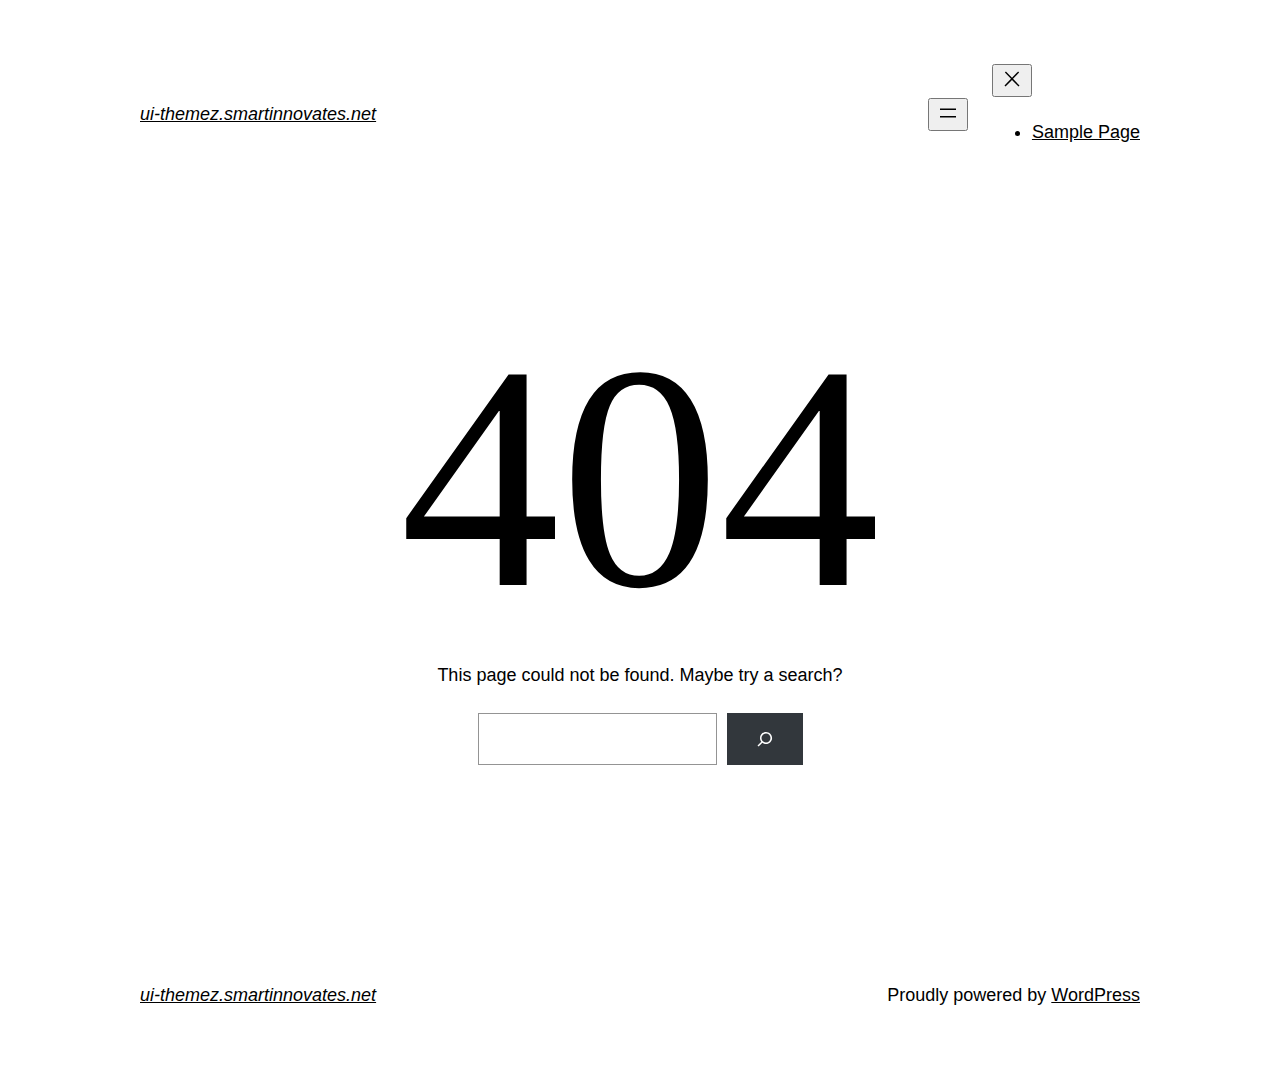
<file: assests/fonts/Pe-icon-7-strokebb1d.html>
<!DOCTYPE html>
<html lang="en-US">
<head>
	<meta charset="UTF-8" />
	<meta name="viewport" content="width=device-width, initial-scale=1" />
<meta name='robots' content='max-image-preview:large' />
<title>Page not found &#8211; ui-themez.smartinnovates.net</title>
<link rel="alternate" type="application/rss+xml" title="ui-themez.smartinnovates.net &raquo; Feed" href="https://ui-themez.smartinnovates.net/index.php/feed/" />
<link rel="alternate" type="application/rss+xml" title="ui-themez.smartinnovates.net &raquo; Comments Feed" href="https://ui-themez.smartinnovates.net/index.php/comments/feed/" />
<script>
window._wpemojiSettings = {"baseUrl":"https:\/\/s.w.org\/images\/core\/emoji\/14.0.0\/72x72\/","ext":".png","svgUrl":"https:\/\/s.w.org\/images\/core\/emoji\/14.0.0\/svg\/","svgExt":".svg","source":{"concatemoji":"https:\/\/ui-themez.smartinnovates.net\/wp-includes\/js\/wp-emoji-release.min.js?ver=6.3.1"}};
/*! This file is auto-generated */
!function(i,n){var o,s,e;function c(e){try{var t={supportTests:e,timestamp:(new Date).valueOf()};sessionStorage.setItem(o,JSON.stringify(t))}catch(e){}}function p(e,t,n){e.clearRect(0,0,e.canvas.width,e.canvas.height),e.fillText(t,0,0);var t=new Uint32Array(e.getImageData(0,0,e.canvas.width,e.canvas.height).data),r=(e.clearRect(0,0,e.canvas.width,e.canvas.height),e.fillText(n,0,0),new Uint32Array(e.getImageData(0,0,e.canvas.width,e.canvas.height).data));return t.every(function(e,t){return e===r[t]})}function u(e,t,n){switch(t){case"flag":return n(e,"\ud83c\udff3\ufe0f\u200d\u26a7\ufe0f","\ud83c\udff3\ufe0f\u200b\u26a7\ufe0f")?!1:!n(e,"\ud83c\uddfa\ud83c\uddf3","\ud83c\uddfa\u200b\ud83c\uddf3")&&!n(e,"\ud83c\udff4\udb40\udc67\udb40\udc62\udb40\udc65\udb40\udc6e\udb40\udc67\udb40\udc7f","\ud83c\udff4\u200b\udb40\udc67\u200b\udb40\udc62\u200b\udb40\udc65\u200b\udb40\udc6e\u200b\udb40\udc67\u200b\udb40\udc7f");case"emoji":return!n(e,"\ud83e\udef1\ud83c\udffb\u200d\ud83e\udef2\ud83c\udfff","\ud83e\udef1\ud83c\udffb\u200b\ud83e\udef2\ud83c\udfff")}return!1}function f(e,t,n){var r="undefined"!=typeof WorkerGlobalScope&&self instanceof WorkerGlobalScope?new OffscreenCanvas(300,150):i.createElement("canvas"),a=r.getContext("2d",{willReadFrequently:!0}),o=(a.textBaseline="top",a.font="600 32px Arial",{});return e.forEach(function(e){o[e]=t(a,e,n)}),o}function t(e){var t=i.createElement("script");t.src=e,t.defer=!0,i.head.appendChild(t)}"undefined"!=typeof Promise&&(o="wpEmojiSettingsSupports",s=["flag","emoji"],n.supports={everything:!0,everythingExceptFlag:!0},e=new Promise(function(e){i.addEventListener("DOMContentLoaded",e,{once:!0})}),new Promise(function(t){var n=function(){try{var e=JSON.parse(sessionStorage.getItem(o));if("object"==typeof e&&"number"==typeof e.timestamp&&(new Date).valueOf()<e.timestamp+604800&&"object"==typeof e.supportTests)return e.supportTests}catch(e){}return null}();if(!n){if("undefined"!=typeof Worker&&"undefined"!=typeof OffscreenCanvas&&"undefined"!=typeof URL&&URL.createObjectURL&&"undefined"!=typeof Blob)try{var e="postMessage("+f.toString()+"("+[JSON.stringify(s),u.toString(),p.toString()].join(",")+"));",r=new Blob([e],{type:"text/javascript"}),a=new Worker(URL.createObjectURL(r),{name:"wpTestEmojiSupports"});return void(a.onmessage=function(e){c(n=e.data),a.terminate(),t(n)})}catch(e){}c(n=f(s,u,p))}t(n)}).then(function(e){for(var t in e)n.supports[t]=e[t],n.supports.everything=n.supports.everything&&n.supports[t],"flag"!==t&&(n.supports.everythingExceptFlag=n.supports.everythingExceptFlag&&n.supports[t]);n.supports.everythingExceptFlag=n.supports.everythingExceptFlag&&!n.supports.flag,n.DOMReady=!1,n.readyCallback=function(){n.DOMReady=!0}}).then(function(){return e}).then(function(){var e;n.supports.everything||(n.readyCallback(),(e=n.source||{}).concatemoji?t(e.concatemoji):e.wpemoji&&e.twemoji&&(t(e.twemoji),t(e.wpemoji)))}))}((window,document),window._wpemojiSettings);
</script>
<style>
img.wp-smiley,
img.emoji {
	display: inline !important;
	border: none !important;
	box-shadow: none !important;
	height: 1em !important;
	width: 1em !important;
	margin: 0 0.07em !important;
	vertical-align: -0.1em !important;
	background: none !important;
	padding: 0 !important;
}
</style>
	<style id='wp-block-site-logo-inline-css'>
.wp-block-site-logo{box-sizing:border-box;line-height:0}.wp-block-site-logo a{display:inline-block}.wp-block-site-logo.is-default-size img{height:auto;width:120px}.wp-block-site-logo img{height:auto;max-width:100%}.wp-block-site-logo a,.wp-block-site-logo img{border-radius:inherit}.wp-block-site-logo.aligncenter{margin-left:auto;margin-right:auto;text-align:center}.wp-block-site-logo.is-style-rounded{border-radius:9999px}
</style>
<style id='wp-block-site-title-inline-css'>
.wp-block-site-title a{color:inherit}
.wp-block-site-title{font-family: var(--wp--preset--font-family--system-font);font-size: var(--wp--preset--font-size--medium);font-style: italic;font-weight: normal;line-height: var(--wp--custom--typography--line-height--normal);}
</style>
<style id='wp-block-group-inline-css'>
.wp-block-group{box-sizing:border-box}
</style>
<style id='wp-block-group-theme-inline-css'>
:where(.wp-block-group.has-background){padding:1.25em 2.375em}
</style>
<style id='wp-block-page-list-inline-css'>
.wp-block-navigation .wp-block-page-list{align-items:var(--navigation-layout-align,initial);background-color:inherit;display:flex;flex-direction:var(--navigation-layout-direction,initial);flex-wrap:var(--navigation-layout-wrap,wrap);justify-content:var(--navigation-layout-justify,initial)}.wp-block-navigation .wp-block-navigation-item{background-color:inherit}
</style>
<link rel='stylesheet' id='wp-block-navigation-css' href='https://ui-themez.smartinnovates.net/wp-includes/blocks/navigation/style.min.css?ver=6.3.1' media='all' />
<style id='wp-block-navigation-inline-css'>
.wp-block-navigation a:where(:not(.wp-element-button)){color: inherit;}
</style>
<style id='wp-block-template-part-theme-inline-css'>
.wp-block-template-part.has-background{margin-bottom:0;margin-top:0;padding:1.25em 2.375em}
</style>
<style id='wp-block-heading-inline-css'>
h1.has-background,h2.has-background,h3.has-background,h4.has-background,h5.has-background,h6.has-background{padding:1.25em 2.375em}
</style>
<style id='wp-block-paragraph-inline-css'>
.is-small-text{font-size:.875em}.is-regular-text{font-size:1em}.is-large-text{font-size:2.25em}.is-larger-text{font-size:3em}.has-drop-cap:not(:focus):first-letter{float:left;font-size:8.4em;font-style:normal;font-weight:100;line-height:.68;margin:.05em .1em 0 0;text-transform:uppercase}body.rtl .has-drop-cap:not(:focus):first-letter{float:none;margin-left:.1em}p.has-drop-cap.has-background{overflow:hidden}p.has-background{padding:1.25em 2.375em}:where(p.has-text-color:not(.has-link-color)) a{color:inherit}
</style>
<style id='wp-block-search-inline-css'>
.wp-block-search__button{margin-left:10px;word-break:normal}.wp-block-search__button.has-icon{line-height:0}.wp-block-search__button svg{fill:currentColor;min-height:24px;min-width:24px;vertical-align:text-bottom}:where(.wp-block-search__button){border:1px solid #ccc;padding:6px 10px}.wp-block-search__inside-wrapper{display:flex;flex:auto;flex-wrap:nowrap;max-width:100%}.wp-block-search__label{width:100%}.wp-block-search__input{-webkit-appearance:initial;appearance:none;border:1px solid #949494;flex-grow:1;margin-left:0;margin-right:0;min-width:3rem;padding:8px;text-decoration:unset!important}.wp-block-search.wp-block-search__button-only .wp-block-search__button{margin-left:0}:where(.wp-block-search__button-inside .wp-block-search__inside-wrapper){border:1px solid #949494;box-sizing:border-box;padding:4px}:where(.wp-block-search__button-inside .wp-block-search__inside-wrapper) .wp-block-search__input{border:none;border-radius:0;padding:0 4px}:where(.wp-block-search__button-inside .wp-block-search__inside-wrapper) .wp-block-search__input:focus{outline:none}:where(.wp-block-search__button-inside .wp-block-search__inside-wrapper) :where(.wp-block-search__button){padding:4px 8px}.wp-block-search.aligncenter .wp-block-search__inside-wrapper{margin:auto}.wp-block-search__button-behavior-expand .wp-block-search__inside-wrapper{min-width:0!important;transition-property:width}.wp-block-search__button-behavior-expand .wp-block-search__input{flex-basis:100%;transition-duration:.3s}.wp-block-search__button-behavior-expand.wp-block-search__searchfield-hidden,.wp-block-search__button-behavior-expand.wp-block-search__searchfield-hidden .wp-block-search__inside-wrapper{overflow:hidden}.wp-block-search__button-behavior-expand.wp-block-search__searchfield-hidden .wp-block-search__input{border-left-width:0!important;border-right-width:0!important;flex-basis:0;flex-grow:0;margin:0;min-width:0!important;padding-left:0!important;padding-right:0!important;width:0!important}.wp-block[data-align=right] .wp-block-search__button-behavior-expand .wp-block-search__inside-wrapper{float:right}
</style>
<style id='wp-block-search-theme-inline-css'>
.wp-block-search .wp-block-search__label{font-weight:700}.wp-block-search__button{border:1px solid #ccc;padding:.375em .625em}
</style>
<style id='wp-block-library-inline-css'>
:root{--wp-admin-theme-color:#007cba;--wp-admin-theme-color--rgb:0,124,186;--wp-admin-theme-color-darker-10:#006ba1;--wp-admin-theme-color-darker-10--rgb:0,107,161;--wp-admin-theme-color-darker-20:#005a87;--wp-admin-theme-color-darker-20--rgb:0,90,135;--wp-admin-border-width-focus:2px;--wp-block-synced-color:#7a00df;--wp-block-synced-color--rgb:122,0,223}@media (min-resolution:192dpi){:root{--wp-admin-border-width-focus:1.5px}}.wp-element-button{cursor:pointer}:root{--wp--preset--font-size--normal:16px;--wp--preset--font-size--huge:42px}:root .has-very-light-gray-background-color{background-color:#eee}:root .has-very-dark-gray-background-color{background-color:#313131}:root .has-very-light-gray-color{color:#eee}:root .has-very-dark-gray-color{color:#313131}:root .has-vivid-green-cyan-to-vivid-cyan-blue-gradient-background{background:linear-gradient(135deg,#00d084,#0693e3)}:root .has-purple-crush-gradient-background{background:linear-gradient(135deg,#34e2e4,#4721fb 50%,#ab1dfe)}:root .has-hazy-dawn-gradient-background{background:linear-gradient(135deg,#faaca8,#dad0ec)}:root .has-subdued-olive-gradient-background{background:linear-gradient(135deg,#fafae1,#67a671)}:root .has-atomic-cream-gradient-background{background:linear-gradient(135deg,#fdd79a,#004a59)}:root .has-nightshade-gradient-background{background:linear-gradient(135deg,#330968,#31cdcf)}:root .has-midnight-gradient-background{background:linear-gradient(135deg,#020381,#2874fc)}.has-regular-font-size{font-size:1em}.has-larger-font-size{font-size:2.625em}.has-normal-font-size{font-size:var(--wp--preset--font-size--normal)}.has-huge-font-size{font-size:var(--wp--preset--font-size--huge)}.has-text-align-center{text-align:center}.has-text-align-left{text-align:left}.has-text-align-right{text-align:right}#end-resizable-editor-section{display:none}.aligncenter{clear:both}.items-justified-left{justify-content:flex-start}.items-justified-center{justify-content:center}.items-justified-right{justify-content:flex-end}.items-justified-space-between{justify-content:space-between}.screen-reader-text{clip:rect(1px,1px,1px,1px);word-wrap:normal!important;border:0;-webkit-clip-path:inset(50%);clip-path:inset(50%);height:1px;margin:-1px;overflow:hidden;padding:0;position:absolute;width:1px}.screen-reader-text:focus{clip:auto!important;background-color:#ddd;-webkit-clip-path:none;clip-path:none;color:#444;display:block;font-size:1em;height:auto;left:5px;line-height:normal;padding:15px 23px 14px;text-decoration:none;top:5px;width:auto;z-index:100000}html :where(.has-border-color){border-style:solid}html :where([style*=border-top-color]){border-top-style:solid}html :where([style*=border-right-color]){border-right-style:solid}html :where([style*=border-bottom-color]){border-bottom-style:solid}html :where([style*=border-left-color]){border-left-style:solid}html :where([style*=border-width]){border-style:solid}html :where([style*=border-top-width]){border-top-style:solid}html :where([style*=border-right-width]){border-right-style:solid}html :where([style*=border-bottom-width]){border-bottom-style:solid}html :where([style*=border-left-width]){border-left-style:solid}html :where(img[class*=wp-image-]){height:auto;max-width:100%}:where(figure){margin:0 0 1em}html :where(.is-position-sticky){--wp-admin--admin-bar--position-offset:var(--wp-admin--admin-bar--height,0px)}@media screen and (max-width:600px){html :where(.is-position-sticky){--wp-admin--admin-bar--position-offset:0px}}
</style>
<style id='global-styles-inline-css'>
body{--wp--preset--color--black: #000000;--wp--preset--color--cyan-bluish-gray: #abb8c3;--wp--preset--color--white: #ffffff;--wp--preset--color--pale-pink: #f78da7;--wp--preset--color--vivid-red: #cf2e2e;--wp--preset--color--luminous-vivid-orange: #ff6900;--wp--preset--color--luminous-vivid-amber: #fcb900;--wp--preset--color--light-green-cyan: #7bdcb5;--wp--preset--color--vivid-green-cyan: #00d084;--wp--preset--color--pale-cyan-blue: #8ed1fc;--wp--preset--color--vivid-cyan-blue: #0693e3;--wp--preset--color--vivid-purple: #9b51e0;--wp--preset--color--foreground: #000000;--wp--preset--color--background: #ffffff;--wp--preset--color--primary: #1a4548;--wp--preset--color--secondary: #ffe2c7;--wp--preset--color--tertiary: #F6F6F6;--wp--preset--gradient--vivid-cyan-blue-to-vivid-purple: linear-gradient(135deg,rgba(6,147,227,1) 0%,rgb(155,81,224) 100%);--wp--preset--gradient--light-green-cyan-to-vivid-green-cyan: linear-gradient(135deg,rgb(122,220,180) 0%,rgb(0,208,130) 100%);--wp--preset--gradient--luminous-vivid-amber-to-luminous-vivid-orange: linear-gradient(135deg,rgba(252,185,0,1) 0%,rgba(255,105,0,1) 100%);--wp--preset--gradient--luminous-vivid-orange-to-vivid-red: linear-gradient(135deg,rgba(255,105,0,1) 0%,rgb(207,46,46) 100%);--wp--preset--gradient--very-light-gray-to-cyan-bluish-gray: linear-gradient(135deg,rgb(238,238,238) 0%,rgb(169,184,195) 100%);--wp--preset--gradient--cool-to-warm-spectrum: linear-gradient(135deg,rgb(74,234,220) 0%,rgb(151,120,209) 20%,rgb(207,42,186) 40%,rgb(238,44,130) 60%,rgb(251,105,98) 80%,rgb(254,248,76) 100%);--wp--preset--gradient--blush-light-purple: linear-gradient(135deg,rgb(255,206,236) 0%,rgb(152,150,240) 100%);--wp--preset--gradient--blush-bordeaux: linear-gradient(135deg,rgb(254,205,165) 0%,rgb(254,45,45) 50%,rgb(107,0,62) 100%);--wp--preset--gradient--luminous-dusk: linear-gradient(135deg,rgb(255,203,112) 0%,rgb(199,81,192) 50%,rgb(65,88,208) 100%);--wp--preset--gradient--pale-ocean: linear-gradient(135deg,rgb(255,245,203) 0%,rgb(182,227,212) 50%,rgb(51,167,181) 100%);--wp--preset--gradient--electric-grass: linear-gradient(135deg,rgb(202,248,128) 0%,rgb(113,206,126) 100%);--wp--preset--gradient--midnight: linear-gradient(135deg,rgb(2,3,129) 0%,rgb(40,116,252) 100%);--wp--preset--gradient--vertical-secondary-to-tertiary: linear-gradient(to bottom,var(--wp--preset--color--secondary) 0%,var(--wp--preset--color--tertiary) 100%);--wp--preset--gradient--vertical-secondary-to-background: linear-gradient(to bottom,var(--wp--preset--color--secondary) 0%,var(--wp--preset--color--background) 100%);--wp--preset--gradient--vertical-tertiary-to-background: linear-gradient(to bottom,var(--wp--preset--color--tertiary) 0%,var(--wp--preset--color--background) 100%);--wp--preset--gradient--diagonal-primary-to-foreground: linear-gradient(to bottom right,var(--wp--preset--color--primary) 0%,var(--wp--preset--color--foreground) 100%);--wp--preset--gradient--diagonal-secondary-to-background: linear-gradient(to bottom right,var(--wp--preset--color--secondary) 50%,var(--wp--preset--color--background) 50%);--wp--preset--gradient--diagonal-background-to-secondary: linear-gradient(to bottom right,var(--wp--preset--color--background) 50%,var(--wp--preset--color--secondary) 50%);--wp--preset--gradient--diagonal-tertiary-to-background: linear-gradient(to bottom right,var(--wp--preset--color--tertiary) 50%,var(--wp--preset--color--background) 50%);--wp--preset--gradient--diagonal-background-to-tertiary: linear-gradient(to bottom right,var(--wp--preset--color--background) 50%,var(--wp--preset--color--tertiary) 50%);--wp--preset--font-size--small: 1rem;--wp--preset--font-size--medium: 1.125rem;--wp--preset--font-size--large: 1.75rem;--wp--preset--font-size--x-large: clamp(1.75rem, 3vw, 2.25rem);--wp--preset--font-family--system-font: -apple-system,BlinkMacSystemFont,"Segoe UI",Roboto,Oxygen-Sans,Ubuntu,Cantarell,"Helvetica Neue",sans-serif;--wp--preset--font-family--source-serif-pro: "Source Serif Pro", serif;--wp--preset--spacing--20: 0.44rem;--wp--preset--spacing--30: 0.67rem;--wp--preset--spacing--40: 1rem;--wp--preset--spacing--50: 1.5rem;--wp--preset--spacing--60: 2.25rem;--wp--preset--spacing--70: 3.38rem;--wp--preset--spacing--80: 5.06rem;--wp--preset--shadow--natural: 6px 6px 9px rgba(0, 0, 0, 0.2);--wp--preset--shadow--deep: 12px 12px 50px rgba(0, 0, 0, 0.4);--wp--preset--shadow--sharp: 6px 6px 0px rgba(0, 0, 0, 0.2);--wp--preset--shadow--outlined: 6px 6px 0px -3px rgba(255, 255, 255, 1), 6px 6px rgba(0, 0, 0, 1);--wp--preset--shadow--crisp: 6px 6px 0px rgba(0, 0, 0, 1);--wp--custom--spacing--small: max(1.25rem, 5vw);--wp--custom--spacing--medium: clamp(2rem, 8vw, calc(4 * var(--wp--style--block-gap)));--wp--custom--spacing--large: clamp(4rem, 10vw, 8rem);--wp--custom--spacing--outer: var(--wp--custom--spacing--small, 1.25rem);--wp--custom--typography--font-size--huge: clamp(2.25rem, 4vw, 2.75rem);--wp--custom--typography--font-size--gigantic: clamp(2.75rem, 6vw, 3.25rem);--wp--custom--typography--font-size--colossal: clamp(3.25rem, 8vw, 6.25rem);--wp--custom--typography--line-height--tiny: 1.15;--wp--custom--typography--line-height--small: 1.2;--wp--custom--typography--line-height--medium: 1.4;--wp--custom--typography--line-height--normal: 1.6;}body { margin: 0;--wp--style--global--content-size: 650px;--wp--style--global--wide-size: 1000px; }.wp-site-blocks > .alignleft { float: left; margin-right: 2em; }.wp-site-blocks > .alignright { float: right; margin-left: 2em; }.wp-site-blocks > .aligncenter { justify-content: center; margin-left: auto; margin-right: auto; }:where(.wp-site-blocks) > * { margin-block-start: 1.5rem; margin-block-end: 0; }:where(.wp-site-blocks) > :first-child:first-child { margin-block-start: 0; }:where(.wp-site-blocks) > :last-child:last-child { margin-block-end: 0; }body { --wp--style--block-gap: 1.5rem; }:where(body .is-layout-flow)  > :first-child:first-child{margin-block-start: 0;}:where(body .is-layout-flow)  > :last-child:last-child{margin-block-end: 0;}:where(body .is-layout-flow)  > *{margin-block-start: 1.5rem;margin-block-end: 0;}:where(body .is-layout-constrained)  > :first-child:first-child{margin-block-start: 0;}:where(body .is-layout-constrained)  > :last-child:last-child{margin-block-end: 0;}:where(body .is-layout-constrained)  > *{margin-block-start: 1.5rem;margin-block-end: 0;}:where(body .is-layout-flex) {gap: 1.5rem;}:where(body .is-layout-grid) {gap: 1.5rem;}body .is-layout-flow > .alignleft{float: left;margin-inline-start: 0;margin-inline-end: 2em;}body .is-layout-flow > .alignright{float: right;margin-inline-start: 2em;margin-inline-end: 0;}body .is-layout-flow > .aligncenter{margin-left: auto !important;margin-right: auto !important;}body .is-layout-constrained > .alignleft{float: left;margin-inline-start: 0;margin-inline-end: 2em;}body .is-layout-constrained > .alignright{float: right;margin-inline-start: 2em;margin-inline-end: 0;}body .is-layout-constrained > .aligncenter{margin-left: auto !important;margin-right: auto !important;}body .is-layout-constrained > :where(:not(.alignleft):not(.alignright):not(.alignfull)){max-width: var(--wp--style--global--content-size);margin-left: auto !important;margin-right: auto !important;}body .is-layout-constrained > .alignwide{max-width: var(--wp--style--global--wide-size);}body .is-layout-flex{display: flex;}body .is-layout-flex{flex-wrap: wrap;align-items: center;}body .is-layout-flex > *{margin: 0;}body .is-layout-grid{display: grid;}body .is-layout-grid > *{margin: 0;}body{background-color: var(--wp--preset--color--background);color: var(--wp--preset--color--foreground);font-family: var(--wp--preset--font-family--system-font);font-size: var(--wp--preset--font-size--medium);line-height: var(--wp--custom--typography--line-height--normal);padding-top: 0px;padding-right: 0px;padding-bottom: 0px;padding-left: 0px;}a:where(:not(.wp-element-button)){color: var(--wp--preset--color--foreground);text-decoration: underline;}h1{font-family: var(--wp--preset--font-family--source-serif-pro);font-size: var(--wp--custom--typography--font-size--colossal);font-weight: 300;line-height: var(--wp--custom--typography--line-height--tiny);}h2{font-family: var(--wp--preset--font-family--source-serif-pro);font-size: var(--wp--custom--typography--font-size--gigantic);font-weight: 300;line-height: var(--wp--custom--typography--line-height--small);}h3{font-family: var(--wp--preset--font-family--source-serif-pro);font-size: var(--wp--custom--typography--font-size--huge);font-weight: 300;line-height: var(--wp--custom--typography--line-height--tiny);}h4{font-family: var(--wp--preset--font-family--source-serif-pro);font-size: var(--wp--preset--font-size--x-large);font-weight: 300;line-height: var(--wp--custom--typography--line-height--tiny);}h5{font-family: var(--wp--preset--font-family--system-font);font-size: var(--wp--preset--font-size--medium);font-weight: 700;line-height: var(--wp--custom--typography--line-height--normal);text-transform: uppercase;}h6{font-family: var(--wp--preset--font-family--system-font);font-size: var(--wp--preset--font-size--medium);font-weight: 400;line-height: var(--wp--custom--typography--line-height--normal);text-transform: uppercase;}.wp-element-button, .wp-block-button__link{background-color: #32373c;border-width: 0;color: #fff;font-family: inherit;font-size: inherit;line-height: inherit;padding: calc(0.667em + 2px) calc(1.333em + 2px);text-decoration: none;}.has-black-color{color: var(--wp--preset--color--black) !important;}.has-cyan-bluish-gray-color{color: var(--wp--preset--color--cyan-bluish-gray) !important;}.has-white-color{color: var(--wp--preset--color--white) !important;}.has-pale-pink-color{color: var(--wp--preset--color--pale-pink) !important;}.has-vivid-red-color{color: var(--wp--preset--color--vivid-red) !important;}.has-luminous-vivid-orange-color{color: var(--wp--preset--color--luminous-vivid-orange) !important;}.has-luminous-vivid-amber-color{color: var(--wp--preset--color--luminous-vivid-amber) !important;}.has-light-green-cyan-color{color: var(--wp--preset--color--light-green-cyan) !important;}.has-vivid-green-cyan-color{color: var(--wp--preset--color--vivid-green-cyan) !important;}.has-pale-cyan-blue-color{color: var(--wp--preset--color--pale-cyan-blue) !important;}.has-vivid-cyan-blue-color{color: var(--wp--preset--color--vivid-cyan-blue) !important;}.has-vivid-purple-color{color: var(--wp--preset--color--vivid-purple) !important;}.has-foreground-color{color: var(--wp--preset--color--foreground) !important;}.has-background-color{color: var(--wp--preset--color--background) !important;}.has-primary-color{color: var(--wp--preset--color--primary) !important;}.has-secondary-color{color: var(--wp--preset--color--secondary) !important;}.has-tertiary-color{color: var(--wp--preset--color--tertiary) !important;}.has-black-background-color{background-color: var(--wp--preset--color--black) !important;}.has-cyan-bluish-gray-background-color{background-color: var(--wp--preset--color--cyan-bluish-gray) !important;}.has-white-background-color{background-color: var(--wp--preset--color--white) !important;}.has-pale-pink-background-color{background-color: var(--wp--preset--color--pale-pink) !important;}.has-vivid-red-background-color{background-color: var(--wp--preset--color--vivid-red) !important;}.has-luminous-vivid-orange-background-color{background-color: var(--wp--preset--color--luminous-vivid-orange) !important;}.has-luminous-vivid-amber-background-color{background-color: var(--wp--preset--color--luminous-vivid-amber) !important;}.has-light-green-cyan-background-color{background-color: var(--wp--preset--color--light-green-cyan) !important;}.has-vivid-green-cyan-background-color{background-color: var(--wp--preset--color--vivid-green-cyan) !important;}.has-pale-cyan-blue-background-color{background-color: var(--wp--preset--color--pale-cyan-blue) !important;}.has-vivid-cyan-blue-background-color{background-color: var(--wp--preset--color--vivid-cyan-blue) !important;}.has-vivid-purple-background-color{background-color: var(--wp--preset--color--vivid-purple) !important;}.has-foreground-background-color{background-color: var(--wp--preset--color--foreground) !important;}.has-background-background-color{background-color: var(--wp--preset--color--background) !important;}.has-primary-background-color{background-color: var(--wp--preset--color--primary) !important;}.has-secondary-background-color{background-color: var(--wp--preset--color--secondary) !important;}.has-tertiary-background-color{background-color: var(--wp--preset--color--tertiary) !important;}.has-black-border-color{border-color: var(--wp--preset--color--black) !important;}.has-cyan-bluish-gray-border-color{border-color: var(--wp--preset--color--cyan-bluish-gray) !important;}.has-white-border-color{border-color: var(--wp--preset--color--white) !important;}.has-pale-pink-border-color{border-color: var(--wp--preset--color--pale-pink) !important;}.has-vivid-red-border-color{border-color: var(--wp--preset--color--vivid-red) !important;}.has-luminous-vivid-orange-border-color{border-color: var(--wp--preset--color--luminous-vivid-orange) !important;}.has-luminous-vivid-amber-border-color{border-color: var(--wp--preset--color--luminous-vivid-amber) !important;}.has-light-green-cyan-border-color{border-color: var(--wp--preset--color--light-green-cyan) !important;}.has-vivid-green-cyan-border-color{border-color: var(--wp--preset--color--vivid-green-cyan) !important;}.has-pale-cyan-blue-border-color{border-color: var(--wp--preset--color--pale-cyan-blue) !important;}.has-vivid-cyan-blue-border-color{border-color: var(--wp--preset--color--vivid-cyan-blue) !important;}.has-vivid-purple-border-color{border-color: var(--wp--preset--color--vivid-purple) !important;}.has-foreground-border-color{border-color: var(--wp--preset--color--foreground) !important;}.has-background-border-color{border-color: var(--wp--preset--color--background) !important;}.has-primary-border-color{border-color: var(--wp--preset--color--primary) !important;}.has-secondary-border-color{border-color: var(--wp--preset--color--secondary) !important;}.has-tertiary-border-color{border-color: var(--wp--preset--color--tertiary) !important;}.has-vivid-cyan-blue-to-vivid-purple-gradient-background{background: var(--wp--preset--gradient--vivid-cyan-blue-to-vivid-purple) !important;}.has-light-green-cyan-to-vivid-green-cyan-gradient-background{background: var(--wp--preset--gradient--light-green-cyan-to-vivid-green-cyan) !important;}.has-luminous-vivid-amber-to-luminous-vivid-orange-gradient-background{background: var(--wp--preset--gradient--luminous-vivid-amber-to-luminous-vivid-orange) !important;}.has-luminous-vivid-orange-to-vivid-red-gradient-background{background: var(--wp--preset--gradient--luminous-vivid-orange-to-vivid-red) !important;}.has-very-light-gray-to-cyan-bluish-gray-gradient-background{background: var(--wp--preset--gradient--very-light-gray-to-cyan-bluish-gray) !important;}.has-cool-to-warm-spectrum-gradient-background{background: var(--wp--preset--gradient--cool-to-warm-spectrum) !important;}.has-blush-light-purple-gradient-background{background: var(--wp--preset--gradient--blush-light-purple) !important;}.has-blush-bordeaux-gradient-background{background: var(--wp--preset--gradient--blush-bordeaux) !important;}.has-luminous-dusk-gradient-background{background: var(--wp--preset--gradient--luminous-dusk) !important;}.has-pale-ocean-gradient-background{background: var(--wp--preset--gradient--pale-ocean) !important;}.has-electric-grass-gradient-background{background: var(--wp--preset--gradient--electric-grass) !important;}.has-midnight-gradient-background{background: var(--wp--preset--gradient--midnight) !important;}.has-vertical-secondary-to-tertiary-gradient-background{background: var(--wp--preset--gradient--vertical-secondary-to-tertiary) !important;}.has-vertical-secondary-to-background-gradient-background{background: var(--wp--preset--gradient--vertical-secondary-to-background) !important;}.has-vertical-tertiary-to-background-gradient-background{background: var(--wp--preset--gradient--vertical-tertiary-to-background) !important;}.has-diagonal-primary-to-foreground-gradient-background{background: var(--wp--preset--gradient--diagonal-primary-to-foreground) !important;}.has-diagonal-secondary-to-background-gradient-background{background: var(--wp--preset--gradient--diagonal-secondary-to-background) !important;}.has-diagonal-background-to-secondary-gradient-background{background: var(--wp--preset--gradient--diagonal-background-to-secondary) !important;}.has-diagonal-tertiary-to-background-gradient-background{background: var(--wp--preset--gradient--diagonal-tertiary-to-background) !important;}.has-diagonal-background-to-tertiary-gradient-background{background: var(--wp--preset--gradient--diagonal-background-to-tertiary) !important;}.has-small-font-size{font-size: var(--wp--preset--font-size--small) !important;}.has-medium-font-size{font-size: var(--wp--preset--font-size--medium) !important;}.has-large-font-size{font-size: var(--wp--preset--font-size--large) !important;}.has-x-large-font-size{font-size: var(--wp--preset--font-size--x-large) !important;}.has-system-font-font-family{font-family: var(--wp--preset--font-family--system-font) !important;}.has-source-serif-pro-font-family{font-family: var(--wp--preset--font-family--source-serif-pro) !important;}
</style>
<style id='core-block-supports-inline-css'>
.wp-container-3.wp-container-3{justify-content:flex-end;}.wp-container-4.wp-container-4,.wp-container-9.wp-container-9{justify-content:space-between;}
</style>
<style id='wp-webfonts-inline-css'>
@font-face{font-family:"Source Serif Pro";font-style:normal;font-weight:200 900;font-display:fallback;src:url('https://ui-themez.smartinnovates.net/wp-content/themes/twentytwentytwo/assets/fonts/source-serif-pro/SourceSerif4Variable-Roman.ttf.woff2') format('woff2');font-stretch:normal;}@font-face{font-family:"Source Serif Pro";font-style:italic;font-weight:200 900;font-display:fallback;src:url('https://ui-themez.smartinnovates.net/wp-content/themes/twentytwentytwo/assets/fonts/source-serif-pro/SourceSerif4Variable-Italic.ttf.woff2') format('woff2');font-stretch:normal;}
</style>
<link rel='stylesheet' id='twentytwentytwo-style-css' href='https://ui-themez.smartinnovates.net/wp-content/themes/twentytwentytwo/style.css?ver=1.2' media='all' />
<script src='https://ui-themez.smartinnovates.net/wp-includes/blocks/navigation/view.min.js?ver=886680af40b7521d60fc' id='wp-block-navigation-view-js'></script>
<script src='https://ui-themez.smartinnovates.net/wp-includes/blocks/navigation/view-modal.min.js?ver=b478fa3cd1475dec97d3' id='wp-block-navigation-view-2-js'></script>
<link rel="https://api.w.org/" href="https://ui-themez.smartinnovates.net/index.php/wp-json/" /><link rel="EditURI" type="application/rsd+xml" title="RSD" href="https://ui-themez.smartinnovates.net/xmlrpc.php?rsd" />
<meta name="generator" content="WordPress 6.3.1" />
</head>

<body class="error404 wp-embed-responsive">

<div class="wp-site-blocks"><header class="wp-block-template-part">
<div class="wp-block-group is-layout-constrained wp-block-group-is-layout-constrained">
<div class="wp-block-group alignwide is-content-justification-space-between is-layout-flex wp-container-4 wp-block-group-is-layout-flex" style="padding-top:var(--wp--custom--spacing--small, 1.25rem);padding-bottom:var(--wp--custom--spacing--large, 8rem)">
<div class="wp-block-group is-layout-flex wp-block-group-is-layout-flex">

<h1 class="wp-block-site-title"><a href="https://ui-themez.smartinnovates.net" target="_self" rel="home">ui-themez.smartinnovates.net</a></h1></div>


<nav class="is-responsive items-justified-right wp-block-navigation is-content-justification-right is-layout-flex wp-container-3 wp-block-navigation-is-layout-flex" aria-label="" ><button aria-haspopup="true" aria-label="Open menu" class="wp-block-navigation__responsive-container-open " data-micromodal-trigger="modal-2" ><svg width="24" height="24" xmlns="http://www.w3.org/2000/svg" viewBox="0 0 24 24" aria-hidden="true" focusable="false"><rect x="4" y="7.5" width="16" height="1.5" /><rect x="4" y="15" width="16" height="1.5" /></svg></button>
			<div class="wp-block-navigation__responsive-container  " style="" id="modal-2" >
				<div class="wp-block-navigation__responsive-close" tabindex="-1" data-micromodal-close>
					<div class="wp-block-navigation__responsive-dialog" aria-label="Menu" >
							<button aria-label="Close menu" data-micromodal-close class="wp-block-navigation__responsive-container-close" ><svg xmlns="http://www.w3.org/2000/svg" viewBox="0 0 24 24" width="24" height="24" aria-hidden="true" focusable="false"><path d="M13 11.8l6.1-6.3-1-1-6.1 6.2-6.1-6.2-1 1 6.1 6.3-6.5 6.7 1 1 6.5-6.6 6.5 6.6 1-1z"></path></svg></button>
						<div class="wp-block-navigation__responsive-container-content" id="modal-2-content">
							<ul class="wp-block-page-list"><li class="wp-block-pages-list__item wp-block-navigation-item open-on-hover-click"><a class="wp-block-pages-list__item__link wp-block-navigation-item__content" href="https://ui-themez.smartinnovates.net/index.php/sample-page/">Sample Page</a></li></ul>
						</div>
					</div>
				</div>
			</div></nav></div>
</div>
</header>


<main class="wp-block-group is-layout-flow wp-block-group-is-layout-flow">
<div class="wp-block-group is-layout-constrained wp-block-group-is-layout-constrained">

					<h2 class="has-text-align-center wp-block-heading" style="font-size:clamp(4rem, 40vw, 20rem);font-weight:200;line-height:1">404</h2>
					
					
					<p class="has-text-align-center">This page could not be found. Maybe try a search?</p>
					
					<form role="search" method="get" action="https://ui-themez.smartinnovates.net/" class="wp-block-search__button-outside wp-block-search__icon-button aligncenter wp-block-search"><label class="wp-block-search__label screen-reader-text" for="wp-block-search__input-6" >Search</label><div class="wp-block-search__inside-wrapper "  style="width: 50%"><input class="wp-block-search__input" id="wp-block-search__input-6" placeholder="" value="" type="search" name="s" required /><button aria-label="Search" class="wp-block-search__button has-icon wp-element-button" type="submit" ><svg class="search-icon" viewBox="0 0 24 24" width="24" height="24">
					<path d="M13 5c-3.3 0-6 2.7-6 6 0 1.4.5 2.7 1.3 3.7l-3.8 3.8 1.1 1.1 3.8-3.8c1 .8 2.3 1.3 3.7 1.3 3.3 0 6-2.7 6-6S16.3 5 13 5zm0 10.5c-2.5 0-4.5-2-4.5-4.5s2-4.5 4.5-4.5 4.5 2 4.5 4.5-2 4.5-4.5 4.5z"></path>
				</svg></button></div></form>
</div>
</main>


<footer class="wp-block-template-part">
<div class="wp-block-group is-layout-constrained wp-block-group-is-layout-constrained" style="padding-top:var(--wp--custom--spacing--large, 8rem)">

					<div class="wp-block-group alignfull is-layout-constrained wp-block-group-is-layout-constrained">
					<div class="wp-block-group alignwide is-content-justification-space-between is-layout-flex wp-container-9 wp-block-group-is-layout-flex" style="padding-top:4rem;padding-bottom:4rem"><p class="wp-block-site-title"><a href="https://ui-themez.smartinnovates.net" target="_self" rel="home">ui-themez.smartinnovates.net</a></p>

					
					<p class="has-text-align-right">Proudly powered by <a href="https://wordpress.org" rel="nofollow">WordPress</a></p>
					</div>
					</div>
					
</div>

</footer>
</div>

		<style id="skip-link-styles">
		.skip-link.screen-reader-text {
			border: 0;
			clip: rect(1px,1px,1px,1px);
			clip-path: inset(50%);
			height: 1px;
			margin: -1px;
			overflow: hidden;
			padding: 0;
			position: absolute !important;
			width: 1px;
			word-wrap: normal !important;
		}

		.skip-link.screen-reader-text:focus {
			background-color: #eee;
			clip: auto !important;
			clip-path: none;
			color: #444;
			display: block;
			font-size: 1em;
			height: auto;
			left: 5px;
			line-height: normal;
			padding: 15px 23px 14px;
			text-decoration: none;
			top: 5px;
			width: auto;
			z-index: 100000;
		}
	</style>
		<script>
	( function() {
		var skipLinkTarget = document.querySelector( 'main' ),
			sibling,
			skipLinkTargetID,
			skipLink;

		// Early exit if a skip-link target can't be located.
		if ( ! skipLinkTarget ) {
			return;
		}

		/*
		 * Get the site wrapper.
		 * The skip-link will be injected in the beginning of it.
		 */
		sibling = document.querySelector( '.wp-site-blocks' );

		// Early exit if the root element was not found.
		if ( ! sibling ) {
			return;
		}

		// Get the skip-link target's ID, and generate one if it doesn't exist.
		skipLinkTargetID = skipLinkTarget.id;
		if ( ! skipLinkTargetID ) {
			skipLinkTargetID = 'wp--skip-link--target';
			skipLinkTarget.id = skipLinkTargetID;
		}

		// Create the skip link.
		skipLink = document.createElement( 'a' );
		skipLink.classList.add( 'skip-link', 'screen-reader-text' );
		skipLink.href = '#' + skipLinkTargetID;
		skipLink.innerHTML = 'Skip to content';

		// Inject the skip link.
		sibling.parentElement.insertBefore( skipLink, sibling );
	}() );
	</script>
	</body>
</html>

<!-- plugin=object-cache-pro client=phpredis metric#hits=1450 metric#misses=8 metric#hit-ratio=99.5 metric#bytes=165413 metric#prefetches=14 metric#store-reads=15 metric#store-writes=2 metric#store-hits=26 metric#store-misses=0 metric#sql-queries=3 metric#ms-total=303.78 metric#ms-cache=7.00 metric#ms-cache-avg=0.4377 metric#ms-cache-ratio=2.3 -->
</file>
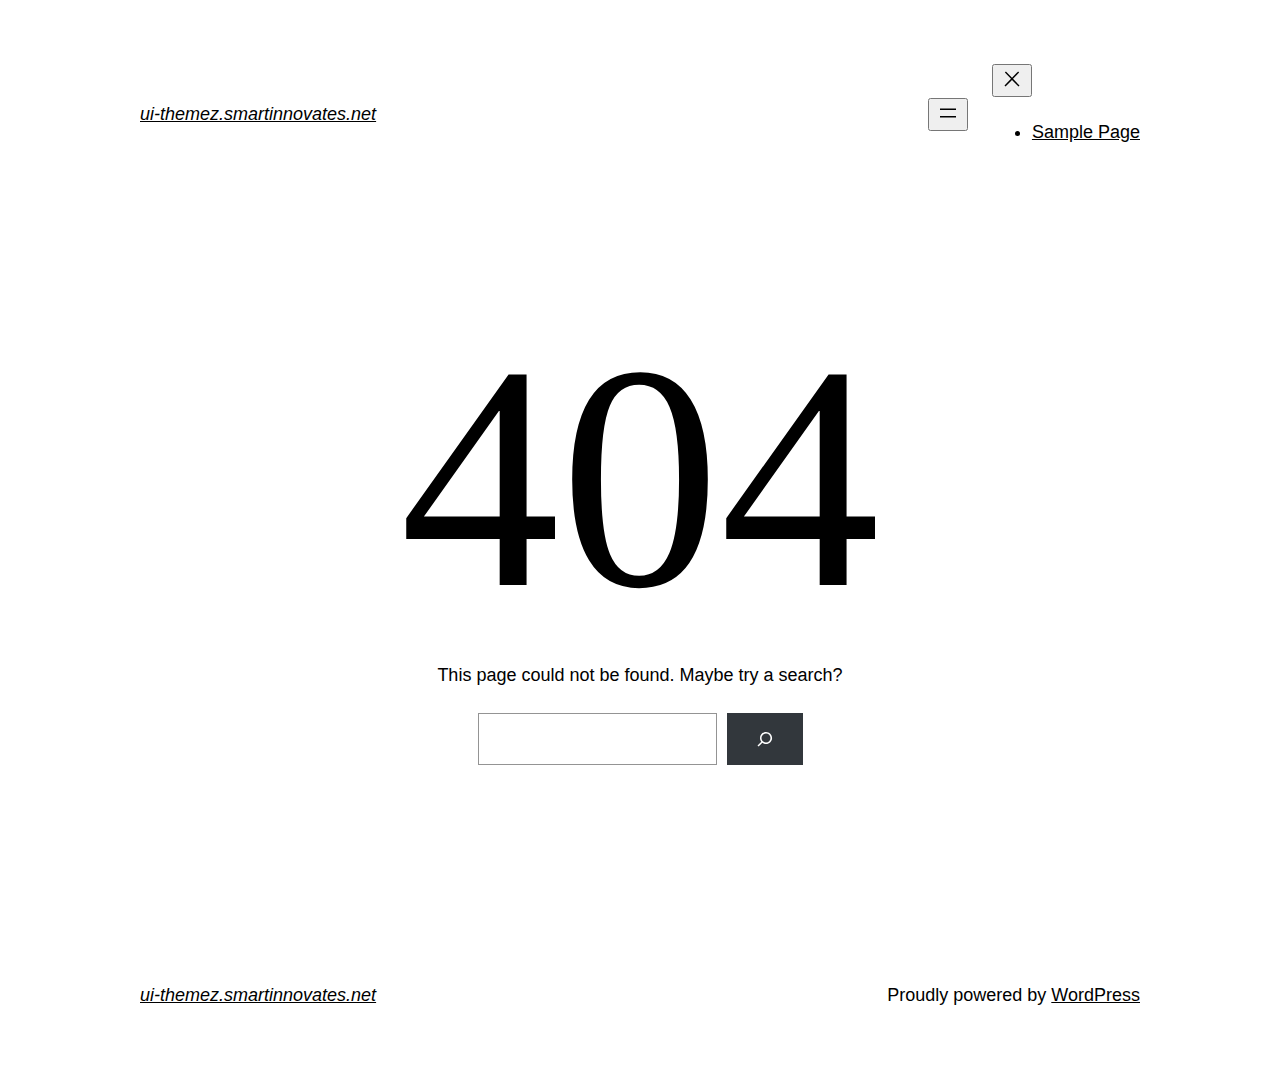
<file: assests/css/images/close.html>
<!DOCTYPE html>
<html lang="en-US">
<head>
	<meta charset="UTF-8" />
	<meta name="viewport" content="width=device-width, initial-scale=1" />
<meta name='robots' content='max-image-preview:large' />
<title>Page not found &#8211; ui-themez.smartinnovates.net</title>
<link rel="alternate" type="application/rss+xml" title="ui-themez.smartinnovates.net &raquo; Feed" href="https://ui-themez.smartinnovates.net/index.php/feed/" />
<link rel="alternate" type="application/rss+xml" title="ui-themez.smartinnovates.net &raquo; Comments Feed" href="https://ui-themez.smartinnovates.net/index.php/comments/feed/" />
<script>
window._wpemojiSettings = {"baseUrl":"https:\/\/s.w.org\/images\/core\/emoji\/14.0.0\/72x72\/","ext":".png","svgUrl":"https:\/\/s.w.org\/images\/core\/emoji\/14.0.0\/svg\/","svgExt":".svg","source":{"concatemoji":"https:\/\/ui-themez.smartinnovates.net\/wp-includes\/js\/wp-emoji-release.min.js?ver=6.3.1"}};
/*! This file is auto-generated */
!function(i,n){var o,s,e;function c(e){try{var t={supportTests:e,timestamp:(new Date).valueOf()};sessionStorage.setItem(o,JSON.stringify(t))}catch(e){}}function p(e,t,n){e.clearRect(0,0,e.canvas.width,e.canvas.height),e.fillText(t,0,0);var t=new Uint32Array(e.getImageData(0,0,e.canvas.width,e.canvas.height).data),r=(e.clearRect(0,0,e.canvas.width,e.canvas.height),e.fillText(n,0,0),new Uint32Array(e.getImageData(0,0,e.canvas.width,e.canvas.height).data));return t.every(function(e,t){return e===r[t]})}function u(e,t,n){switch(t){case"flag":return n(e,"\ud83c\udff3\ufe0f\u200d\u26a7\ufe0f","\ud83c\udff3\ufe0f\u200b\u26a7\ufe0f")?!1:!n(e,"\ud83c\uddfa\ud83c\uddf3","\ud83c\uddfa\u200b\ud83c\uddf3")&&!n(e,"\ud83c\udff4\udb40\udc67\udb40\udc62\udb40\udc65\udb40\udc6e\udb40\udc67\udb40\udc7f","\ud83c\udff4\u200b\udb40\udc67\u200b\udb40\udc62\u200b\udb40\udc65\u200b\udb40\udc6e\u200b\udb40\udc67\u200b\udb40\udc7f");case"emoji":return!n(e,"\ud83e\udef1\ud83c\udffb\u200d\ud83e\udef2\ud83c\udfff","\ud83e\udef1\ud83c\udffb\u200b\ud83e\udef2\ud83c\udfff")}return!1}function f(e,t,n){var r="undefined"!=typeof WorkerGlobalScope&&self instanceof WorkerGlobalScope?new OffscreenCanvas(300,150):i.createElement("canvas"),a=r.getContext("2d",{willReadFrequently:!0}),o=(a.textBaseline="top",a.font="600 32px Arial",{});return e.forEach(function(e){o[e]=t(a,e,n)}),o}function t(e){var t=i.createElement("script");t.src=e,t.defer=!0,i.head.appendChild(t)}"undefined"!=typeof Promise&&(o="wpEmojiSettingsSupports",s=["flag","emoji"],n.supports={everything:!0,everythingExceptFlag:!0},e=new Promise(function(e){i.addEventListener("DOMContentLoaded",e,{once:!0})}),new Promise(function(t){var n=function(){try{var e=JSON.parse(sessionStorage.getItem(o));if("object"==typeof e&&"number"==typeof e.timestamp&&(new Date).valueOf()<e.timestamp+604800&&"object"==typeof e.supportTests)return e.supportTests}catch(e){}return null}();if(!n){if("undefined"!=typeof Worker&&"undefined"!=typeof OffscreenCanvas&&"undefined"!=typeof URL&&URL.createObjectURL&&"undefined"!=typeof Blob)try{var e="postMessage("+f.toString()+"("+[JSON.stringify(s),u.toString(),p.toString()].join(",")+"));",r=new Blob([e],{type:"text/javascript"}),a=new Worker(URL.createObjectURL(r),{name:"wpTestEmojiSupports"});return void(a.onmessage=function(e){c(n=e.data),a.terminate(),t(n)})}catch(e){}c(n=f(s,u,p))}t(n)}).then(function(e){for(var t in e)n.supports[t]=e[t],n.supports.everything=n.supports.everything&&n.supports[t],"flag"!==t&&(n.supports.everythingExceptFlag=n.supports.everythingExceptFlag&&n.supports[t]);n.supports.everythingExceptFlag=n.supports.everythingExceptFlag&&!n.supports.flag,n.DOMReady=!1,n.readyCallback=function(){n.DOMReady=!0}}).then(function(){return e}).then(function(){var e;n.supports.everything||(n.readyCallback(),(e=n.source||{}).concatemoji?t(e.concatemoji):e.wpemoji&&e.twemoji&&(t(e.twemoji),t(e.wpemoji)))}))}((window,document),window._wpemojiSettings);
</script>
<style>
img.wp-smiley,
img.emoji {
	display: inline !important;
	border: none !important;
	box-shadow: none !important;
	height: 1em !important;
	width: 1em !important;
	margin: 0 0.07em !important;
	vertical-align: -0.1em !important;
	background: none !important;
	padding: 0 !important;
}
</style>
	<style id='wp-block-site-logo-inline-css'>
.wp-block-site-logo{box-sizing:border-box;line-height:0}.wp-block-site-logo a{display:inline-block}.wp-block-site-logo.is-default-size img{height:auto;width:120px}.wp-block-site-logo img{height:auto;max-width:100%}.wp-block-site-logo a,.wp-block-site-logo img{border-radius:inherit}.wp-block-site-logo.aligncenter{margin-left:auto;margin-right:auto;text-align:center}.wp-block-site-logo.is-style-rounded{border-radius:9999px}
</style>
<style id='wp-block-site-title-inline-css'>
.wp-block-site-title a{color:inherit}
.wp-block-site-title{font-family: var(--wp--preset--font-family--system-font);font-size: var(--wp--preset--font-size--medium);font-style: italic;font-weight: normal;line-height: var(--wp--custom--typography--line-height--normal);}
</style>
<style id='wp-block-group-inline-css'>
.wp-block-group{box-sizing:border-box}
</style>
<style id='wp-block-group-theme-inline-css'>
:where(.wp-block-group.has-background){padding:1.25em 2.375em}
</style>
<style id='wp-block-page-list-inline-css'>
.wp-block-navigation .wp-block-page-list{align-items:var(--navigation-layout-align,initial);background-color:inherit;display:flex;flex-direction:var(--navigation-layout-direction,initial);flex-wrap:var(--navigation-layout-wrap,wrap);justify-content:var(--navigation-layout-justify,initial)}.wp-block-navigation .wp-block-navigation-item{background-color:inherit}
</style>
<link rel='stylesheet' id='wp-block-navigation-css' href='https://ui-themez.smartinnovates.net/wp-includes/blocks/navigation/style.min.css?ver=6.3.1' media='all' />
<style id='wp-block-navigation-inline-css'>
.wp-block-navigation a:where(:not(.wp-element-button)){color: inherit;}
</style>
<style id='wp-block-template-part-theme-inline-css'>
.wp-block-template-part.has-background{margin-bottom:0;margin-top:0;padding:1.25em 2.375em}
</style>
<style id='wp-block-heading-inline-css'>
h1.has-background,h2.has-background,h3.has-background,h4.has-background,h5.has-background,h6.has-background{padding:1.25em 2.375em}
</style>
<style id='wp-block-paragraph-inline-css'>
.is-small-text{font-size:.875em}.is-regular-text{font-size:1em}.is-large-text{font-size:2.25em}.is-larger-text{font-size:3em}.has-drop-cap:not(:focus):first-letter{float:left;font-size:8.4em;font-style:normal;font-weight:100;line-height:.68;margin:.05em .1em 0 0;text-transform:uppercase}body.rtl .has-drop-cap:not(:focus):first-letter{float:none;margin-left:.1em}p.has-drop-cap.has-background{overflow:hidden}p.has-background{padding:1.25em 2.375em}:where(p.has-text-color:not(.has-link-color)) a{color:inherit}
</style>
<style id='wp-block-search-inline-css'>
.wp-block-search__button{margin-left:10px;word-break:normal}.wp-block-search__button.has-icon{line-height:0}.wp-block-search__button svg{fill:currentColor;min-height:24px;min-width:24px;vertical-align:text-bottom}:where(.wp-block-search__button){border:1px solid #ccc;padding:6px 10px}.wp-block-search__inside-wrapper{display:flex;flex:auto;flex-wrap:nowrap;max-width:100%}.wp-block-search__label{width:100%}.wp-block-search__input{-webkit-appearance:initial;appearance:none;border:1px solid #949494;flex-grow:1;margin-left:0;margin-right:0;min-width:3rem;padding:8px;text-decoration:unset!important}.wp-block-search.wp-block-search__button-only .wp-block-search__button{margin-left:0}:where(.wp-block-search__button-inside .wp-block-search__inside-wrapper){border:1px solid #949494;box-sizing:border-box;padding:4px}:where(.wp-block-search__button-inside .wp-block-search__inside-wrapper) .wp-block-search__input{border:none;border-radius:0;padding:0 4px}:where(.wp-block-search__button-inside .wp-block-search__inside-wrapper) .wp-block-search__input:focus{outline:none}:where(.wp-block-search__button-inside .wp-block-search__inside-wrapper) :where(.wp-block-search__button){padding:4px 8px}.wp-block-search.aligncenter .wp-block-search__inside-wrapper{margin:auto}.wp-block-search__button-behavior-expand .wp-block-search__inside-wrapper{min-width:0!important;transition-property:width}.wp-block-search__button-behavior-expand .wp-block-search__input{flex-basis:100%;transition-duration:.3s}.wp-block-search__button-behavior-expand.wp-block-search__searchfield-hidden,.wp-block-search__button-behavior-expand.wp-block-search__searchfield-hidden .wp-block-search__inside-wrapper{overflow:hidden}.wp-block-search__button-behavior-expand.wp-block-search__searchfield-hidden .wp-block-search__input{border-left-width:0!important;border-right-width:0!important;flex-basis:0;flex-grow:0;margin:0;min-width:0!important;padding-left:0!important;padding-right:0!important;width:0!important}.wp-block[data-align=right] .wp-block-search__button-behavior-expand .wp-block-search__inside-wrapper{float:right}
</style>
<style id='wp-block-search-theme-inline-css'>
.wp-block-search .wp-block-search__label{font-weight:700}.wp-block-search__button{border:1px solid #ccc;padding:.375em .625em}
</style>
<style id='wp-block-library-inline-css'>
:root{--wp-admin-theme-color:#007cba;--wp-admin-theme-color--rgb:0,124,186;--wp-admin-theme-color-darker-10:#006ba1;--wp-admin-theme-color-darker-10--rgb:0,107,161;--wp-admin-theme-color-darker-20:#005a87;--wp-admin-theme-color-darker-20--rgb:0,90,135;--wp-admin-border-width-focus:2px;--wp-block-synced-color:#7a00df;--wp-block-synced-color--rgb:122,0,223}@media (min-resolution:192dpi){:root{--wp-admin-border-width-focus:1.5px}}.wp-element-button{cursor:pointer}:root{--wp--preset--font-size--normal:16px;--wp--preset--font-size--huge:42px}:root .has-very-light-gray-background-color{background-color:#eee}:root .has-very-dark-gray-background-color{background-color:#313131}:root .has-very-light-gray-color{color:#eee}:root .has-very-dark-gray-color{color:#313131}:root .has-vivid-green-cyan-to-vivid-cyan-blue-gradient-background{background:linear-gradient(135deg,#00d084,#0693e3)}:root .has-purple-crush-gradient-background{background:linear-gradient(135deg,#34e2e4,#4721fb 50%,#ab1dfe)}:root .has-hazy-dawn-gradient-background{background:linear-gradient(135deg,#faaca8,#dad0ec)}:root .has-subdued-olive-gradient-background{background:linear-gradient(135deg,#fafae1,#67a671)}:root .has-atomic-cream-gradient-background{background:linear-gradient(135deg,#fdd79a,#004a59)}:root .has-nightshade-gradient-background{background:linear-gradient(135deg,#330968,#31cdcf)}:root .has-midnight-gradient-background{background:linear-gradient(135deg,#020381,#2874fc)}.has-regular-font-size{font-size:1em}.has-larger-font-size{font-size:2.625em}.has-normal-font-size{font-size:var(--wp--preset--font-size--normal)}.has-huge-font-size{font-size:var(--wp--preset--font-size--huge)}.has-text-align-center{text-align:center}.has-text-align-left{text-align:left}.has-text-align-right{text-align:right}#end-resizable-editor-section{display:none}.aligncenter{clear:both}.items-justified-left{justify-content:flex-start}.items-justified-center{justify-content:center}.items-justified-right{justify-content:flex-end}.items-justified-space-between{justify-content:space-between}.screen-reader-text{clip:rect(1px,1px,1px,1px);word-wrap:normal!important;border:0;-webkit-clip-path:inset(50%);clip-path:inset(50%);height:1px;margin:-1px;overflow:hidden;padding:0;position:absolute;width:1px}.screen-reader-text:focus{clip:auto!important;background-color:#ddd;-webkit-clip-path:none;clip-path:none;color:#444;display:block;font-size:1em;height:auto;left:5px;line-height:normal;padding:15px 23px 14px;text-decoration:none;top:5px;width:auto;z-index:100000}html :where(.has-border-color){border-style:solid}html :where([style*=border-top-color]){border-top-style:solid}html :where([style*=border-right-color]){border-right-style:solid}html :where([style*=border-bottom-color]){border-bottom-style:solid}html :where([style*=border-left-color]){border-left-style:solid}html :where([style*=border-width]){border-style:solid}html :where([style*=border-top-width]){border-top-style:solid}html :where([style*=border-right-width]){border-right-style:solid}html :where([style*=border-bottom-width]){border-bottom-style:solid}html :where([style*=border-left-width]){border-left-style:solid}html :where(img[class*=wp-image-]){height:auto;max-width:100%}:where(figure){margin:0 0 1em}html :where(.is-position-sticky){--wp-admin--admin-bar--position-offset:var(--wp-admin--admin-bar--height,0px)}@media screen and (max-width:600px){html :where(.is-position-sticky){--wp-admin--admin-bar--position-offset:0px}}
</style>
<style id='global-styles-inline-css'>
body{--wp--preset--color--black: #000000;--wp--preset--color--cyan-bluish-gray: #abb8c3;--wp--preset--color--white: #ffffff;--wp--preset--color--pale-pink: #f78da7;--wp--preset--color--vivid-red: #cf2e2e;--wp--preset--color--luminous-vivid-orange: #ff6900;--wp--preset--color--luminous-vivid-amber: #fcb900;--wp--preset--color--light-green-cyan: #7bdcb5;--wp--preset--color--vivid-green-cyan: #00d084;--wp--preset--color--pale-cyan-blue: #8ed1fc;--wp--preset--color--vivid-cyan-blue: #0693e3;--wp--preset--color--vivid-purple: #9b51e0;--wp--preset--color--foreground: #000000;--wp--preset--color--background: #ffffff;--wp--preset--color--primary: #1a4548;--wp--preset--color--secondary: #ffe2c7;--wp--preset--color--tertiary: #F6F6F6;--wp--preset--gradient--vivid-cyan-blue-to-vivid-purple: linear-gradient(135deg,rgba(6,147,227,1) 0%,rgb(155,81,224) 100%);--wp--preset--gradient--light-green-cyan-to-vivid-green-cyan: linear-gradient(135deg,rgb(122,220,180) 0%,rgb(0,208,130) 100%);--wp--preset--gradient--luminous-vivid-amber-to-luminous-vivid-orange: linear-gradient(135deg,rgba(252,185,0,1) 0%,rgba(255,105,0,1) 100%);--wp--preset--gradient--luminous-vivid-orange-to-vivid-red: linear-gradient(135deg,rgba(255,105,0,1) 0%,rgb(207,46,46) 100%);--wp--preset--gradient--very-light-gray-to-cyan-bluish-gray: linear-gradient(135deg,rgb(238,238,238) 0%,rgb(169,184,195) 100%);--wp--preset--gradient--cool-to-warm-spectrum: linear-gradient(135deg,rgb(74,234,220) 0%,rgb(151,120,209) 20%,rgb(207,42,186) 40%,rgb(238,44,130) 60%,rgb(251,105,98) 80%,rgb(254,248,76) 100%);--wp--preset--gradient--blush-light-purple: linear-gradient(135deg,rgb(255,206,236) 0%,rgb(152,150,240) 100%);--wp--preset--gradient--blush-bordeaux: linear-gradient(135deg,rgb(254,205,165) 0%,rgb(254,45,45) 50%,rgb(107,0,62) 100%);--wp--preset--gradient--luminous-dusk: linear-gradient(135deg,rgb(255,203,112) 0%,rgb(199,81,192) 50%,rgb(65,88,208) 100%);--wp--preset--gradient--pale-ocean: linear-gradient(135deg,rgb(255,245,203) 0%,rgb(182,227,212) 50%,rgb(51,167,181) 100%);--wp--preset--gradient--electric-grass: linear-gradient(135deg,rgb(202,248,128) 0%,rgb(113,206,126) 100%);--wp--preset--gradient--midnight: linear-gradient(135deg,rgb(2,3,129) 0%,rgb(40,116,252) 100%);--wp--preset--gradient--vertical-secondary-to-tertiary: linear-gradient(to bottom,var(--wp--preset--color--secondary) 0%,var(--wp--preset--color--tertiary) 100%);--wp--preset--gradient--vertical-secondary-to-background: linear-gradient(to bottom,var(--wp--preset--color--secondary) 0%,var(--wp--preset--color--background) 100%);--wp--preset--gradient--vertical-tertiary-to-background: linear-gradient(to bottom,var(--wp--preset--color--tertiary) 0%,var(--wp--preset--color--background) 100%);--wp--preset--gradient--diagonal-primary-to-foreground: linear-gradient(to bottom right,var(--wp--preset--color--primary) 0%,var(--wp--preset--color--foreground) 100%);--wp--preset--gradient--diagonal-secondary-to-background: linear-gradient(to bottom right,var(--wp--preset--color--secondary) 50%,var(--wp--preset--color--background) 50%);--wp--preset--gradient--diagonal-background-to-secondary: linear-gradient(to bottom right,var(--wp--preset--color--background) 50%,var(--wp--preset--color--secondary) 50%);--wp--preset--gradient--diagonal-tertiary-to-background: linear-gradient(to bottom right,var(--wp--preset--color--tertiary) 50%,var(--wp--preset--color--background) 50%);--wp--preset--gradient--diagonal-background-to-tertiary: linear-gradient(to bottom right,var(--wp--preset--color--background) 50%,var(--wp--preset--color--tertiary) 50%);--wp--preset--font-size--small: 1rem;--wp--preset--font-size--medium: 1.125rem;--wp--preset--font-size--large: 1.75rem;--wp--preset--font-size--x-large: clamp(1.75rem, 3vw, 2.25rem);--wp--preset--font-family--system-font: -apple-system,BlinkMacSystemFont,"Segoe UI",Roboto,Oxygen-Sans,Ubuntu,Cantarell,"Helvetica Neue",sans-serif;--wp--preset--font-family--source-serif-pro: "Source Serif Pro", serif;--wp--preset--spacing--20: 0.44rem;--wp--preset--spacing--30: 0.67rem;--wp--preset--spacing--40: 1rem;--wp--preset--spacing--50: 1.5rem;--wp--preset--spacing--60: 2.25rem;--wp--preset--spacing--70: 3.38rem;--wp--preset--spacing--80: 5.06rem;--wp--preset--shadow--natural: 6px 6px 9px rgba(0, 0, 0, 0.2);--wp--preset--shadow--deep: 12px 12px 50px rgba(0, 0, 0, 0.4);--wp--preset--shadow--sharp: 6px 6px 0px rgba(0, 0, 0, 0.2);--wp--preset--shadow--outlined: 6px 6px 0px -3px rgba(255, 255, 255, 1), 6px 6px rgba(0, 0, 0, 1);--wp--preset--shadow--crisp: 6px 6px 0px rgba(0, 0, 0, 1);--wp--custom--spacing--small: max(1.25rem, 5vw);--wp--custom--spacing--medium: clamp(2rem, 8vw, calc(4 * var(--wp--style--block-gap)));--wp--custom--spacing--large: clamp(4rem, 10vw, 8rem);--wp--custom--spacing--outer: var(--wp--custom--spacing--small, 1.25rem);--wp--custom--typography--font-size--huge: clamp(2.25rem, 4vw, 2.75rem);--wp--custom--typography--font-size--gigantic: clamp(2.75rem, 6vw, 3.25rem);--wp--custom--typography--font-size--colossal: clamp(3.25rem, 8vw, 6.25rem);--wp--custom--typography--line-height--tiny: 1.15;--wp--custom--typography--line-height--small: 1.2;--wp--custom--typography--line-height--medium: 1.4;--wp--custom--typography--line-height--normal: 1.6;}body { margin: 0;--wp--style--global--content-size: 650px;--wp--style--global--wide-size: 1000px; }.wp-site-blocks > .alignleft { float: left; margin-right: 2em; }.wp-site-blocks > .alignright { float: right; margin-left: 2em; }.wp-site-blocks > .aligncenter { justify-content: center; margin-left: auto; margin-right: auto; }:where(.wp-site-blocks) > * { margin-block-start: 1.5rem; margin-block-end: 0; }:where(.wp-site-blocks) > :first-child:first-child { margin-block-start: 0; }:where(.wp-site-blocks) > :last-child:last-child { margin-block-end: 0; }body { --wp--style--block-gap: 1.5rem; }:where(body .is-layout-flow)  > :first-child:first-child{margin-block-start: 0;}:where(body .is-layout-flow)  > :last-child:last-child{margin-block-end: 0;}:where(body .is-layout-flow)  > *{margin-block-start: 1.5rem;margin-block-end: 0;}:where(body .is-layout-constrained)  > :first-child:first-child{margin-block-start: 0;}:where(body .is-layout-constrained)  > :last-child:last-child{margin-block-end: 0;}:where(body .is-layout-constrained)  > *{margin-block-start: 1.5rem;margin-block-end: 0;}:where(body .is-layout-flex) {gap: 1.5rem;}:where(body .is-layout-grid) {gap: 1.5rem;}body .is-layout-flow > .alignleft{float: left;margin-inline-start: 0;margin-inline-end: 2em;}body .is-layout-flow > .alignright{float: right;margin-inline-start: 2em;margin-inline-end: 0;}body .is-layout-flow > .aligncenter{margin-left: auto !important;margin-right: auto !important;}body .is-layout-constrained > .alignleft{float: left;margin-inline-start: 0;margin-inline-end: 2em;}body .is-layout-constrained > .alignright{float: right;margin-inline-start: 2em;margin-inline-end: 0;}body .is-layout-constrained > .aligncenter{margin-left: auto !important;margin-right: auto !important;}body .is-layout-constrained > :where(:not(.alignleft):not(.alignright):not(.alignfull)){max-width: var(--wp--style--global--content-size);margin-left: auto !important;margin-right: auto !important;}body .is-layout-constrained > .alignwide{max-width: var(--wp--style--global--wide-size);}body .is-layout-flex{display: flex;}body .is-layout-flex{flex-wrap: wrap;align-items: center;}body .is-layout-flex > *{margin: 0;}body .is-layout-grid{display: grid;}body .is-layout-grid > *{margin: 0;}body{background-color: var(--wp--preset--color--background);color: var(--wp--preset--color--foreground);font-family: var(--wp--preset--font-family--system-font);font-size: var(--wp--preset--font-size--medium);line-height: var(--wp--custom--typography--line-height--normal);padding-top: 0px;padding-right: 0px;padding-bottom: 0px;padding-left: 0px;}a:where(:not(.wp-element-button)){color: var(--wp--preset--color--foreground);text-decoration: underline;}h1{font-family: var(--wp--preset--font-family--source-serif-pro);font-size: var(--wp--custom--typography--font-size--colossal);font-weight: 300;line-height: var(--wp--custom--typography--line-height--tiny);}h2{font-family: var(--wp--preset--font-family--source-serif-pro);font-size: var(--wp--custom--typography--font-size--gigantic);font-weight: 300;line-height: var(--wp--custom--typography--line-height--small);}h3{font-family: var(--wp--preset--font-family--source-serif-pro);font-size: var(--wp--custom--typography--font-size--huge);font-weight: 300;line-height: var(--wp--custom--typography--line-height--tiny);}h4{font-family: var(--wp--preset--font-family--source-serif-pro);font-size: var(--wp--preset--font-size--x-large);font-weight: 300;line-height: var(--wp--custom--typography--line-height--tiny);}h5{font-family: var(--wp--preset--font-family--system-font);font-size: var(--wp--preset--font-size--medium);font-weight: 700;line-height: var(--wp--custom--typography--line-height--normal);text-transform: uppercase;}h6{font-family: var(--wp--preset--font-family--system-font);font-size: var(--wp--preset--font-size--medium);font-weight: 400;line-height: var(--wp--custom--typography--line-height--normal);text-transform: uppercase;}.wp-element-button, .wp-block-button__link{background-color: #32373c;border-width: 0;color: #fff;font-family: inherit;font-size: inherit;line-height: inherit;padding: calc(0.667em + 2px) calc(1.333em + 2px);text-decoration: none;}.has-black-color{color: var(--wp--preset--color--black) !important;}.has-cyan-bluish-gray-color{color: var(--wp--preset--color--cyan-bluish-gray) !important;}.has-white-color{color: var(--wp--preset--color--white) !important;}.has-pale-pink-color{color: var(--wp--preset--color--pale-pink) !important;}.has-vivid-red-color{color: var(--wp--preset--color--vivid-red) !important;}.has-luminous-vivid-orange-color{color: var(--wp--preset--color--luminous-vivid-orange) !important;}.has-luminous-vivid-amber-color{color: var(--wp--preset--color--luminous-vivid-amber) !important;}.has-light-green-cyan-color{color: var(--wp--preset--color--light-green-cyan) !important;}.has-vivid-green-cyan-color{color: var(--wp--preset--color--vivid-green-cyan) !important;}.has-pale-cyan-blue-color{color: var(--wp--preset--color--pale-cyan-blue) !important;}.has-vivid-cyan-blue-color{color: var(--wp--preset--color--vivid-cyan-blue) !important;}.has-vivid-purple-color{color: var(--wp--preset--color--vivid-purple) !important;}.has-foreground-color{color: var(--wp--preset--color--foreground) !important;}.has-background-color{color: var(--wp--preset--color--background) !important;}.has-primary-color{color: var(--wp--preset--color--primary) !important;}.has-secondary-color{color: var(--wp--preset--color--secondary) !important;}.has-tertiary-color{color: var(--wp--preset--color--tertiary) !important;}.has-black-background-color{background-color: var(--wp--preset--color--black) !important;}.has-cyan-bluish-gray-background-color{background-color: var(--wp--preset--color--cyan-bluish-gray) !important;}.has-white-background-color{background-color: var(--wp--preset--color--white) !important;}.has-pale-pink-background-color{background-color: var(--wp--preset--color--pale-pink) !important;}.has-vivid-red-background-color{background-color: var(--wp--preset--color--vivid-red) !important;}.has-luminous-vivid-orange-background-color{background-color: var(--wp--preset--color--luminous-vivid-orange) !important;}.has-luminous-vivid-amber-background-color{background-color: var(--wp--preset--color--luminous-vivid-amber) !important;}.has-light-green-cyan-background-color{background-color: var(--wp--preset--color--light-green-cyan) !important;}.has-vivid-green-cyan-background-color{background-color: var(--wp--preset--color--vivid-green-cyan) !important;}.has-pale-cyan-blue-background-color{background-color: var(--wp--preset--color--pale-cyan-blue) !important;}.has-vivid-cyan-blue-background-color{background-color: var(--wp--preset--color--vivid-cyan-blue) !important;}.has-vivid-purple-background-color{background-color: var(--wp--preset--color--vivid-purple) !important;}.has-foreground-background-color{background-color: var(--wp--preset--color--foreground) !important;}.has-background-background-color{background-color: var(--wp--preset--color--background) !important;}.has-primary-background-color{background-color: var(--wp--preset--color--primary) !important;}.has-secondary-background-color{background-color: var(--wp--preset--color--secondary) !important;}.has-tertiary-background-color{background-color: var(--wp--preset--color--tertiary) !important;}.has-black-border-color{border-color: var(--wp--preset--color--black) !important;}.has-cyan-bluish-gray-border-color{border-color: var(--wp--preset--color--cyan-bluish-gray) !important;}.has-white-border-color{border-color: var(--wp--preset--color--white) !important;}.has-pale-pink-border-color{border-color: var(--wp--preset--color--pale-pink) !important;}.has-vivid-red-border-color{border-color: var(--wp--preset--color--vivid-red) !important;}.has-luminous-vivid-orange-border-color{border-color: var(--wp--preset--color--luminous-vivid-orange) !important;}.has-luminous-vivid-amber-border-color{border-color: var(--wp--preset--color--luminous-vivid-amber) !important;}.has-light-green-cyan-border-color{border-color: var(--wp--preset--color--light-green-cyan) !important;}.has-vivid-green-cyan-border-color{border-color: var(--wp--preset--color--vivid-green-cyan) !important;}.has-pale-cyan-blue-border-color{border-color: var(--wp--preset--color--pale-cyan-blue) !important;}.has-vivid-cyan-blue-border-color{border-color: var(--wp--preset--color--vivid-cyan-blue) !important;}.has-vivid-purple-border-color{border-color: var(--wp--preset--color--vivid-purple) !important;}.has-foreground-border-color{border-color: var(--wp--preset--color--foreground) !important;}.has-background-border-color{border-color: var(--wp--preset--color--background) !important;}.has-primary-border-color{border-color: var(--wp--preset--color--primary) !important;}.has-secondary-border-color{border-color: var(--wp--preset--color--secondary) !important;}.has-tertiary-border-color{border-color: var(--wp--preset--color--tertiary) !important;}.has-vivid-cyan-blue-to-vivid-purple-gradient-background{background: var(--wp--preset--gradient--vivid-cyan-blue-to-vivid-purple) !important;}.has-light-green-cyan-to-vivid-green-cyan-gradient-background{background: var(--wp--preset--gradient--light-green-cyan-to-vivid-green-cyan) !important;}.has-luminous-vivid-amber-to-luminous-vivid-orange-gradient-background{background: var(--wp--preset--gradient--luminous-vivid-amber-to-luminous-vivid-orange) !important;}.has-luminous-vivid-orange-to-vivid-red-gradient-background{background: var(--wp--preset--gradient--luminous-vivid-orange-to-vivid-red) !important;}.has-very-light-gray-to-cyan-bluish-gray-gradient-background{background: var(--wp--preset--gradient--very-light-gray-to-cyan-bluish-gray) !important;}.has-cool-to-warm-spectrum-gradient-background{background: var(--wp--preset--gradient--cool-to-warm-spectrum) !important;}.has-blush-light-purple-gradient-background{background: var(--wp--preset--gradient--blush-light-purple) !important;}.has-blush-bordeaux-gradient-background{background: var(--wp--preset--gradient--blush-bordeaux) !important;}.has-luminous-dusk-gradient-background{background: var(--wp--preset--gradient--luminous-dusk) !important;}.has-pale-ocean-gradient-background{background: var(--wp--preset--gradient--pale-ocean) !important;}.has-electric-grass-gradient-background{background: var(--wp--preset--gradient--electric-grass) !important;}.has-midnight-gradient-background{background: var(--wp--preset--gradient--midnight) !important;}.has-vertical-secondary-to-tertiary-gradient-background{background: var(--wp--preset--gradient--vertical-secondary-to-tertiary) !important;}.has-vertical-secondary-to-background-gradient-background{background: var(--wp--preset--gradient--vertical-secondary-to-background) !important;}.has-vertical-tertiary-to-background-gradient-background{background: var(--wp--preset--gradient--vertical-tertiary-to-background) !important;}.has-diagonal-primary-to-foreground-gradient-background{background: var(--wp--preset--gradient--diagonal-primary-to-foreground) !important;}.has-diagonal-secondary-to-background-gradient-background{background: var(--wp--preset--gradient--diagonal-secondary-to-background) !important;}.has-diagonal-background-to-secondary-gradient-background{background: var(--wp--preset--gradient--diagonal-background-to-secondary) !important;}.has-diagonal-tertiary-to-background-gradient-background{background: var(--wp--preset--gradient--diagonal-tertiary-to-background) !important;}.has-diagonal-background-to-tertiary-gradient-background{background: var(--wp--preset--gradient--diagonal-background-to-tertiary) !important;}.has-small-font-size{font-size: var(--wp--preset--font-size--small) !important;}.has-medium-font-size{font-size: var(--wp--preset--font-size--medium) !important;}.has-large-font-size{font-size: var(--wp--preset--font-size--large) !important;}.has-x-large-font-size{font-size: var(--wp--preset--font-size--x-large) !important;}.has-system-font-font-family{font-family: var(--wp--preset--font-family--system-font) !important;}.has-source-serif-pro-font-family{font-family: var(--wp--preset--font-family--source-serif-pro) !important;}
</style>
<style id='core-block-supports-inline-css'>
.wp-container-3.wp-container-3{justify-content:flex-end;}.wp-container-4.wp-container-4,.wp-container-9.wp-container-9{justify-content:space-between;}
</style>
<style id='wp-webfonts-inline-css'>
@font-face{font-family:"Source Serif Pro";font-style:normal;font-weight:200 900;font-display:fallback;src:url('https://ui-themez.smartinnovates.net/wp-content/themes/twentytwentytwo/assets/fonts/source-serif-pro/SourceSerif4Variable-Roman.ttf.woff2') format('woff2');font-stretch:normal;}@font-face{font-family:"Source Serif Pro";font-style:italic;font-weight:200 900;font-display:fallback;src:url('https://ui-themez.smartinnovates.net/wp-content/themes/twentytwentytwo/assets/fonts/source-serif-pro/SourceSerif4Variable-Italic.ttf.woff2') format('woff2');font-stretch:normal;}
</style>
<link rel='stylesheet' id='twentytwentytwo-style-css' href='https://ui-themez.smartinnovates.net/wp-content/themes/twentytwentytwo/style.css?ver=1.2' media='all' />
<script src='https://ui-themez.smartinnovates.net/wp-includes/blocks/navigation/view.min.js?ver=886680af40b7521d60fc' id='wp-block-navigation-view-js'></script>
<script src='https://ui-themez.smartinnovates.net/wp-includes/blocks/navigation/view-modal.min.js?ver=b478fa3cd1475dec97d3' id='wp-block-navigation-view-2-js'></script>
<link rel="https://api.w.org/" href="https://ui-themez.smartinnovates.net/index.php/wp-json/" /><link rel="EditURI" type="application/rsd+xml" title="RSD" href="https://ui-themez.smartinnovates.net/xmlrpc.php?rsd" />
<meta name="generator" content="WordPress 6.3.1" />
</head>

<body class="error404 wp-embed-responsive">

<div class="wp-site-blocks"><header class="wp-block-template-part">
<div class="wp-block-group is-layout-constrained wp-block-group-is-layout-constrained">
<div class="wp-block-group alignwide is-content-justification-space-between is-layout-flex wp-container-4 wp-block-group-is-layout-flex" style="padding-top:var(--wp--custom--spacing--small, 1.25rem);padding-bottom:var(--wp--custom--spacing--large, 8rem)">
<div class="wp-block-group is-layout-flex wp-block-group-is-layout-flex">

<h1 class="wp-block-site-title"><a href="https://ui-themez.smartinnovates.net" target="_self" rel="home">ui-themez.smartinnovates.net</a></h1></div>


<nav class="is-responsive items-justified-right wp-block-navigation is-content-justification-right is-layout-flex wp-container-3 wp-block-navigation-is-layout-flex" aria-label="" ><button aria-haspopup="true" aria-label="Open menu" class="wp-block-navigation__responsive-container-open " data-micromodal-trigger="modal-2" ><svg width="24" height="24" xmlns="http://www.w3.org/2000/svg" viewBox="0 0 24 24" aria-hidden="true" focusable="false"><rect x="4" y="7.5" width="16" height="1.5" /><rect x="4" y="15" width="16" height="1.5" /></svg></button>
			<div class="wp-block-navigation__responsive-container  " style="" id="modal-2" >
				<div class="wp-block-navigation__responsive-close" tabindex="-1" data-micromodal-close>
					<div class="wp-block-navigation__responsive-dialog" aria-label="Menu" >
							<button aria-label="Close menu" data-micromodal-close class="wp-block-navigation__responsive-container-close" ><svg xmlns="http://www.w3.org/2000/svg" viewBox="0 0 24 24" width="24" height="24" aria-hidden="true" focusable="false"><path d="M13 11.8l6.1-6.3-1-1-6.1 6.2-6.1-6.2-1 1 6.1 6.3-6.5 6.7 1 1 6.5-6.6 6.5 6.6 1-1z"></path></svg></button>
						<div class="wp-block-navigation__responsive-container-content" id="modal-2-content">
							<ul class="wp-block-page-list"><li class="wp-block-pages-list__item wp-block-navigation-item open-on-hover-click"><a class="wp-block-pages-list__item__link wp-block-navigation-item__content" href="https://ui-themez.smartinnovates.net/index.php/sample-page/">Sample Page</a></li></ul>
						</div>
					</div>
				</div>
			</div></nav></div>
</div>
</header>


<main class="wp-block-group is-layout-flow wp-block-group-is-layout-flow">
<div class="wp-block-group is-layout-constrained wp-block-group-is-layout-constrained">

					<h2 class="has-text-align-center wp-block-heading" style="font-size:clamp(4rem, 40vw, 20rem);font-weight:200;line-height:1">404</h2>
					
					
					<p class="has-text-align-center">This page could not be found. Maybe try a search?</p>
					
					<form role="search" method="get" action="https://ui-themez.smartinnovates.net/" class="wp-block-search__button-outside wp-block-search__icon-button aligncenter wp-block-search"><label class="wp-block-search__label screen-reader-text" for="wp-block-search__input-6" >Search</label><div class="wp-block-search__inside-wrapper "  style="width: 50%"><input class="wp-block-search__input" id="wp-block-search__input-6" placeholder="" value="" type="search" name="s" required /><button aria-label="Search" class="wp-block-search__button has-icon wp-element-button" type="submit" ><svg class="search-icon" viewBox="0 0 24 24" width="24" height="24">
					<path d="M13 5c-3.3 0-6 2.7-6 6 0 1.4.5 2.7 1.3 3.7l-3.8 3.8 1.1 1.1 3.8-3.8c1 .8 2.3 1.3 3.7 1.3 3.3 0 6-2.7 6-6S16.3 5 13 5zm0 10.5c-2.5 0-4.5-2-4.5-4.5s2-4.5 4.5-4.5 4.5 2 4.5 4.5-2 4.5-4.5 4.5z"></path>
				</svg></button></div></form>
</div>
</main>


<footer class="wp-block-template-part">
<div class="wp-block-group is-layout-constrained wp-block-group-is-layout-constrained" style="padding-top:var(--wp--custom--spacing--large, 8rem)">

					<div class="wp-block-group alignfull is-layout-constrained wp-block-group-is-layout-constrained">
					<div class="wp-block-group alignwide is-content-justification-space-between is-layout-flex wp-container-9 wp-block-group-is-layout-flex" style="padding-top:4rem;padding-bottom:4rem"><p class="wp-block-site-title"><a href="https://ui-themez.smartinnovates.net" target="_self" rel="home">ui-themez.smartinnovates.net</a></p>

					
					<p class="has-text-align-right">Proudly powered by <a href="https://wordpress.org" rel="nofollow">WordPress</a></p>
					</div>
					</div>
					
</div>

</footer>
</div>

		<style id="skip-link-styles">
		.skip-link.screen-reader-text {
			border: 0;
			clip: rect(1px,1px,1px,1px);
			clip-path: inset(50%);
			height: 1px;
			margin: -1px;
			overflow: hidden;
			padding: 0;
			position: absolute !important;
			width: 1px;
			word-wrap: normal !important;
		}

		.skip-link.screen-reader-text:focus {
			background-color: #eee;
			clip: auto !important;
			clip-path: none;
			color: #444;
			display: block;
			font-size: 1em;
			height: auto;
			left: 5px;
			line-height: normal;
			padding: 15px 23px 14px;
			text-decoration: none;
			top: 5px;
			width: auto;
			z-index: 100000;
		}
	</style>
		<script>
	( function() {
		var skipLinkTarget = document.querySelector( 'main' ),
			sibling,
			skipLinkTargetID,
			skipLink;

		// Early exit if a skip-link target can't be located.
		if ( ! skipLinkTarget ) {
			return;
		}

		/*
		 * Get the site wrapper.
		 * The skip-link will be injected in the beginning of it.
		 */
		sibling = document.querySelector( '.wp-site-blocks' );

		// Early exit if the root element was not found.
		if ( ! sibling ) {
			return;
		}

		// Get the skip-link target's ID, and generate one if it doesn't exist.
		skipLinkTargetID = skipLinkTarget.id;
		if ( ! skipLinkTargetID ) {
			skipLinkTargetID = 'wp--skip-link--target';
			skipLinkTarget.id = skipLinkTargetID;
		}

		// Create the skip link.
		skipLink = document.createElement( 'a' );
		skipLink.classList.add( 'skip-link', 'screen-reader-text' );
		skipLink.href = '#' + skipLinkTargetID;
		skipLink.innerHTML = 'Skip to content';

		// Inject the skip link.
		sibling.parentElement.insertBefore( skipLink, sibling );
	}() );
	</script>
	</body>
</html>

<!-- plugin=object-cache-pro client=phpredis metric#hits=1450 metric#misses=8 metric#hit-ratio=99.5 metric#bytes=165413 metric#prefetches=14 metric#store-reads=15 metric#store-writes=2 metric#store-hits=26 metric#store-misses=0 metric#sql-queries=3 metric#ms-total=295.96 metric#ms-cache=3.66 metric#ms-cache-avg=0.2285 metric#ms-cache-ratio=1.2 -->
</file>
<file: assests/css/plugins.css>
/*-----------------------------------------------------------------------------------

	Theme Name: Ravo
	Theme URI: http://
	Description: Creative agency & portfolio
	Author: ui-themez
	Author URI: http://themeforest.net/user/ui-themez
	Version: 1.0

-----------------------------------------------------------------------------------*/

/* ----------------------------------------------------------------
			[ All Css Plugins & Helper Classes File ]
-----------------------------------------------------------------*/

/* == bootstrap == */
@import url("plugins/bootstrap.min.css");

/* == animate css == */
@import url("plugins/animate.min.css");

/* == ionicons icon font == */
@import url("plugins/ionicons.min.css");

/* == pe-icon-7-stroke == */
@import url("plugins/pe-icon-7-stroke.css");

/* == fontawesome icon font == */
@import url("plugins/fontawesome-all.min.css");

/* == justifiedGallery.min == */
@import url("plugins/justifiedGallery.min.css");

/* == magnific-popup == */
@import url("plugins/magnific-popup.css");

/* == YouTubePopUp == */
@import url("plugins/YouTubePopUp.css");

/* == swiper.min font == */
@import url("plugins/swiper.min.css");
</file>
<file: assests/css/index.css>
@charset "UTF-8";
/*-----------------------------------------------------------------------------------

    Theme Name: Gavi
    Theme URI: http://
    Description: Creative Personal & Portfolio
    Author: UI-ThemeZ
    Author URI: http://themeforest.net/user/UI-ThemeZ
    Version: 1.0
/* == bootstrap == */
@import url("plugins/bootstrap.min.css");

/* == animate css == */
@import url("plugins/animate.min.css");

/* == ionicons icon font == */
@import url("plugins/ionicons.min.css");

/* == pe-icon-7-stroke == */
@import url("plugins/pe-icon-7-stroke.css");

/* == fontawesome icon font == */
@import url("plugins/fontawesome-all.min.css");

/* == justifiedGallery.min == */
@import url("plugins/justifiedGallery.min.css");

/* == magnific-popup == */
@import url("plugins/magnific-popup.css");

/* == YouTubePopUp == */
@import url("plugins/YouTubePopUp.css");

/* == swiper.min font == */
@import url("plugins/swiper.min.css");
-----------------------------------------------------------------------------------*/
/************ TABLE OF CONTENTS ***************

  01. variables
  02. mixin CSS START
  03. animation CSS START
  04. theme-dark CSS START
  05. typography CSS START
  06. buttons CSS START
  07. cursor CSS START
  08. extra CSS START
  09. preloader CSS START
  10. overlay CSS START
  11. menu CSS START
  12. modal CSS START
  13. title CSS START
  14. about CSS START
  15. awards CSS START
  16. blog CSS START
  17. brand CSS START
  18. resume CSS START
  19. counter CSS START
  20. features START
  21. header CSS START
  22. hero CSS START
  23. portfolio CSS START
  24. price CSS START
  25. process CSS START
  26. services CSS START
  27. slider CSS START
  28. team CSS START
  29. testimonials CSS START
  30. contact CSS START
  31. footer CSS START
  32. helper CSS START
  33. responsive CSS START
**********************************************/
/* Variables f0c94a 
-----------------------------------------------------------------*/
:root {
  --maincolor: #c8f31d;
}

/* Typography
-----------------------------------------------------------------*/
* {
  margin: 0;
  padding: 0;
  -webkit-box-sizing: border-box;
  box-sizing: border-box;
  outline: none;
  list-style: none;
}

body {
  color: #fff;
  background-color: #1d1d1d;
  font-size: 14px;
  font-family: 'Poppins', sans-serif;
  font-family: 'Sora', sans-serif;
  font-weight: 400;
  overflow-x: hidden !important;
  padding: 0 40px;
  position: relative;
}

body:before {
  content: '';
  position: absolute;
  top: 0;
  left: 50px;
  right: 0;
  bottom: 0;
  background-image: url(../imgs/patterns/noise1.png);
  background-size: auto;
  background-repeat: repeat;
  border-radius: 30px 0 0 30px;
  pointer-events: none;
  opacity: .5;
  z-index: -1;
}

.noise-bg {
  position: fixed;
  top: 0;
  left: 0;
  width: 100%;
  height: 100vh;
  background-size: auto !important;
  background-repeat: repeat !important;
  pointer-events: none;
  opacity: .8;
}

.lines {
  position: fixed;
  top: 0;
  left: 0;
  width: 100%;
  height: 100vh;
  display: -webkit-box;
  display: -ms-flexbox;
  display: flex;
  z-index: -1;
  pointer-events: none;
}

.lines span {
  height: 100%;
  width: 10%;
  margin: 0 5%;
  border-right: 1px solid rgba(255, 255, 255, 0.05);
  border-left: 1px dashed rgba(255, 255, 255, 0.05);
}

@media (min-width: 1400px) {
  .container, .container-lg, .container-md, .container-sm, .container-xl, .container-xxl {
    max-width: 1280px;
  }
}

.row.sm-marg {
  margin-left: -5px;
  margin-right: -5px;
}

.row.sm-marg > * {
  padding-left: 5px;
  padding-right: 5px;
}

.row.md-marg {
  margin-left: -25px;
  margin-right: -25px;
}

.row.md-marg > * {
  padding-left: 25px;
  padding-right: 25px;
}

.row.lg-marg {
  margin-left: -40px;
  margin-right: -40px;
}

.row.lg-marg > * {
  padding-left: 40px;
  padding-right: 40px;
}

.row.xlg-marg {
  margin-left: -50px;
  margin-right: -50px;
}

.row.xlg-marg > * {
  padding-left: 50px;
  padding-right: 50px;
}

.to-out .swiper-container {
  overflow: visible;
  -webkit-clip-path: inset(-100vw -100vw -100vw 0);
  clip-path: inset(-100vw -100vw -100vw 0);
}

h1, h2, h3, h4, h5 {
  font-weight: 500;
  line-height: 1.3;
  margin: 0;
}

h1 {
  font-size: 55px;
}

h2 {
  font-size: 45px;
}

h3 {
  font-size: 38px;
}

h4 {
  font-size: 28px;
}

h5 {
  font-size: 24px;
}

h6 {
  font-size: 18px;
  font-weight: 400;
  margin: 0;
}

p {
  line-height: 1.75;
  font-size: 15px;
  font-weight: 300;
  font-family: 'Poppins', sans-serif;
  color: #ddd;
  margin: 0;
}

a, a:hover {
  color: inherit;
}

span {
  display: inline-block;
}

a {
  display: inline-block;
  text-decoration: none;
}

a:hover {
  text-decoration: none;
}

figure {
  margin: 0;
}

.row > * {
  padding-left: 15px;
  padding-right: 15px;
  margin-top: 0;
}

.btn:hover, .btn:focus, .btn:active {
  outline: none;
  -webkit-box-shadow: none;
  box-shadow: none;
}

.main-color {
  color: var(--maincolor) !important;
}

.main-colorbg {
  background-color: var(--maincolor);
}

.main-bg {
  background-color: #1d1d1d;
}

.sub-bg {
  background-color: #232323;
}

img {
  width: 100%;
  height: auto;
}

.numb {
  font-family: 'Space Grotesk', sans-serif;
}

.sec-box {
  padding-left: 50px !important;
  padding-right: 50px !important;
  background: #1d1d1d;
}

/* Buttons
-----------------------------------------------------------------*/
.contact-fixed-butn {
  position: fixed;
  left: -20px;
  bottom: 120px;
  -webkit-transform: rotate(90deg) translateY(50%);
  -ms-transform: rotate(90deg) translateY(50%);
  transform: rotate(90deg) translateY(50%);
}

.contact-fixed-butn .butn {
  border-radius: 5px 5px 0 0;
}

.butn-presv {
  -webkit-perspective: 500px;
  perspective: 500px;
}

.butn-presv .skew {
  -webkit-transform: rotateX(20deg);
  transform: rotateX(20deg);
}

.butn-presv .skew:hover {
  -webkit-transform: rotateX(0deg);
  transform: rotateX(0deg);
}

.butn {
  border: 1px solid transparent;
}

.butn.butn-md {
  padding: 14px 35px;
}

.butn.butn-sm {
  padding: 13px 30px;
  font-size: 13px;
}

.butn.butn-full {
  width: 100%;
  padding: 15px 25px;
  text-align: center;
}

.butn.butn-bord {
  border-color: #fff;
  background: transparent;
  color: #fff;
  -webkit-transition: all .4s;
  -o-transition: all .4s;
  transition: all .4s;
}

.butn.butn-bord:hover {
  background: #fff;
  color: #000;
}

.butn.butn-bord:hover span {
  color: #000;
}

.butn.butn-bg {
  -webkit-transition: all .4s;
  -o-transition: all .4s;
  transition: all .4s;
}

.butn.butn-bg:hover {
  background: transparent !important;
  border-color: #fff;
  color: #fff !important;
}

.butn.butn-bg:hover .text-dark {
  color: #fff !important;
}

.butn.hover-color:hover {
  background: var(--maincolor);
  border-color: var(--maincolor);
}

.butn.hover-color:hover img {
  -webkit-filter: invert(1);
  filter: invert(1);
}

.butn .icon-img {
  width: 15px;
}

.butn .rolling-text {
  margin-bottom: -5px;
}

.go-more .arrow-right {
  display: inline-block;
  width: 18px;
  height: 18px;
  stroke: #fff;
  fill: #fff;
  -webkit-transform: rotate(-45deg);
  -ms-transform: rotate(-45deg);
  transform: rotate(-45deg);
  margin-left: 15px;
}

/* Cursor
-----------------------------------------------------------------*/
.hover-this .hover-anim {
  pointer-events: none;
  -webkit-transition: -webkit-transform 0.2s linear;
  transition: -webkit-transform 0.2s linear;
  -o-transition: transform 0.2s linear;
  transition: transform 0.2s linear;
  transition: transform 0.2s linear, -webkit-transform 0.2s linear;
}

.cursor {
  pointer-events: none;
  position: fixed;
  padding: 0.3rem;
  background-color: #fff;
  border-radius: 50%;
  mix-blend-mode: difference;
  -webkit-transition: opacity 0.4s ease, -webkit-transform 0.3s ease;
  transition: opacity 0.4s ease, -webkit-transform 0.3s ease;
  -o-transition: transform 0.3s ease, opacity 0.4s ease;
  transition: transform 0.3s ease, opacity 0.4s ease;
  transition: transform 0.3s ease, opacity 0.4s ease, -webkit-transform 0.3s ease;
  z-index: 99999;
}

.cursor-active {
  -webkit-transform: translate(-50%, -50%) scale(8);
  -ms-transform: translate(-50%, -50%) scale(8);
  transform: translate(-50%, -50%) scale(8);
  opacity: .1;
}

.rolling-text {
  display: inline-block;
  overflow: hidden;
  line-height: 50px;
  height: 50px;
}

.rolling-text.butn {
  padding: 0 35px;
}

.social-text .rolling-text {
  line-height: 30px;
  height: 30px;
}

.rolling-text:hover .letter,
.rolling-text.play .letter {
  -webkit-transform: translateY(-100%);
  -ms-transform: translateY(-100%);
  transform: translateY(-100%);
}

.rolling-text .letter {
  display: inline-block;
  -webkit-transition: -webkit-transform 0.5s cubic-bezier(0.76, 0, 0.24, 1);
  transition: -webkit-transform 0.5s cubic-bezier(0.76, 0, 0.24, 1);
  -o-transition: transform 0.5s cubic-bezier(0.76, 0, 0.24, 1);
  transition: transform 0.5s cubic-bezier(0.76, 0, 0.24, 1);
  transition: transform 0.5s cubic-bezier(0.76, 0, 0.24, 1), -webkit-transform 0.5s cubic-bezier(0.76, 0, 0.24, 1);
}

.letter:nth-child(1) {
  -webkit-transition-delay: 0s;
  -o-transition-delay: 0s;
  transition-delay: 0s;
}

.letter:nth-child(2) {
  -webkit-transition-delay: 0.015s;
  -o-transition-delay: 0.015s;
  transition-delay: 0.015s;
}

.letter:nth-child(3) {
  -webkit-transition-delay: 0.03s;
  -o-transition-delay: 0.03s;
  transition-delay: 0.03s;
}

.letter:nth-child(4) {
  -webkit-transition-delay: 0.045s;
  -o-transition-delay: 0.045s;
  transition-delay: 0.045s;
}

.letter:nth-child(5) {
  -webkit-transition-delay: 0.06s;
  -o-transition-delay: 0.06s;
  transition-delay: 0.06s;
}

.letter:nth-child(6) {
  -webkit-transition-delay: 0.075s;
  -o-transition-delay: 0.075s;
  transition-delay: 0.075s;
}

.letter:nth-child(7) {
  -webkit-transition-delay: 0.09s;
  -o-transition-delay: 0.09s;
  transition-delay: 0.09s;
}

.letter:nth-child(8) {
  -webkit-transition-delay: 0.105s;
  -o-transition-delay: 0.105s;
  transition-delay: 0.105s;
}

.letter:nth-child(9) {
  -webkit-transition-delay: 0.12s;
  -o-transition-delay: 0.12s;
  transition-delay: 0.12s;
}

.letter:nth-child(10) {
  -webkit-transition-delay: 0.135s;
  -o-transition-delay: 0.135s;
  transition-delay: 0.135s;
}

.letter:nth-child(11) {
  -webkit-transition-delay: 0.15s;
  -o-transition-delay: 0.15s;
  transition-delay: 0.15s;
}

.letter:nth-child(12) {
  -webkit-transition-delay: 0.165s;
  -o-transition-delay: 0.165s;
  transition-delay: 0.165s;
}

.letter:nth-child(13) {
  -webkit-transition-delay: 0.18s;
  -o-transition-delay: 0.18s;
  transition-delay: 0.18s;
}

.letter:nth-child(14) {
  -webkit-transition-delay: 0.195s;
  -o-transition-delay: 0.195s;
  transition-delay: 0.195s;
}

.letter:nth-child(15) {
  -webkit-transition-delay: 0.21s;
  -o-transition-delay: 0.21s;
  transition-delay: 0.21s;
}

.letter:nth-child(16) {
  -webkit-transition-delay: 0.225s;
  -o-transition-delay: 0.225s;
  transition-delay: 0.225s;
}

.letter:nth-child(17) {
  -webkit-transition-delay: 0.24s;
  -o-transition-delay: 0.24s;
  transition-delay: 0.24s;
}

.letter:nth-child(18) {
  -webkit-transition-delay: 0.255s;
  -o-transition-delay: 0.255s;
  transition-delay: 0.255s;
}

.letter:nth-child(19) {
  -webkit-transition-delay: 0.27s;
  -o-transition-delay: 0.27s;
  transition-delay: 0.27s;
}

.letter:nth-child(20) {
  -webkit-transition-delay: 0.285s;
  -o-transition-delay: 0.285s;
  transition-delay: 0.285s;
}

.letter:nth-child(21) {
  -webkit-transition-delay: 0.3s;
  -o-transition-delay: 0.3s;
  transition-delay: 0.3s;
}

.progress-wrap {
  position: fixed;
  bottom: 30px;
  right: 30px;
  height: 44px;
  width: 44px;
  cursor: pointer;
  display: block;
  border-radius: 50px;
  z-index: 100;
  opacity: 0;
  visibility: hidden;
  -webkit-transform: translateY(20px);
  -ms-transform: translateY(20px);
  transform: translateY(20px);
  -webkit-transition: all 400ms linear;
  -o-transition: all 400ms linear;
  transition: all 400ms linear;
  mix-blend-mode: difference;
}

.progress-wrap.active-progress {
  opacity: 1;
  visibility: visible;
  -webkit-transform: translateY(0);
  -ms-transform: translateY(0);
  transform: translateY(0);
}

.progress-wrap::after {
  position: absolute;
  font-family: 'Font Awesome 5 Free';
  content: '\f077';
  text-align: center;
  line-height: 44px;
  font-size: 13px;
  font-weight: 900;
  color: #fff;
  left: 0;
  top: 0;
  height: 44px;
  width: 44px;
  cursor: pointer;
  display: block;
  z-index: 1;
  -webkit-transition: all 400ms linear;
  -o-transition: all 400ms linear;
  transition: all 400ms linear;
}

.progress-wrap svg path {
  fill: none;
}

.progress-wrap svg.progress-circle path {
  stroke: #fff;
  stroke-width: 4;
  -webkit-box-sizing: border-box;
  box-sizing: border-box;
  -webkit-transition: all 400ms linear;
  -o-transition: all 400ms linear;
  transition: all 400ms linear;
}

/* Extra
-----------------------------------------------------------------*/
.d-rotate {
  -webkit-perspective: 1000px;
  perspective: 1000px;
}

.d-rotate .rotate-text {
  display: block;
  -webkit-transform-style: preserve-3d;
  transform-style: preserve-3d;
  -webkit-transition: all .8s;
  -o-transition: all .8s;
  transition: all .8s;
  -webkit-transform-origin: 50% 0%;
  -ms-transform-origin: 50% 0%;
  transform-origin: 50% 0%;
  -webkit-transform: translate3d(0px, 50px, -50px) rotateX(-45deg) scale(0.95);
  transform: translate3d(0px, 50px, -50px) rotateX(-45deg) scale(0.95);
  opacity: 0;
  -webkit-transition-delay: .3s;
  -o-transition-delay: .3s;
  transition-delay: .3s;
}

.d-rotate.animated .rotate-text {
  -webkit-transform: translate3d(0px, 0px, 0px) rotateX(0deg) scale(1);
  transform: translate3d(0px, 0px, 0px) rotateX(0deg) scale(1);
  opacity: 1;
}

.d-slideup .sideup-text {
  overflow: hidden;
  display: block;
}

.d-slideup .sideup-text:first-of-type .up-text {
  -webkit-transition-delay: .1s;
  -o-transition-delay: .1s;
  transition-delay: .1s;
}

.d-slideup .sideup-text:nth-of-type(2) .up-text {
  -webkit-transition-delay: .4s;
  -o-transition-delay: .4s;
  transition-delay: .4s;
}

.d-slideup .sideup-text:nth-of-type(3) .up-text {
  -webkit-transition-delay: .8s;
  -o-transition-delay: .8s;
  transition-delay: .8s;
}

.d-slideup .sideup-text:nth-of-type(4) .up-text {
  -webkit-transition-delay: 1.2s;
  -o-transition-delay: 1.2s;
  transition-delay: 1.2s;
}

.d-slideup .sideup-text:nth-of-type(5) .up-text {
  -webkit-transition-delay: 1.6s;
  -o-transition-delay: 1.6s;
  transition-delay: 1.6s;
}

.d-slideup .sideup-text .up-text {
  -webkit-transform: translateY(100%);
  -ms-transform: translateY(100%);
  transform: translateY(100%);
  -webkit-transition: all .8s;
  -o-transition: all .8s;
  transition: all .8s;
}

.d-slideup.animated .up-text {
  -webkit-transform: translateY(0);
  -ms-transform: translateY(0);
  transform: translateY(0);
}

.main-marq {
  position: relative;
  padding: 0;
}

.main-marq:after {
  position: absolute;
  top: -30px;
  bottom: -30px;
  left: -30px;
  right: -30px;
  pointer-events: none;
  background: -webkit-linear-gradient(right, #181818, rgba(255, 255, 255, 0) 220px, rgba(255, 255, 255, 0) calc(100% - 220px), #181818);
  background: -o-linear-gradient(right, #181818, rgba(255, 255, 255, 0) 220px, rgba(255, 255, 255, 0) calc(100% - 220px), #181818);
  background: linear-gradient(to left, #181818, rgba(255, 255, 255, 0) 220px, rgba(255, 255, 255, 0) calc(100% - 220px), #181818);
}

.main-marq.lrg .box .item h4 {
  font-size: 6vw;
  font-weight: 700;
}

.main-marq.xlrg .box .item {
  padding: 0 30px;
}

.main-marq.xlrg .box .item h4 {
  font-size: 10vw;
  font-weight: 800;
}

.main-marq .slide-har {
  display: -webkit-box;
  display: -ms-flexbox;
  display: flex;
}

.main-marq .strok .item h4 {
  color: transparent !important;
  -webkit-text-stroke: 0.5px #fff;
}

.main-marq .strok .item h4 a {
  color: transparent !important;
  -webkit-text-stroke: 0.5px #fff;
}

.main-marq .non-strok .item h4 {
  color: #fff !important;
  -webkit-text-stroke: 0 !important;
}

.main-marq .non-strok .item h4 a {
  color: #fff !important;
  -webkit-text-stroke: 0 !important;
}

.main-marq .box {
  display: -webkit-box;
  display: -ms-flexbox;
  display: flex;
}

.main-marq .box .item {
  padding: 0 30px;
}

.main-marq .box .item h4 {
  white-space: nowrap;
  line-height: 1;
  margin: 0;
}

.main-marq .box .item h4 .icon {
  font-family: 'Sora', sans-serif;
  margin-bottom: -15px;
}

.main-marq .box .item h2 {
  line-height: 1;
  margin: 0;
}

.main-marq .box .item:nth-of-type(even) h4 {
  color: transparent;
  -webkit-text-stroke: 0.5px #fff;
}

.main-marq .box .item:nth-of-type(even) h4 a {
  color: transparent;
  -webkit-text-stroke: 0.5px #fff;
}

.main-marq .box:last-of-type .item:nth-of-type(even) h4 {
  color: #fff;
  -webkit-text-stroke: 0;
}

.main-marq .box:last-of-type .item:nth-of-type(even) h4 a {
  color: #fff;
  -webkit-text-stroke: 0;
}

.main-marq .box:last-of-type .item:nth-of-type(odd) h4 {
  color: transparent;
  -webkit-text-stroke: 1px #fff;
}

.main-marq .box:last-of-type .item:nth-of-type(odd) h4 a {
  color: transparent;
  -webkit-text-stroke: 1px #fff;
}

.slide-har {
  position: relative;
}

.slide-har.st1 .box {
  position: relative;
  -webkit-animation: slide-har 80s linear infinite;
  animation: slide-har 80s linear infinite;
}

.slide-har.st2 .box {
  position: relative;
  -webkit-animation: slide-har-revers 80s linear infinite;
  animation: slide-har-revers 80s linear infinite;
}

@-webkit-keyframes slide-har {
  0% {
    -webkit-transform: translateX(0%);
    transform: translateX(0%);
  }
  100% {
    -webkit-transform: translateX(-100%);
    transform: translateX(-100%);
  }
}

@keyframes slide-har {
  0% {
    -webkit-transform: translateX(0%);
    transform: translateX(0%);
  }
  100% {
    -webkit-transform: translateX(-100%);
    transform: translateX(-100%);
  }
}

@-webkit-keyframes slide-har-revers {
  100% {
    -webkit-transform: translateX(0%);
    transform: translateX(0%);
  }
  0% {
    -webkit-transform: translateX(-100%);
    transform: translateX(-100%);
  }
}

@keyframes slide-har-revers {
  100% {
    -webkit-transform: translateX(0%);
    transform: translateX(0%);
  }
  0% {
    -webkit-transform: translateX(-100%);
    transform: translateX(-100%);
  }
}

.main-marqv {
  position: relative;
  padding: 0;
}

.main-marqv:after {
  content: "";
  position: absolute;
  width: 100%;
  height: 100%;
  left: 0;
  top: 0;
  background: -webkit-linear-gradient(bottom, #232323, rgba(255, 255, 255, 0) 80px, rgba(255, 255, 255, 0) calc(100% - 80px), #232323);
  background: -o-linear-gradient(bottom, #232323, rgba(255, 255, 255, 0) 80px, rgba(255, 255, 255, 0) calc(100% - 80px), #232323);
  background: linear-gradient(to top, #232323, rgba(255, 255, 255, 0) 80px, rgba(255, 255, 255, 0) calc(100% - 80px), #232323);
  pointer-events: none;
}

.main-marqv .slide-vertical {
  overflow: hidden;
  height: 600px;
  margin: 0 auto;
  position: relative;
}

.main-marqv .slide-vertical:hover .box {
  -webkit-animation-play-state: paused !important;
  animation-play-state: paused !important;
}

.main-marqv .slide-vertical .box {
  position: relative;
  -webkit-animation: slide-vertical 50s linear infinite;
  animation: slide-vertical 50s linear infinite;
}

@-webkit-keyframes slide-vertical {
  0% {
    -webkit-transform: translateY(0%);
    transform: translateY(0%);
  }
  100% {
    -webkit-transform: translateY(-100%);
    transform: translateY(-100%);
  }
}

@keyframes slide-vertical {
  0% {
    -webkit-transform: translateY(0%);
    transform: translateY(0%);
  }
  100% {
    -webkit-transform: translateY(-100%);
    transform: translateY(-100%);
  }
}

/* Preloader
-----------------------------------------------------------------*/
body.loaded {
  overflow: hidden !important;
  height: 100% !important;
}

.loader-wrap {
  position: fixed;
  z-index: 10;
  height: 100vh;
  width: 100%;
  left: 0;
  top: 0;
  display: -webkit-box;
  display: -ms-flexbox;
  display: flex;
  overflow: hidden;
  -webkit-box-align: center;
  -ms-flex-align: center;
  align-items: center;
  -webkit-box-pack: center;
  -ms-flex-pack: center;
  justify-content: center;
  background: transparent;
  z-index: 99999999999999;
}

.loader-wrap svg {
  position: absolute;
  top: 0;
  width: 100vw;
  height: 110vh;
  fill: #131313;
}

.loader-wrap .loader-wrap-heading .load-text {
  font-size: 20px;
  font-weight: 200;
  letter-spacing: 15px;
  text-transform: uppercase;
  z-index: 20;
}

.load-text span {
  -webkit-animation: loading 1s infinite alternate;
  animation: loading 1s infinite alternate;
}

.load-text span:nth-child(1) {
  -webkit-animation-delay: 0s;
  animation-delay: 0s;
}

.load-text span:nth-child(2) {
  -webkit-animation-delay: 0.1s;
  animation-delay: 0.1s;
}

.load-text span:nth-child(3) {
  -webkit-animation-delay: 0.2s;
  animation-delay: 0.2s;
}

.load-text span:nth-child(4) {
  -webkit-animation-delay: 0.3s;
  animation-delay: 0.3s;
}

.load-text span:nth-child(5) {
  -webkit-animation-delay: 0.4s;
  animation-delay: 0.4s;
}

.load-text span:nth-child(6) {
  -webkit-animation-delay: 0.5s;
  animation-delay: 0.5s;
}

.load-text span:nth-child(7) {
  -webkit-animation-delay: 0.6s;
  animation-delay: 0.6s;
}

@-webkit-keyframes loading {
  0% {
    opacity: 1;
  }
  100% {
    opacity: 0;
  }
}

@keyframes loading {
  0% {
    opacity: 1;
  }
  100% {
    opacity: 0;
  }
}

/* ====================== [ Start Overlay ] ====================== */
[data-overlay-dark],
[data-overlay-light] {
  position: relative;
}

[data-overlay-dark] .container,
[data-overlay-dark] .container-xxl,
[data-overlay-light] .container-xxl,
[data-overlay-light] .container {
  position: relative;
  z-index: 2;
}

[data-overlay-dark]:before,
[data-overlay-light]:before {
  content: '';
  position: absolute;
  width: 100%;
  height: 100%;
  top: 0;
  left: 0;
  z-index: 1;
  pointer-events: none;
}

[data-overlay-dark]:before {
  background: #1a1a1a;
}

[data-overlay-light]:before {
  background: #fff;
}

[data-overlay-dark],
[data-overlay-dark] h1,
[data-overlay-dark] h2,
[data-overlay-dark] h3,
[data-overlay-dark] h4,
[data-overlay-dark] h5,
[data-overlay-dark] h6,
[data-overlay-dark] span,
.bg-dark h1,
.bg-dark h2,
.bg-dark h3,
.bg-dark h4,
.bg-dark h5,
.bg-dark h6,
.bg-dark span,
.bg-color h1,
.bg-color h2,
.bg-color h3,
.bg-color h4,
.bg-color h5,
.bg-color h6,
.bg-color span {
  color: #fff;
}

[data-overlay-dark="0"]:before,
[data-overlay-light="0"]:before {
  opacity: 0;
}

[data-overlay-dark="1"]:before,
[data-overlay-light="1"]:before {
  opacity: .1;
}

[data-overlay-dark="2"]:before,
[data-overlay-light="2"]:before {
  opacity: .2;
}

[data-overlay-dark="3"]:before,
[data-overlay-light="3"]:before {
  opacity: .3;
}

[data-overlay-dark="4"]:before,
[data-overlay-light="4"]:before {
  opacity: .4;
}

[data-overlay-dark="5"]:before,
[data-overlay-light="5"]:before {
  opacity: .5;
}

[data-overlay-dark="6"]:before,
[data-overlay-light="6"]:before {
  opacity: .6;
}

[data-overlay-dark="7"]:before,
[data-overlay-light="7"]:before {
  opacity: .7;
}

[data-overlay-dark="8"]:before,
[data-overlay-light="8"]:before {
  opacity: .8;
}

[data-overlay-dark="9"]:before,
[data-overlay-light="9"]:before,
[data-overlay-color="9"]:before {
  opacity: .9;
}

[data-overlay-dark="10"]:before,
[data-overlay-light="10"]:before {
  opacity: 1;
}

/* ====================== [ End Overlay ] ====================== */
/* Menu
-----------------------------------------------------------------*/
.nav-top {
  position: relative;
  z-index: 5;
}

.nav-top .container {
  position: relative;
}

.nav-top .container .nav-butn {
  position: absolute;
  top: 0;
  right: 15px;
  font-size: 25px;
  cursor: pointer;
  display: none;
}

.nav-top .social a {
  width: 40px;
  height: 40px;
  line-height: 40px;
  text-align: center;
  font-size: 12px;
  border: 1px solid rgba(255, 255, 255, 0.2);
  border-radius: 50%;
  margin: 0 2px;
  -webkit-transition: all .4s;
  -o-transition: all .4s;
  transition: all .4s;
}

.nav-top .social a:hover {
  background: #fff;
  color: #1d1d1d;
}

.nav-top .navbar {
  margin: 0;
  padding: 0;
}

.nav-top .navbar .navbar-nav {
  padding: 0;
  background: transparent;
}

.nav-top .navbar .navbar-nav:after {
  display: none;
}

.navbar {
  display: block;
  padding: 0;
  margin-top: 50px;
}

.navbar .navbar-nav {
  padding: 20px 40px 20px 5px;
  border-radius: 15px 15px 0 0;
  display: -webkit-box;
  display: -ms-flexbox;
  display: flex;
  -webkit-box-orient: horizontal;
  -webkit-box-direction: normal;
  -ms-flex-direction: row;
  flex-direction: row;
  width: calc(100% - 80px);
  margin-left: 80px;
  position: relative;
}

.navbar .navbar-nav:after {
  content: '';
  width: 0;
  height: 0;
  border-bottom: 75px solid #1d1d1d;
  border-left: 75px solid transparent;
  position: absolute;
  left: -70px;
  bottom: 0;
}

.navbar .navbar-nav .nav-item {
  padding: 10px 15px;
  text-transform: uppercase;
  letter-spacing: .4px;
  font-size: 12px;
}

/* Titles
-----------------------------------------------------------------*/
.sec-head .dot-titl {
  padding: 8px 15px;
  border: 1px solid rgba(255, 255, 255, 0.9);
  border-radius: 30px;
  font-size: 11px;
  color: #ddd;
  letter-spacing: 1px;
  text-transform: uppercase;
  width: -webkit-max-content;
  width: -moz-max-content;
  width: max-content;
}

.sec-head .dot-titl .icon {
  width: 15px;
  margin-right: 10px;
}

.sec-head .dot-titl .text {
  margin-bottom: -4px;
}

.sub-title {
  font-size: 14px;
  font-weight: 300;
  text-transform: uppercase;
  letter-spacing: 2px;
}

.num-font {
  font-family: 'Space Grotesk', sans-serif;
}

.vew-all a {
  position: relative;
  z-index: 2;
}

.vew-all a:after {
  content: '';
  width: 50px;
  height: 50px;
  border-radius: 50%;
  background: #fff;
  position: absolute;
  top: 50%;
  left: -25px;
  -webkit-transform: translateY(-50%);
  -ms-transform: translateY(-50%);
  transform: translateY(-50%);
  opacity: .05;
  z-index: -1;
}

.vew-all:hover a {
  text-decoration: underline;
}

/* About
-----------------------------------------------------------------*/
.about .cont h1 .bord {
  padding: 0 20px;
  border: 1px solid rgba(255, 255, 255, 0.1);
  position: relative;
}

.about .cont h1 .bord:before, .about .cont h1 .bord:after {
  content: '';
  width: 6px;
  height: 6px;
  border-radius: 50%;
  background: #fff;
  position: absolute;
  pointer-events: none;
}

.about .cont h1 .bord:before {
  top: -3px;
  left: -3px;
}

.about .cont h1 .bord:after {
  top: -3px;
  right: -3px;
}

.about .cont h1 .bord i {
  position: absolute;
  width: 100%;
  height: 100%;
  top: 0;
  left: 0;
  pointer-events: none;
}

.about .cont h1 .bord i:before, .about .cont h1 .bord i:after {
  content: '';
  width: 6px;
  height: 6px;
  border-radius: 50%;
  background: #fff;
  position: absolute;
}

.about .cont h1 .bord i:before {
  bottom: -3px;
  left: -3px;
}

.about .cont h1 .bord i:after {
  bottom: -3px;
  right: -3px;
}

.about .stauts h2 {
  font-size: 70px;
}

.about .stauts p {
  padding-left: 20px;
}

/* Awards
-----------------------------------------------------------------*/
.awards .award-item {
  padding: 40px;
  border-radius: 10px;
  height: 100%;
}

/* Blogs
-----------------------------------------------------------------*/
.blog {
  border-radius: 0 0 15px 15px;
}

.blog .item {
  border: 1px solid rgba(255, 255, 255, 0.05);
  border-radius: 5px;
}

.blog .item .img {
  border-radius: 5px 5px 0 0;
  overflow: hidden;
}

.blog .item .box {
  padding: 0 10px;
}

.blog .item .cont {
  padding: 40px;
  background: #232323;
  border-radius: 5px;
  margin-top: -30px;
  position: relative;
  z-index: 2;
}

.blog .item .cont .date {
  padding: 5px 15px;
  border: 1px solid rgba(255, 255, 255, 0.2);
  border-radius: 30px;
  font-size: 11px;
  color: #ddd;
  text-transform: uppercase;
  margin-bottom: 10px;
}

.blog .item .cont h5 {
  font-size: 22px;
  line-height: 1.5;
}

.blog .item .cont h5:hover {
  color: var(--maincolor);
}

.blog .item .cont h5 a {
  text-decoration: underline;
}

.blog .item .info {
  padding: 20px 15px;
  font-size: 13px;
}

.blog-main {
  border-radius: 15px 15px 0 0;
}

.blog-main .item {
  border: 1px solid rgba(255, 255, 255, 0.05);
  border-radius: 5px;
}

.blog-main .item .img {
  border-radius: 5px 5px 0 0;
  height: 440px;
  overflow: hidden;
}

.blog-main .item .img img {
  width: 100%;
  height: 100%;
  -o-object-fit: cover;
  object-fit: cover;
  -o-object-position: center center;
  object-position: center center;
}

.blog-main .item .box {
  padding: 0 10px;
}

.blog-main .item .cont {
  padding: 40px;
  background: #232323;
  border-radius: 5px;
  margin-top: -30px;
  position: relative;
  z-index: 2;
}

.blog-main .item .cont .date {
  padding: 5px 15px;
  border: 1px solid rgba(255, 255, 255, 0.2);
  border-radius: 30px;
  font-size: 11px;
  color: #ddd;
  text-transform: uppercase;
  margin-bottom: 10px;
}

.blog-main .item .cont h5 {
  font-size: 22px;
  line-height: 1.5;
}

.blog-main .item .cont h5:hover {
  color: var(--maincolor);
}

.blog-main .item .cont h5 a {
  text-decoration: underline;
}

.blog-main .item .info {
  padding: 20px 15px;
  font-size: 13px;
}

.main-post {
  border-radius: 15px 15px 0 0;
}

.main-post .caption .gat a {
  padding: 8px 25px;
  border: 1px solid rgba(255, 255, 255, 0.2);
  border-radius: 30px;
  background: rgba(255, 255, 255, 0.02);
  -webkit-backdrop-filter: blur(1px);
  backdrop-filter: blur(1px);
  font-size: 12px;
  text-transform: uppercase;
  letter-spacing: 1px;
  margin: 0 2px;
}

.main-post .main-img {
  height: 540px;
  overflow: hidden;
}

.main-post .main-img img {
  width: 100%;
  height: 100%;
  -o-object-fit: cover;
  object-fit: cover;
  -o-object-position: center center;
  object-position: center center;
}

.main-post .post-qoute {
  position: relative;
  padding: 40px;
  padding-left: 120px;
  border: 1px solid rgba(255, 255, 255, 0.15);
}

.main-post .post-qoute h6 {
  position: relative;
}

.main-post .post-qoute h6:before {
  content: '“';
  position: absolute;
  top: 80px;
  left: -100px;
  font-size: 180px;
  font-family: Poppins;
  line-height: 0;
}

.main-post .iner-img {
  height: 400px;
}

.main-post .iner-img img {
  width: 100%;
  height: 100%;
  -o-object-fit: cover;
  object-fit: cover;
  -o-object-position: center;
  object-position: center;
}

.main-post .unorder-list li,
.main-post .order-list li {
  margin-top: 10px;
  opacity: .7;
  padding-left: 15px;
  position: relative;
}

.main-post .unorder-list li:before,
.main-post .order-list li:before {
  content: '';
  width: 5px;
  height: 5px;
  border-radius: 50%;
  background: #ccc;
  position: absolute;
  left: 0;
  top: 10px;
}

.main-post .order-list li {
  padding-left: 0;
}

.main-post .order-list li:before {
  display: none;
}

.main-post .order-list li span {
  font-size: 13px;
}

.main-post .info-area .tags span,
.main-post .info-area .share-icon span {
  font-size: 14px;
  margin-right: 5px;
  opacity: .7;
}

.main-post .info-area .tags a,
.main-post .info-area .share-icon a {
  padding: 7px 20px;
  font-size: 13px;
  background: rgba(255, 255, 255, 0.02);
  border-radius: 30px;
  margin-right: 5px;
  -webkit-transition: all .4s;
  -o-transition: all .4s;
  transition: all .4s;
}

.main-post .info-area .tags a:hover,
.main-post .info-area .share-icon a:hover {
  background: var(--maincolor);
  color: #1d1d1d;
}

.main-post .info-area .share-icon a {
  width: 35px;
  height: 35px;
  line-height: 35px;
  font-size: 11px;
  text-align: center;
  padding: 0;
}

.main-post .author-area {
  padding: 40px;
  background: rgba(255, 255, 255, 0.02);
  -webkit-backdrop-filter: blur(2px);
  backdrop-filter: blur(2px);
}

.main-post .author-area .author-img .img {
  width: 100px;
  height: 100px;
  border-radius: 10px;
  overflow: hidden;
}

.main-post .next-prv-post .thumb-post {
  width: 100%;
  padding: 40px;
  position: relative;
  overflow: hidden;
  z-index: 2;
}

.main-post .next-prv-post .thumb-post:after {
  content: '';
  background: #1d1d1d;
  position: absolute;
  top: 0;
  left: 0;
  right: 0;
  bottom: 0;
  border: 1px solid rgba(255, 255, 255, 0.1);
  z-index: -1;
  opacity: .7;
  -webkit-transition: all .4s;
  -o-transition: all .4s;
  transition: all .4s;
}

.main-post .next-prv-post .thumb-post:first-of-type {
  margin-right: 15px;
}

.main-post .next-prv-post .thumb-post:last-of-type {
  margin-left: 15px;
}

.comments-post .item-box {
  position: relative;
}

.comments-post .item-box p {
  font-size: 14px;
  width: 80%;
}

.comments-post .item-box.replayed {
  margin-left: 30px;
}

.comments-post .item-box .replay-butn {
  position: absolute;
  top: 15px;
  right: 15px;
}

.comments-post .item-box .replay-butn a {
  font-size: 13px;
  padding: 8px 20px;
  border: 1px solid rgba(255, 255, 255, 0.2);
  border-radius: 30px;
  -webkit-transition: all .4s;
  -o-transition: all .4s;
  transition: all .4s;
}

.comments-post .item-box .replay-butn a:hover {
  background: var(--maincolor);
  color: #1d1d1d;
}

.comments-from input,
.comments-from textarea {
  width: 100%;
  border: 1px solid rgba(255, 255, 255, 0.2);
  border-radius: 5px;
  background: transparent;
  color: #fff;
  padding: 15px;
  -webkit-transition: all .4s;
  -o-transition: all .4s;
  transition: all .4s;
}

.comments-from input:focus,
.comments-from textarea:focus {
  border-color: #fff;
}

.comments-from textarea {
  min-height: 180px;
}

.comments-from button {
  padding: 15px 35px;
  width: 100%;
  background: rgba(255, 255, 255, 0.02);
  -webkit-backdrop-filter: blur(2px);
  backdrop-filter: blur(2px);
  color: #fff;
  text-transform: uppercase;
  font-size: 13px;
  letter-spacing: 1px;
  position: relative;
  border: 1px solid rgba(255, 255, 255, 0.2);
  border-radius: 5px;
  overflow: hidden;
  -webkit-transition: all .4s;
  -o-transition: all .4s;
  transition: all .4s;
}

.comments-from button .text {
  position: relative;
  z-index: 4;
}

.comments-from button:hover {
  color: #1d1d1d;
}

.comments-from button:hover:after {
  width: 100%;
}

.comments-from button:after {
  content: '';
  position: absolute;
  top: 0;
  left: 0;
  width: 5px;
  height: 100%;
  background: var(--maincolor);
  -webkit-transition: all .4s;
  -o-transition: all .4s;
  transition: all .4s;
}

/* Brands
-----------------------------------------------------------------*/
.clients-carso .img {
  margin: auto;
  opacity: .7;
}

.clients-carso .img:hover {
  opacity: 1;
}

/* Resume
-----------------------------------------------------------------*/
.resume .item {
  padding-bottom: 20px;
  border-bottom: 1px solid rgba(255, 255, 255, 0.5);
}

.resume .item .date p {
  padding: 5px 15px;
  border-radius: 30px;
  border: 1px solid rgba(255, 255, 255, 0.5);
}

.resume .item .arrow svg {
  width: 25px;
  stroke: currentColor;
  fill: currentColor;
}

.skills .item {
  padding: 30px 30px 0;
  border: 1px solid rgba(255, 255, 255, 0.1);
  border-radius: 10px;
  position: relative;
}

.skills .item .value {
  font-size: 12px;
  padding: 3px 10px;
  border-radius: 30px;
  border: 1px solid rgba(255, 255, 255, 0.2);
  position: absolute;
  top: 10px;
  right: 10px;
}

.skills .skill-progress {
  height: 3px;
  background-color: rgba(255, 255, 255, 0.1);
  position: relative;
}

.skills .skill-progress .progres {
  position: absolute;
  height: 100%;
  width: 0;
  top: 0;
  left: 0;
  background-color: #fff;
  -webkit-transition: all 1.5s;
  -o-transition: all 1.5s;
  transition: all 1.5s;
}

/* Numbers
-----------------------------------------------------------------*/
/* Features & list & tabs & accordin
-----------------------------------------------------------------*/
.list-arrow li .icon {
  width: 15px;
  margin-right: 10px;
}

.dot-list li {
  position: relative;
  padding-left: 15px;
}

.dot-list li:before {
  content: '';
  width: 4px;
  height: 4px;
  border-radius: 50%;
  position: absolute;
  top: 50%;
  left: 0;
  background: #fff;
}

.text-dark .dot-list li:before {
  background: #1d1d1d;
}

.accordion.bord .title {
  border-bottom: 1px solid rgba(255, 255, 255, 0.1);
}

.accordion.bord .title:after {
  left: auto;
  right: 20px;
}

.accordion.bord .title .ico {
  left: auto;
  right: 25px;
}

.accordion .title {
  padding: 10px 0 10px 0;
  cursor: pointer;
  position: relative;
}

.accordion .title .ico {
  position: absolute;
  top: 50%;
  left: 20px;
  width: 15px;
  height: 1px;
  -webkit-transform: translateY(-50%);
  -ms-transform: translateY(-50%);
  transform: translateY(-50%);
  background: #999;
}

.accordion .accordion-info {
  display: none;
  margin-top: 15px;
}

.accordion .accordion-info .spac {
  margin-top: 30px;
  padding-left: 30px;
}

.accordion .accordion-info .spac h6 {
  position: relative;
}

.accordion .accordion-info .spac h6:after {
  content: "";
  width: 6px;
  height: 6px;
  border-radius: 50%;
  background: #999;
  position: absolute;
  top: 3px;
  left: -15px;
}

.accordion .active {
  display: block;
}

.accordion .active .title .ico:after {
  content: '';
  position: absolute;
  top: 50%;
  left: 50%;
  width: 1px;
  height: 15px;
  -webkit-transform: translateY(-50%);
  -ms-transform: translateY(-50%);
  transform: translateY(-50%);
  background: #999;
}

#tabs-fade .tab-content,
#tabs .tab-content {
  display: none;
}

#tabs-fade .tab-content.current,
#tabs .tab-content.current {
  display: block;
}

.approach-carso .swiper-wrapper {
  width: auto;
}

.approach-carso .swiper-slide {
  padding: 70px 50px;
  border: 1px solid rgba(255, 255, 255, 0.1);
  border-radius: 250px;
  margin-left: -7px;
  margin-right: -7px;
  -webkit-transition: all .4s;
  -o-transition: all .4s;
  transition: all .4s;
}

.approach-carso .swiper-slide:hover {
  border-color: var(--maincolor);
}

.approach-carso .item .stroke {
  color: transparent;
  -webkit-text-stroke: 1px #fff;
  font-weight: 800;
  line-height: 1;
}

/* Header
-----------------------------------------------------------------*/
.intro-profile .box-img {
  margin-bottom: -80px;
  border-radius: 15px 0 15px 15px;
  padding: 80px 40px;
  overflow: hidden;
}

.intro-profile .box-img .img {
  position: relative;
}

.intro-profile .box-img .img .icon {
  position: absolute;
  width: 40px;
  height: 40px;
  border-radius: 12px;
  border: 1px solid rgba(255, 255, 255, 0.1);
  padding: 7px;
  background: rgba(255, 255, 255, 0.01);
  -webkit-backdrop-filter: blur(5px);
  backdrop-filter: blur(5px);
  z-index: 3;
}

.intro-profile .box-img .img .icon:nth-of-type(1) {
  top: 30px;
  left: -20px;
  -webkit-transform: rotate(10deg);
  -ms-transform: rotate(10deg);
  transform: rotate(10deg);
}

.intro-profile .box-img .img .icon:nth-of-type(2) {
  top: 40%;
  right: -20px;
  -webkit-transform: rotate(15deg);
  -ms-transform: rotate(15deg);
  transform: rotate(15deg);
}

.intro-profile .box-img .img .icon:nth-of-type(3) {
  bottom: 30px;
  left: 20px;
  -webkit-transform: rotate(-10deg);
  -ms-transform: rotate(-10deg);
  transform: rotate(-10deg);
}

.intro-profile .box-img .cont {
  padding: 40px 15px;
  border: 1px solid rgba(255, 255, 255, 0.05);
  border-radius: 5px;
  min-height: calc(100% - 80px);
}

.intro-profile .box-img .social a {
  width: 45px;
  height: 45px;
  line-height: 45px;
  text-align: center;
  font-size: 12px;
  border: 1px solid rgba(255, 255, 255, 0.2);
  border-radius: 5px;
  margin: 0 2px;
  -webkit-transition: all .4s;
  -o-transition: all .4s;
  transition: all .4s;
}

.intro-profile .box-img .social a:hover {
  background: #fff;
  color: #1d1d1d;
}

.intro-profile .content {
  border-radius: 0 15px 15px 0;
  padding: 80px 40px;
  position: relative;
}

.intro-profile .content:after {
  content: '';
  width: 0;
  height: 0;
  border-top: 76px solid #1d1d1d;
  border-right: 80px solid transparent;
  position: absolute;
  left: -5px;
  bottom: -76px;
}

.intro-profile .content h1 .bord {
  padding: 0 20px;
  border: 1px solid rgba(255, 255, 255, 0.1);
  position: relative;
}

.intro-profile .content h1 .bord:before, .intro-profile .content h1 .bord:after {
  content: '';
  width: 6px;
  height: 6px;
  border-radius: 50%;
  background: #fff;
  position: absolute;
  pointer-events: none;
}

.intro-profile .content h1 .bord:before {
  top: -3px;
  left: -3px;
}

.intro-profile .content h1 .bord:after {
  top: -3px;
  right: -3px;
}

.intro-profile .content h1 .bord i {
  position: absolute;
  width: 100%;
  height: 100%;
  top: 0;
  left: 0;
  pointer-events: none;
}

.intro-profile .content h1 .bord i:before, .intro-profile .content h1 .bord i:after {
  content: '';
  width: 6px;
  height: 6px;
  border-radius: 50%;
  background: #fff;
  position: absolute;
}

.intro-profile .content h1 .bord i:before {
  bottom: -3px;
  left: -3px;
}

.intro-profile .content h1 .bord i:after {
  bottom: -3px;
  right: -3px;
}

.intro-profile .content .stauts h2 {
  font-size: 70px;
}

.intro-profile .content .stauts p {
  padding-left: 20px;
}

/* Hero
-----------------------------------------------------------------*/
/* Portfolio
-----------------------------------------------------------------*/
.portfolio {
  border-radius: 0 0 30px 0;
}

.portfolio .item .img {
  position: relative;
  z-index: 2;
}

.portfolio .item .img:after {
  content: '';
  position: absolute;
  top: -5px;
  left: -5px;
  right: -5px;
  bottom: -5px;
  border: 1px solid var(--maincolor);
  border-radius: 10px;
  opacity: 0;
  z-index: -1;
  -webkit-transition: all .4s;
  -o-transition: all .4s;
  transition: all .4s;
  pointer-events: none;
}

.portfolio .item .img > a {
  height: 400px;
  width: 100%;
}

.portfolio .item .img img {
  width: 100%;
  height: 100%;
  -o-object-fit: cover;
  object-fit: cover;
  -o-object-position: center center;
  object-position: center center;
  border-radius: 10px;
}

.portfolio .item .cont {
  padding: 0 15px;
}

.portfolio .item .cont .tag {
  font-size: 12px;
  padding: 4px 15px;
  border: 1px solid rgba(255, 255, 255, 0.2);
  border-radius: 30px;
  margin-bottom: 15px;
  -webkit-transition: all .4s;
  -o-transition: all .4s;
  transition: all .4s;
}

.portfolio .item .cont h6 {
  font-weight: 500;
}

.portfolio .item .cont .arrow svg {
  stroke: #fff;
  fill: #fff;
  width: 25px;
  -webkit-transform: rotate(-45deg);
  -ms-transform: rotate(-45deg);
  transform: rotate(-45deg);
  -webkit-transition: all .4s;
  -o-transition: all .4s;
  transition: all .4s;
}

.portfolio .item:hover .img:after {
  opacity: 1;
}

.portfolio .item:hover .cont .tag {
  background: var(--maincolor);
  color: #1d1d1d;
}

.portfolio .item:hover .cont .arrow svg {
  stroke: var(--maincolor);
  fill: var(--maincolor);
}

.project .info {
  padding: 40px;
  border: 1px solid rgba(255, 255, 255, 0.2);
  border-radius: 5px;
}

.project .info ul {
  padding: 0;
  margin: 0;
}

.project .info .sub-title {
  letter-spacing: 1px;
  font-weight: 500;
  margin-bottom: 5px;
}

.project .next-prev .sub-title {
  letter-spacing: 1px;
}

.project .next-prev .sub-title:hover {
  color: var(--maincolor);
}

/* Pricing
-----------------------------------------------------------------*/
.price {
  border-radius: 0 30px 0 0;
}

.price .item {
  padding: 40px;
  background: #232323;
  position: relative;
  margin-top: 50px;
  border-radius: 0 0 10px 10px;
}

.price .item .left {
  position: absolute;
  top: -50px;
  left: 0;
  width: 80px;
  height: 50px;
  background: #232323;
  border-radius: 10px 10px 0 0;
}

.price .item .left:after {
  content: '';
  width: 0;
  height: 0;
  border-bottom: 45px solid #232323;
  border-right: 50px solid transparent;
  position: absolute;
  right: -48px;
  bottom: 0;
}

.price .item .right {
  position: absolute;
  top: -50px;
  right: 0;
  width: 80px;
  height: 50px;
  background: #232323;
  border-radius: 10px 10px 0 0;
}

.price .item .right:after {
  content: '';
  width: 0;
  height: 0;
  border-bottom: 45px solid #232323;
  border-left: 50px solid transparent;
  position: absolute;
  left: -48px;
  bottom: 0;
}

.price .item .type {
  position: absolute;
  top: -50px;
  left: 50%;
  -webkit-transform: translateX(-50%);
  -ms-transform: translateX(-50%);
  transform: translateX(-50%);
  padding: 10px 20px;
  color: #1d1d1d;
  font-weight: 500;
  font-size: 13px;
  text-transform: uppercase;
  background: #c8f31d;
  border-radius: 30px;
}

.price .item .content .feat li {
  margin-bottom: 15px;
  display: -webkit-box;
  display: -ms-flexbox;
  display: flex;
}

.price .item .content .feat li i {
  font-size: 13px;
  color: #c8f31d;
  margin-right: 10px;
  padding-top: 3px;
}

/* Process
-----------------------------------------------------------------*/
/* Services
-----------------------------------------------------------------*/
.services {
  border-radius: 15px 0 0 0;
}

.services .item {
  padding: 40px 30px;
  position: relative;
  z-index: 3;
}

.services .item:hover .bord-color {
  opacity: 1;
}

.services .item:after {
  content: '';
  position: absolute;
  top: 0;
  left: 0;
  width: 100%;
  height: 100%;
  border: 1px solid rgba(255, 255, 255, 0.05);
  border-radius: 10px;
  background: rgba(29, 29, 29, 0.8);
  -webkit-backdrop-filter: blur(30px);
  backdrop-filter: blur(30px);
  z-index: -1;
}

.services .item:before {
  content: '';
  position: absolute;
  top: 0;
  left: 0;
  width: 100%;
  height: 100%;
  background-image: url(../imgs/patterns/noise1.png);
  background-size: auto;
  background-repeat: repeat;
  pointer-events: none;
  opacity: .5;
}

.services .item .bord-color {
  width: 92%;
  height: 5px;
  background: #c8f31d;
  border-radius: 4px;
  position: absolute;
  left: 4%;
  bottom: -1px;
  z-index: -2;
  opacity: 0;
  -webkit-transition: all .4s;
  -o-transition: all .4s;
  transition: all .4s;
}

/* Sliders
-----------------------------------------------------------------*/
/* Team
-----------------------------------------------------------------*/
/* Testimonials
-----------------------------------------------------------------*/
.testimonials {
  position: relative;
  z-index: 3;
}

.testimonials .pad-left {
  padding-left: 100px;
}

.testimonials:after {
  content: '';
  position: absolute;
  top: 0;
  left: 50px;
  right: 0;
  bottom: 0;
  background: #232323;
  border-radius: 30px 0 0 30px;
  z-index: -1;
}

.testimonials:before {
  content: '';
  position: absolute;
  top: 0;
  left: 50px;
  right: 0;
  bottom: 0;
  background-image: url(../imgs/patterns/noise1.png);
  background-size: auto;
  background-repeat: repeat;
  border-radius: 30px 0 0 30px;
  pointer-events: none;
  opacity: .5;
  z-index: 0;
}

.testimonials .icon-qoute {
  font-size: 200px;
  line-height: 1;
  color: #1d1d1d;
  position: absolute;
  top: -50px;
  right: 10%;
  -webkit-transform: rotateY(180deg);
  transform: rotateY(180deg);
}

.testimonials .item .img {
  width: 70px;
  height: 70px;
  border-radius: 50%;
  overflow: hidden;
}

.swiper-controls {
  position: relative;
  z-index: 4;
}

.swiper-controls .swiper-button-prev,
.swiper-controls .swiper-button-next {
  position: static;
  display: inline-block;
}

.swiper-controls .swiper-button-prev:after,
.swiper-controls .swiper-button-next:after {
  display: none;
}

.swiper-controls.arrow-out .swiper-button-prev:hover .left,
.swiper-controls.arrow-out .swiper-button-prev:hover .right,
.swiper-controls.arrow-out .swiper-button-next:hover .left,
.swiper-controls.arrow-out .swiper-button-next:hover .right {
  background: rgba(255, 255, 255, 0.05);
}

.swiper-controls.arrow-out .left,
.swiper-controls.arrow-out .right {
  width: 50px;
  height: 50px;
  line-height: 50px;
  text-align: center;
  border: 1px solid rgba(255, 255, 255, 0.2);
  border-radius: 50%;
  color: #fff;
}

.swiper-controls.arrow-out .left {
  -webkit-transform: rotate(180deg);
  -ms-transform: rotate(180deg);
  transform: rotate(180deg);
}

.swiper-pagination-bullet {
  background: rgba(255, 255, 255, 0.5);
  margin: 0 7px;
}

.swiper-pagination-bullet-active {
  background: var(--maincolor);
}

/* Contact
-----------------------------------------------------------------*/
.contact {
  position: relative;
  overflow: hidden;
}

.contact:after {
  content: '';
  position: absolute;
  top: 0;
  left: 0;
  width: 100%;
  height: 100%;
  background-image: url(../imgs/paper-plane.png);
  background-size: 50%;
  background-repeat: no-repeat;
  background-position: center center;
  opacity: .008;
  pointer-events: none;
}

.contact input,
.contact textarea {
  width: 100%;
  border: 1px solid rgba(255, 255, 255, 0.2);
  border-radius: 5px;
  background: transparent;
  color: #fff;
  padding: 15px;
  -webkit-transition: all .4s;
  -o-transition: all .4s;
  transition: all .4s;
}

.contact input:focus,
.contact textarea:focus {
  border-color: #fff;
}

.contact textarea {
  min-height: 180px;
}

.contact button {
  padding: 15px 35px;
  width: 100%;
  background: transparent;
  -webkit-backdrop-filter: blur(4px);
  backdrop-filter: blur(4px);
  color: #fff;
  text-transform: uppercase;
  font-size: 13px;
  letter-spacing: 1px;
  position: relative;
  border: 1px solid rgba(255, 255, 255, 0.2);
  border-radius: 5px;
  overflow: hidden;
  -webkit-transition: all .4s;
  -o-transition: all .4s;
  transition: all .4s;
}

.contact button .text {
  position: relative;
  z-index: 4;
}

.contact button:hover {
  color: #1d1d1d;
}

.contact button:hover:after {
  width: 100%;
}

.contact button:after {
  content: '';
  position: absolute;
  top: 0;
  left: 0;
  width: 5px;
  height: 100%;
  background: var(--maincolor);
  -webkit-transition: all .4s;
  -o-transition: all .4s;
  transition: all .4s;
}

/* Footer
-----------------------------------------------------------------*/
/* ====================== [ Start Helper Classes  ] ====================== */
.cursor-pointer {
  cursor: pointer;
}

.nowrap {
  white-space: nowrap;
}

.stroke {
  color: transparent;
  -webkit-text-stroke: 1px #fff;
}

.dark-text .stroke,
.text-dark .stroke {
  color: transparent;
  -webkit-text-stroke: 1px #1d1d1d;
}

.o-hidden {
  overflow: hidden;
}

.position-re {
  position: relative;
}

.position-abs {
  position: absolute;
}

.revers-x {
  -webkit-transform: rotateX(180deg);
  transform: rotateX(180deg);
}

.revers-y {
  -webkit-transform: rotateY(180deg);
  transform: rotateY(180deg);
}

.full-over {
  position: absolute;
  top: 0;
  left: 0;
  right: 0;
  bottom: 0;
}

.ontop {
  position: relative;
  z-index: 7;
}

.rest {
  padding: 0 !important;
  margin: 0 !important;
}

.hide {
  display: none;
}

img.out-box {
  width: 140%;
}

img.left {
  margin-left: -40%;
}

.no-bord {
  border: 0 !important;
}

.bord-thin-top {
  border-top: 1px solid rgba(255, 255, 255, 0.1);
}

.bord-thin-top.bord-dark {
  border-color: rgba(0, 0, 0, 0.1);
}

.bord-thin-bottom {
  border-bottom: 1px solid rgba(255, 255, 255, 0.1);
}

.bord-thin-bottom.bord-dark {
  border-color: rgba(0, 0, 0, 0.1);
}

.radius-5 {
  border-radius: 5px;
}

.radius-10 {
  border-radius: 10px;
}

.radius-15 {
  border-radius: 15px;
}

.radius-20 {
  border-radius: 20px;
}

.radius-25 {
  border-radius: 25px;
}

.radius-30 {
  border-radius: 30px;
}

.radius-50 {
  border-radius: 50px;
}

.full-width {
  width: 100% !important;
}

.bg-img {
  background-size: cover;
  background-repeat: no-repeat;
}

.bg-center {
  background-position: center center;
}

.bg-fixed {
  background-attachment: fixed;
}

.bg-repeat {
  background-size: auto;
  background-repeat: repeat;
}

.no-cover {
  background-size: contain !important;
}

.section-padding {
  padding: 100px 0;
}

.section-ptb {
  padding: 80px 0;
}

.cmd-padding {
  padding: 0 10px;
}

.csm-padding {
  padding: 0 5px;
}

.head-pt {
  padding: 80px 0 0;
}

.head-pb {
  padding: 0 0 80px;
}

.no-shad {
  -webkit-box-shadow: none;
  box-shadow: none;
}

.rounded {
  border-radius: 5px;
}

.circle {
  border-radius: 50%;
}

.circle-img {
  width: 100%;
  height: 100%;
  -o-object-fit: cover;
  object-fit: cover;
  -o-object-position: center;
  object-position: center;
}

.circle-30 {
  width: 30px;
  height: 30px;
  border-radius: 50%;
  overflow: hidden;
}

.circle-40 {
  width: 40px;
  height: 40px;
  border-radius: 50%;
  overflow: hidden;
}

.circle-50 {
  width: 50px;
  height: 50px;
  border-radius: 50%;
  overflow: hidden;
}

.circle-60 {
  width: 60px;
  height: 60px;
  border-radius: 50%;
  overflow: hidden;
}

.circle-70 {
  width: 70px;
  height: 70px;
  border-radius: 50%;
  overflow: hidden;
}

.circle-80 {
  width: 80px;
  height: 80px;
  border-radius: 50%;
  overflow: hidden;
}

.circle-90 {
  width: 90px;
  height: 90px;
  border-radius: 50%;
  overflow: hidden;
}

.circle-100 {
  width: 100px;
  height: 100px;
  border-radius: 50%;
  overflow: hidden;
}

.circle-120 {
  width: 120px;
  height: 120px;
  border-radius: 50%;
  overflow: hidden;
}

.height-100 {
  height: 100%;
}

.unlist {
  list-style: none;
}

.underline a {
  text-decoration: underline !important;
}

.underline span {
  text-decoration: underline;
}

.undecro:hover {
  text-decoration: none;
}

.inline {
  display: inline-block;
}

.valign {
  display: -webkit-box;
  display: -ms-flexbox;
  display: flex;
  -webkit-box-align: center;
  -ms-flex-align: center;
  align-items: center;
}

.flex {
  display: -webkit-box;
  display: -ms-flexbox;
  display: flex;
}

.horizontal-link li {
  display: inline-block;
}

.rest {
  margin: 0;
  padding: 0;
}

.social.circle-bord a {
  width: 40px;
  height: 40px;
  line-height: 40px;
  text-align: center;
  border: 1px solid #eee;
  border-radius: 50%;
}

.primery-shadow {
  -webkit-box-shadow: 0px 8px 30px -4px rgba(0, 0, 0, 0.1);
  box-shadow: 0px 8px 30px -4px rgba(0, 0, 0, 0.1);
}

/*-------------------------------------------------------
           icon Size
-------------------------------------------------------*/
.icon-img-20 {
  width: 20px;
}

.icon-img-30 {
  width: 30px;
}

.icon-img-40 {
  width: 40px;
}

.icon-img-50 {
  width: 50px;
}

.icon-img-60 {
  width: 60px;
}

.icon-img-70 {
  width: 70px;
}

.icon-img-80 {
  width: 80px;
}

.icon-img-90 {
  width: 90px;
}

.icon-img-100 {
  width: 100px;
}

.icon-img-120 {
  width: 120px;
}

/*-------------------------------------------------------
           Z-index
-------------------------------------------------------*/
.zindex-1 {
  z-index: 1;
}

.zindex-2 {
  z-index: 2;
}

.zindex-3 {
  z-index: 3;
}

.zindex-4 {
  z-index: 4;
}

.zindex-5 {
  z-index: 5;
}

.zindex-10 {
  z-index: 10;
}

.zindex-99 {
  z-index: 99;
}

/*-------------------------------------------------------
           opacity
-------------------------------------------------------*/
.opacity-05 {
  opacity: .05;
}

.opacity-0 {
  opacity: 0;
}

.opacity-1 {
  opacity: .1;
}

.opacity-2 {
  opacity: .2;
}

.opacity-3 {
  opacity: .3;
}

.opacity-4 {
  opacity: .4;
}

.opacity-5 {
  opacity: .5;
}

.opacity-6 {
  opacity: .6;
}

.opacity-7 {
  opacity: .7;
}

.opacity-8 {
  opacity: .8;
}

.opacity-9 {
  opacity: .9;
}

/*-------------------------------------------------------
           text color
-------------------------------------------------------*/
.text-white {
  color: #FFF;
}

.text-black {
  color: #000;
}

.text-dark {
  color: #444;
}

.text-extra-light-gray {
  color: #b7b7b7;
}

.text-hover-inherit:hover {
  color: inherit !important;
}

.text-hover-light:hover {
  color: #fff !important;
}

/*-------------------------------------------------------
          font-weight
-------------------------------------------------------*/
.fw-100 {
  font-weight: 100;
}

.fw-200 {
  font-weight: 200;
}

.fw-300 {
  font-weight: 300;
}

.fw-400 {
  font-weight: 400;
}

.fw-500 {
  font-weight: 500;
}

.fw-600 {
  font-weight: 600;
}

.fw-700 {
  font-weight: 700;
}

.fw-800 {
  font-weight: 800;
}

.fw-900 {
  font-weight: 900;
}

/*-------------------------------------------------------
           font-size
-------------------------------------------------------*/
.fz-10 {
  font-size: 10px !important;
}

.fz-12 {
  font-size: 12px !important;
}

.fz-13 {
  font-size: 13px !important;
}

.fz-14 {
  font-size: 14px !important;
}

.fz-15 {
  font-size: 15px !important;
}

.fz-16 {
  font-size: 16px !important;
}

.fz-18 {
  font-size: 18px !important;
}

.fz-20 {
  font-size: 20px !important;
}

.fz-22 {
  font-size: 22px !important;
}

.fz-24 {
  font-size: 24px !important;
}

.fz-25 {
  font-size: 25px !important;
}

.fz-26 {
  font-size: 26px !important;
}

.fz-28 {
  font-size: 28px !important;
}

.fz-30 {
  font-size: 30px !important;
}

.fz-35 {
  font-size: 35px !important;
}

.fz-40 {
  font-size: 40px !important;
}

.fz-42 {
  font-size: 42px !important;
}

.fz-44 {
  font-size: 44px !important;
}

.fz-45 {
  font-size: 45px !important;
}

.fz-46 {
  font-size: 46px !important;
}

.fz-48 {
  font-size: 48px !important;
}

.fz-50 {
  font-size: 50px !important;
}

.fz-55 {
  font-size: 55px !important;
}

.fz-60 {
  font-size: 60px !important;
}

.fz-65 {
  font-size: 65px !important;
}

.fz-70 {
  font-size: 70px !important;
}

.fz-80 {
  font-size: 80px !important;
}

/*-------------------------------------------------------
          line-height
-------------------------------------------------------*/
.line-height-1 {
  line-height: 1;
}

.line-height-10 {
  line-height: 10px;
}

.line-height-13 {
  line-height: 13px;
}

.line-height-18 {
  line-height: 18px;
}

.line-height-20 {
  line-height: 20px;
}

.line-height-22 {
  line-height: 22px;
}

.line-height-24 {
  line-height: 24px;
}

.line-height-26 {
  line-height: 26px;
}

.line-height-28 {
  line-height: 28px;
}

.line-height-30 {
  line-height: 30px;
}

.line-height-35 {
  line-height: 35px;
}

.line-height-40 {
  line-height: 40px;
}

.line-height-45 {
  line-height: 45px;
}

.line-height-50 {
  line-height: 50px;
}

.line-height-55 {
  line-height: 55px;
}

.line-height-60 {
  line-height: 60px;
}

.line-height-65 {
  line-height: 65px;
}

.line-height-70 {
  line-height: 70px;
}

.line-height-75 {
  line-height: 75px;
}

.line-height-80 {
  line-height: 80px;
}

.line-height-85 {
  line-height: 85px;
}

.line-height-90 {
  line-height: 90px;
}

.line-height-95 {
  line-height: 95px;
}

.line-height-100 {
  line-height: 100px;
}

.line-height-110 {
  line-height: 110px;
}

.line-height-120 {
  line-height: 120px;
}

/*-------------------------------------------------------
          text-transform
-------------------------------------------------------*/
.text-u {
  text-transform: uppercase;
}

.text-l {
  text-transform: lowercase;
}

.text-c {
  text-transform: capitalize;
}

.text-non {
  text-transform: none;
}

.text-i {
  font-style: italic;
}

.text-left {
  text-align: left;
}

.text-right {
  text-align: right;
}

/*-------------------------------------------------------
           letter-spacing
-------------------------------------------------------*/
.ls0 {
  letter-spacing: 0px;
}

.ls1 {
  letter-spacing: 1px;
}

.ls2 {
  letter-spacing: 2px;
}

.ls3 {
  letter-spacing: 3px;
}

.ls4 {
  letter-spacing: 4px;
}

.ls5 {
  letter-spacing: 5px;
}

.ls6 {
  letter-spacing: 6px;
}

.ls7 {
  letter-spacing: 7px;
}

.ls8 {
  letter-spacing: 8px;
}

.ls9 {
  letter-spacing: 9px;
}

.ls10 {
  letter-spacing: 10px;
}

.ls15 {
  letter-spacing: 15px;
}

.ls20 {
  letter-spacing: 20px;
}

.ls25 {
  letter-spacing: 25px;
}

.ls30 {
  letter-spacing: 30px;
}

/*-------------------------------------------------------
       margin-top  (0/100) +5
-------------------------------------------------------*/
.mt-0 {
  margin-top: 0 !important;
}

.mt-5 {
  margin-top: 5px !important;
}

.mt-10 {
  margin-top: 10px !important;
}

.mt-15 {
  margin-top: 15px !important;
}

.mt-20 {
  margin-top: 20px !important;
}

.mt-25 {
  margin-top: 25px !important;
}

.mt-30 {
  margin-top: 30px !important;
}

.mt-35 {
  margin-top: 35px !important;
}

.mt-40 {
  margin-top: 40px !important;
}

.mt-45 {
  margin-top: 45px !important;
}

.mt-50 {
  margin-top: 50px !important;
}

.mt-55 {
  margin-top: 55px !important;
}

.mt-60 {
  margin-top: 60px !important;
}

.mt-62 {
  margin-top: 62px !important;
}

.mt-65 {
  margin-top: 65px !important;
}

.mt-70 {
  margin-top: 70px !important;
}

.mt-75 {
  margin-top: 75px !important;
}

.mt-80 {
  margin-top: 80px !important;
}

.mt-85 {
  margin-top: 85px !important;
}

.mt-90 {
  margin-top: 90px !important;
}

.mt-95 {
  margin-top: 95px !important;
}

.mt-100 {
  margin-top: 100px !important;
}

/*-------------------------------------------------------
       margin-bottom  (0/100) +5
-------------------------------------------------------*/
.mb-0 {
  margin-bottom: 0 !important;
}

.mb-5 {
  margin-bottom: 5px !important;
}

.mb-10 {
  margin-bottom: 10px !important;
}

.mb-15 {
  margin-bottom: 15px !important;
}

.mb-20 {
  margin-bottom: 20px !important;
}

.mb-25 {
  margin-bottom: 25px !important;
}

.mb-30 {
  margin-bottom: 30px !important;
}

.mb-35 {
  margin-bottom: 35px !important;
}

.mb-40 {
  margin-bottom: 40px !important;
}

.mb-45 {
  margin-bottom: 45px !important;
}

.mb-50 {
  margin-bottom: 50px !important;
}

.mb-55 {
  margin-bottom: 55px !important;
}

.mb-60 {
  margin-bottom: 60px !important;
}

.mb-62 {
  margin-bottom: 62px !important;
}

.mb-65 {
  margin-bottom: 65px !important;
}

.mb-70 {
  margin-bottom: 70px !important;
}

.mb-75 {
  margin-bottom: 75px !important;
}

.mb-80 {
  margin-bottom: 80px !important;
}

.mb-85 {
  margin-bottom: 85px !important;
}

.mb-90 {
  margin-bottom: 90px !important;
}

.mb-95 {
  margin-bottom: 95px !important;
}

.mb-100 {
  margin-bottom: 100px !important;
}

/*-------------------------------------------------------
       margin-right  (0/100) +5
-------------------------------------------------------*/
.mr-0 {
  margin-right: 0 !important;
}

.mr-5 {
  margin-right: 5px !important;
}

.mr-10 {
  margin-right: 10px !important;
}

.mr-15 {
  margin-right: 15px !important;
}

.mr-20 {
  margin-right: 20px !important;
}

.mr-25 {
  margin-right: 25px !important;
}

.mr-30 {
  margin-right: 30px !important;
}

.mr-35 {
  margin-right: 35px !important;
}

.mr-40 {
  margin-right: 40px !important;
}

.mr-45 {
  margin-right: 45px !important;
}

.mr-50 {
  margin-right: 50px !important;
}

.mr-55 {
  margin-right: 55px !important;
}

.mr-60 {
  margin-right: 60px !important;
}

.mr-62 {
  margin-right: 62px !important;
}

.mr-65 {
  margin-right: 65px !important;
}

.mr-70 {
  margin-right: 70px !important;
}

.mr-75 {
  margin-right: 75px !important;
}

.mr-80 {
  margin-right: 80px !important;
}

.mr-85 {
  margin-right: 85px !important;
}

.mr-90 {
  margin-right: 90px !important;
}

.mr-95 {
  margin-right: 95px !important;
}

.mr-100 {
  margin-right: 100px !important;
}

/*-------------------------------------------------------
       margin-left  (0/100) +5
-------------------------------------------------------*/
.m-auto {
  margin: auto;
}

.ml-auto {
  margin-left: auto;
}

.ml-0 {
  margin-left: 0 !important;
}

.ml-5 {
  margin-left: 5px !important;
}

.ml-10 {
  margin-left: 10px !important;
}

.ml-15 {
  margin-left: 15px !important;
}

.ml-20 {
  margin-left: 20px !important;
}

.ml-25 {
  margin-left: 25px !important;
}

.ml-30 {
  margin-left: 30px !important;
}

.ml-35 {
  margin-left: 35px !important;
}

.ml-40 {
  margin-left: 40px !important;
}

.ml-45 {
  margin-left: 45px !important;
}

.ml-50 {
  margin-left: 50px !important;
}

.ml-55 {
  margin-left: 55px !important;
}

.ml-60 {
  margin-left: 60px !important;
}

.ml-62 {
  margin-left: 62px !important;
}

.ml-65 {
  margin-left: 65px !important;
}

.ml-70 {
  margin-left: 70px !important;
}

.ml-75 {
  margin-left: 75px !important;
}

.ml-80 {
  margin-left: 80px !important;
}

.ml-85 {
  margin-left: 85px !important;
}

.ml-90 {
  margin-left: 90px !important;
}

.ml-95 {
  margin-left: 95px !important;
}

.ml-100 {
  margin-left: 100px !important;
}

.m-auto {
  margin-left: auto;
  margin-right: auto;
}

.min-30 {
  margin-left: -30px;
  margin-right: -30px;
}

/*-------------------------------------------------------
      margin left right  (0/50) +5
-------------------------------------------------------*/
.margin-rl-5 {
  margin-right: 5px;
  margin-left: 5px;
}

.margin-rl-10 {
  margin-right: 10px;
  margin-left: 10px;
}

.margin-rl-15 {
  margin-right: 15px;
  margin-left: 15px;
}

.margin-rl-20 {
  margin-right: 20px;
  margin-left: 20px;
}

.margin-rl-25 {
  margin-right: 25px;
  margin-left: 25px;
}

.margin-rl-30 {
  margin-right: 30px;
  margin-left: 30px;
}

.margin-rl-35 {
  margin-right: 35px;
  margin-left: 35px;
}

.margin-rl-40 {
  margin-right: 40px;
  margin-left: 40px;
}

.margin-rl-45 {
  margin-right: 45px;
  margin-left: 45px;
}

.margin-rl-50 {
  margin-right: 50px;
  margin-left: 50px;
}

/*-------------------------------------------------------
      padding-top  (0/100) +5
-------------------------------------------------------*/
.pt-0 {
  padding-top: 0 !important;
}

.pt-5 {
  padding-top: 5px !important;
}

.pt-10 {
  padding-top: 10px !important;
}

.pt-15 {
  padding-top: 15px !important;
}

.pt-20 {
  padding-top: 20px !important;
}

.pt-25 {
  padding-top: 25px !important;
}

.pt-30 {
  padding-top: 30px !important;
}

.pt-35 {
  padding-top: 35px !important;
}

.pt-40 {
  padding-top: 40px !important;
}

.pt-45 {
  padding-top: 45px !important;
}

.pt-50 {
  padding-top: 50px !important;
}

.pt-55 {
  padding-top: 55px !important;
}

.pt-60 {
  padding-top: 60px !important;
}

.pt-65 {
  padding-top: 65px !important;
}

.pt-70 {
  padding-top: 70px !important;
}

.pt-75 {
  padding-top: 75px !important;
}

.pt-80 {
  padding-top: 80px !important;
}

.pt-85 {
  padding-top: 85px !important;
}

.pt-90 {
  padding-top: 90px !important;
}

.pt-95 {
  padding-top: 95px !important;
}

.pt-100 {
  padding-top: 100px !important;
}

/*-------------------------------------------------------
     padding-bottom  (0/100) +5
-------------------------------------------------------*/
.pb-0 {
  padding-bottom: 0 !important;
}

.pb-5 {
  padding-bottom: 5px !important;
}

.pb-10 {
  padding-bottom: 10px !important;
}

.pb-15 {
  padding-bottom: 15px !important;
}

.pb-20 {
  padding-bottom: 20px !important;
}

.pb-25 {
  padding-bottom: 25px !important;
}

.pb-30 {
  padding-bottom: 30px !important;
}

.pb-35 {
  padding-bottom: 35px !important;
}

.pb-40 {
  padding-bottom: 40px !important;
}

.pb-45 {
  padding-bottom: 45px !important;
}

.pb-50 {
  padding-bottom: 50px !important;
}

.pb-55 {
  padding-bottom: 55px !important;
}

.pb-60 {
  padding-bottom: 60px !important;
}

.pb-65 {
  padding-bottom: 65px !important;
}

.pb-70 {
  padding-bottom: 70px !important;
}

.pb-75 {
  padding-bottom: 75px !important;
}

.pb-80 {
  padding-bottom: 80px !important;
}

.pb-85 {
  padding-bottom: 85px !important;
}

.pb-90 {
  padding-bottom: 90px !important;
}

.pb-95 {
  padding-bottom: 95px !important;
}

.pb-100 {
  padding-bottom: 100px !important;
}

.no-padding {
  padding: 0 !important;
}

.pr-30 {
  padding-right: 30px;
}

.pr-50 {
  padding-right: 50px;
}

.pl-30 {
  padding-left: 30px;
}

.pl-50 {
  padding-left: 50px;
}

/*-------------------------------------------------------
      padding left right  (0/50) +5
-------------------------------------------------------*/
.padding-rl-5 {
  padding-right: 5px;
  padding-left: 5px;
}

.padding-rl-10 {
  padding-right: 10px;
  padding-left: 10px;
}

.padding-rl-15 {
  padding-right: 15px;
  padding-left: 15px;
}

.padding-rl-20 {
  padding-right: 20px;
  padding-left: 20px;
}

.padding-rl-25 {
  padding-right: 25px;
  padding-left: 25px;
}

.padding-rl-30 {
  padding-right: 30px;
  padding-left: 30px;
}

.padding-rl-35 {
  padding-right: 35px;
  padding-left: 35px;
}

.padding-rl-40 {
  padding-right: 40px;
  padding-left: 40px;
}

.padding-rl-45 {
  padding-right: 45px;
  padding-left: 45px;
}

.padding-rl-50 {
  padding-right: 50px;
  padding-left: 50px;
}

/* ====================== [ End Helper Classes  ] ====================== */
/* ====================== [ Start Responsive ] ====================== */
@media screen and (max-width: 992px) {
  .md-mb10 {
    margin-bottom: 10px;
  }
  .md-mb20 {
    margin-bottom: 20px;
  }
  .md-mb30 {
    margin-bottom: 30px;
  }
  .md-mb40 {
    margin-bottom: 40px;
  }
  .md-mb50 {
    margin-bottom: 50px !important;
  }
  .md-mb80 {
    margin-bottom: 80px;
  }
  .md-no-mrg {
    margin: 0 !important;
  }
  .md-pb10 {
    padding-bottom: 10px;
  }
  .md-pb20 {
    padding-bottom: 20px;
  }
  .md-pb30 {
    padding-bottom: 30px;
  }
  .md-pb40 {
    padding-bottom: 40px;
  }
  .md-pb50 {
    padding-bottom: 50px;
  }
  .md-pb60 {
    padding-bottom: 60px;
  }
  .md-pb70 {
    padding-bottom: 70px;
  }
  .md-pb80 {
    padding-bottom: 80px;
  }
  .md-pt80 {
    padding-top: 80px !important;
  }
  .md-no-pad {
    padding: 0 !important;
  }
  .md-center {
    text-align: center !important;
  }
  .order2 {
    -webkit-box-ordinal-group: 3 !important;
    -ms-flex-order: 2 !important;
    order: 2 !important;
  }
  .order1 {
    -webkit-box-ordinal-group: 2 !important;
    -ms-flex-order: 1 !important;
    order: 1 !important;
  }
  .justify-end {
    -webkit-box-pack: start !important;
    -ms-flex-pack: start !important;
    justify-content: flex-start !important;
  }
  .justify-end .vew-all {
    margin-left: 25px;
    margin-top: 25px;
  }
  .justify-end .swiper-controls {
    margin-top: 30px;
  }
  .justify-end .ml-auto {
    margin-left: 0;
    margin-top: 30px;
  }
  .md-hide {
    display: none;
  }
  .to-out .swiper-container {
    overflow: hidden;
    -webkit-clip-path: none;
    clip-path: none;
  }
  .row.md-marg {
    margin-left: -15px;
    margin-right: -15px;
  }
  .row.md-marg > * {
    padding-left: 15px;
    padding-right: 15px;
  }
  .loader-wrap svg {
    width: 200vw;
    left: -50vw;
  }
  body {
    padding: 0 20px;
  }
  main {
    padding: 0;
    max-width: 100%;
  }
  h1 {
    font-size: 40px;
  }
  .fz-55 {
    font-size: 35px !important;
  }
  .butn-presv .skew {
    -webkit-transform: none;
    -ms-transform: none;
    transform: none;
  }
  .go-more {
    -webkit-box-pack: start !important;
    -ms-flex-pack: start !important;
    justify-content: flex-start !important;
    margin-top: 30px;
  }
  .sec-box {
    padding-left: 40px !important;
    padding-right: 40px !important;
  }
  .navbar {
    position: absolute;
    right: 0;
    top: 0;
    width: 100%;
    padding-top: 80px;
    padding-bottom: 40px;
    background: #131313;
    margin-top: 0px;
    border-bottom: 2px solid rgba(255, 255, 255, 0.2);
    display: none;
    z-index: 4;
  }
  .navbar .navbar-nav {
    display: block !important;
    width: 100%;
    margin-left: 0;
    background: transparent;
    border-radius: 0;
    text-align: center;
  }
  .navbar .navbar-nav li {
    display: block;
    font-size: 18px !important;
  }
  .navbar .navbar-nav:after {
    display: none;
  }
  .nav-top .social,
  .nav-top .info {
    display: none;
  }
  .nav-top .navbar {
    padding: 40px 0;
    top: 40px;
  }
  .nav-top .nav-butn {
    display: block !important;
  }
  .contact-fixed-butn,
  .intro-profile .content:after {
    display: none;
  }
  .intro-profile .box-img {
    border-radius: 15px 15px 0 0;
    margin-bottom: 0;
    padding-bottom: 20px;
  }
  .intro-profile .content {
    border-radius: 0 0 15px 15px;
  }
  .intro-profile .content .stauts .mr-40 {
    margin-right: 20px !important;
  }
  .intro-profile .content .stauts h2 {
    font-size: 50px;
  }
  .awards .award-item {
    height: auto;
  }
  .testimonials:after {
    left: 40px;
  }
  .testimonials .pad-left {
    padding-left: 40px;
  }
  .testimonials .icon-qoute {
    font-size: 140px;
    top: -30px;
  }
  .testimonials .icon-img-60 {
    display: none;
  }
  .price .item .type {
    min-width: calc(100% - 240px);
    margin: auto;
    text-align: center;
  }
  .contact:after {
    background-size: cover;
  }
}

@media screen and (max-width: 768px) {
  .sm-mb10 {
    margin-bottom: 10px;
  }
  .sm-mb20 {
    margin-bottom: 20px;
  }
  .sm-mb30 {
    margin-bottom: 30px;
  }
  .sm-mb40 {
    margin-bottom: 40px;
  }
  .sm-mb50 {
    margin-bottom: 50px;
  }
  .sm-mb80 {
    margin-bottom: 80px;
  }
  .sm-pb10 {
    padding-bottom: 10px;
  }
  .sm-pb20 {
    padding-bottom: 20px;
  }
  .sm-pb30 {
    padding-bottom: 30px;
  }
  .sm-pb40 {
    padding-bottom: 40px;
  }
  .sm-pb50 {
    padding-bottom: 50px;
  }
  .sm-pb60 {
    padding-bottom: 60px;
  }
  .sm-pb70 {
    padding-bottom: 70px;
  }
  .sm-pb80 {
    padding-bottom: 80px;
  }
  .sm-hide {
    display: none;
  }
  h1 {
    font-size: 30px;
  }
  h2 {
    font-size: 28px;
  }
  h3 {
    font-size: 24px;
  }
  h4 {
    font-size: 20px;
  }
  h5 {
    font-size: 18px;
  }
  .fz-18,
  h6 {
    font-size: 15px !important;
  }
  .fz-50 {
    font-size: 30px !important;
  }
  .fz-55 {
    font-size: 25px !important;
  }
  .justify-end-sm {
    -webkit-box-pack: start !important;
    -ms-flex-pack: start !important;
    justify-content: flex-start !important;
  }
  .justify-end-sm .vew-all {
    margin-left: 25px;
    margin-top: 25px;
  }
  .justify-end-sm .swiper-controls {
    margin-top: 30px;
  }
  .justify-end-sm .ml-auto {
    margin-left: 0;
    margin-top: 40px;
  }
  .md-padding {
    padding-left: 15px;
    padding-right: 15px;
  }
  .sub-title {
    letter-spacing: 1px;
  }
  .sub-title.fz-28 {
    font-size: 22px !important;
  }
  .loader-wrap .loader-wrap-heading .load-text {
    letter-spacing: 5px;
    font-size: 13px;
  }
  .progress-wrap {
    right: 10px;
    bottom: 20px;
  }
  body {
    padding: 0;
  }
  main {
    padding: 0;
  }
  .sec-box {
    padding-left: 15px !important;
    padding-right: 15px !important;
  }
  .intro-profile .content {
    padding: 80px 15px;
  }
  .intro-profile .box-img {
    padding-left: 15px;
    padding-right: 15px;
  }
  .intro-profile .content h1 .bord {
    padding: 0;
    position: static;
    border: 0;
  }
  .intro-profile .content h1 .bord i {
    display: none;
  }
  .intro-profile .content h1 .bord:before, .intro-profile .content h1 .bord:after {
    display: none;
  }
  .intro-profile .stauts > .d-flex {
    display: block !important;
  }
  .intro-profile .stauts .mr-40 {
    margin-right: 0 !important;
    margin-bottom: 30px !important;
  }
  .testimonials:after {
    left: 0px;
  }
  .testimonials .pad-left {
    padding-left: 0px;
  }
  .testimonials .icon-qoute {
    font-size: 100px;
    top: -20px;
  }
  .testimonials .testim-controls {
    margin-top: 30px;
  }
  .blog .item .cont {
    padding: 40px 20px;
  }
  .main-post .fz-60 {
    display: none;
  }
  .main-post .post-qoute {
    padding: 30px 15px;
  }
  .main-post .post-qoute h6:before {
    position: relative;
    left: 0;
  }
  .main-post .info-area {
    display: block;
  }
  .main-post .info-area .tags {
    margin-bottom: 30px;
  }
  .main-post .author-area .flex {
    display: block;
  }
  .main-post .author-area .author-img {
    margin: 0 0 30px 0;
  }
  .main-post .author-area .author-img .img {
    width: 80px;
    height: 80px;
  }
  .main-post .next-prv-post {
    display: block;
  }
  .main-post .next-prv-post .thumb-post {
    margin: 0 !important;
  }
  .main-post .next-prv-post .text-right {
    text-align: left;
    margin-top: 30px !important;
  }
  .comments-post .item-box .flex {
    display: block;
  }
  .comments-post .item-box .user-img {
    margin: 0 0 15px 0;
  }
  .comments-post .item-box .replay-post {
    margin: 15px 0 0 0;
  }
  .comments-post .item-box.replayed {
    margin-left: 0;
  }
}

/* ====================== [ End Responsive ] ====================== */
</file>
